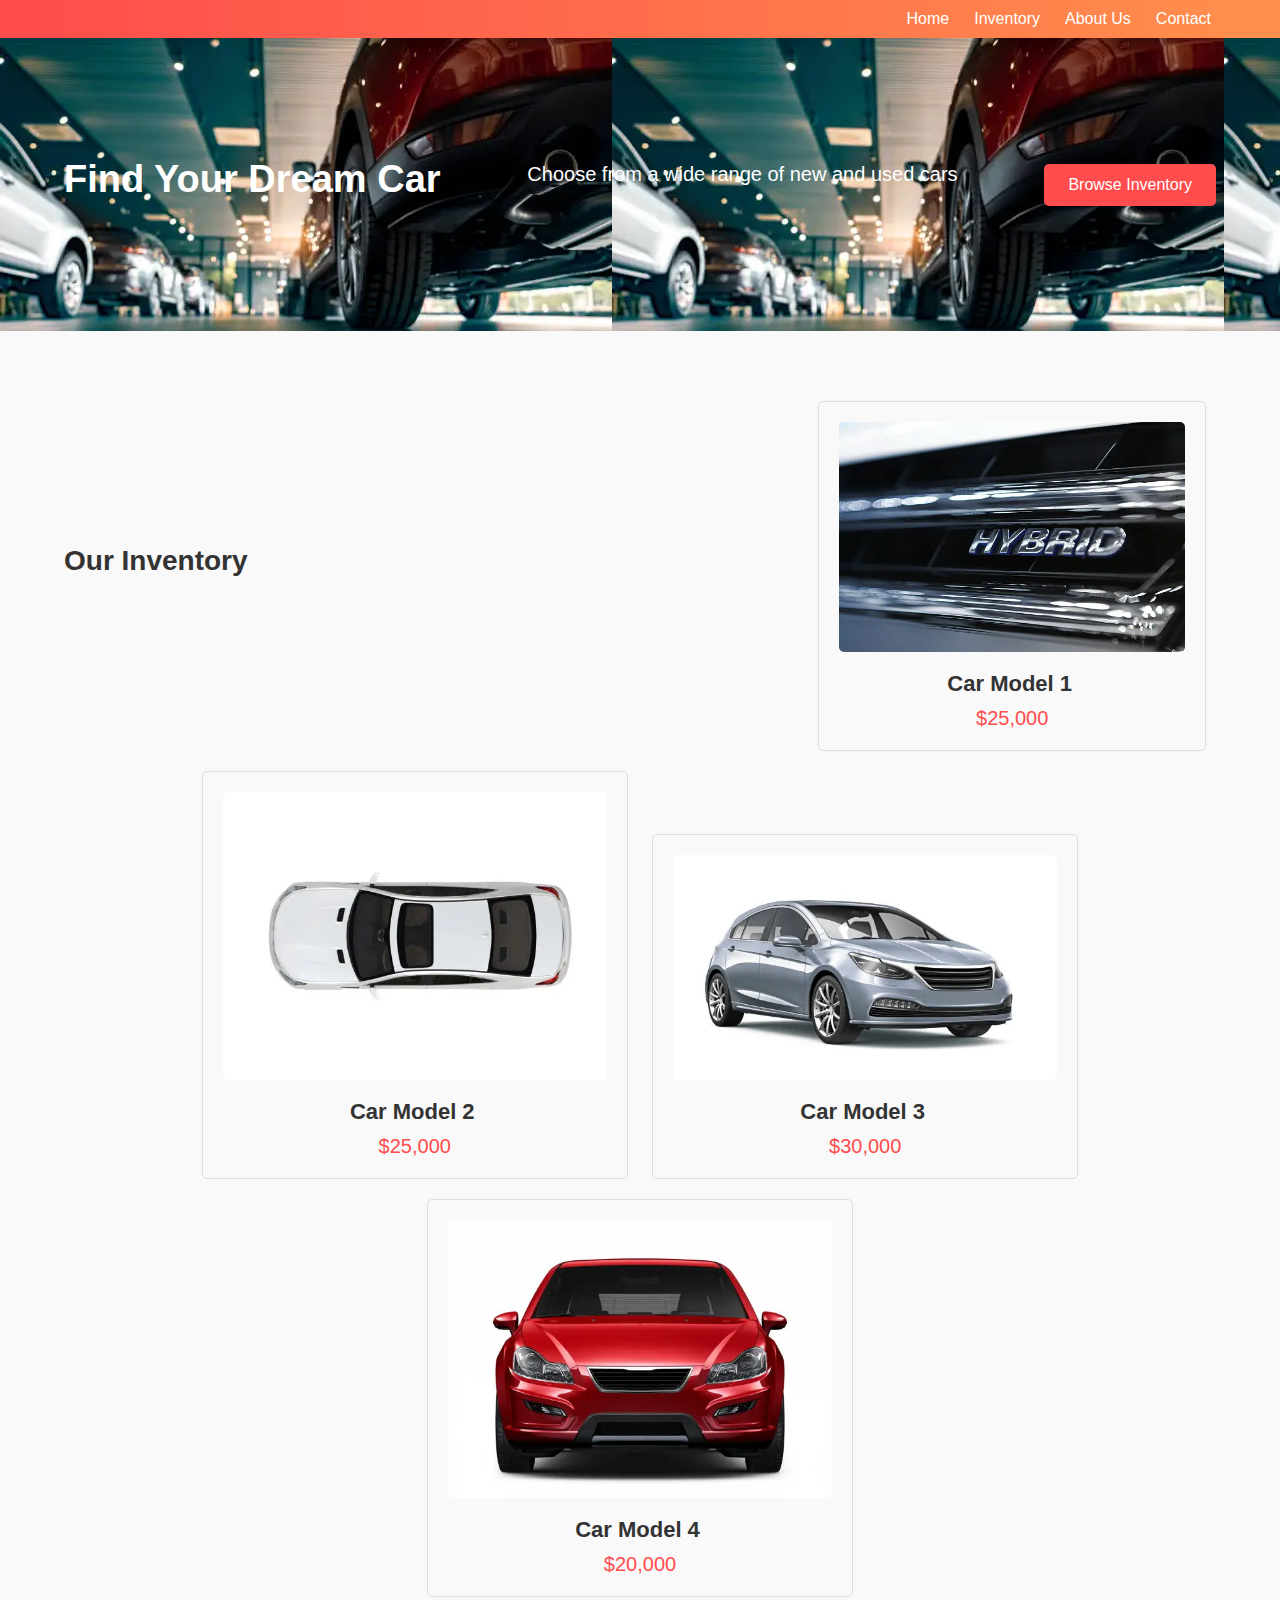
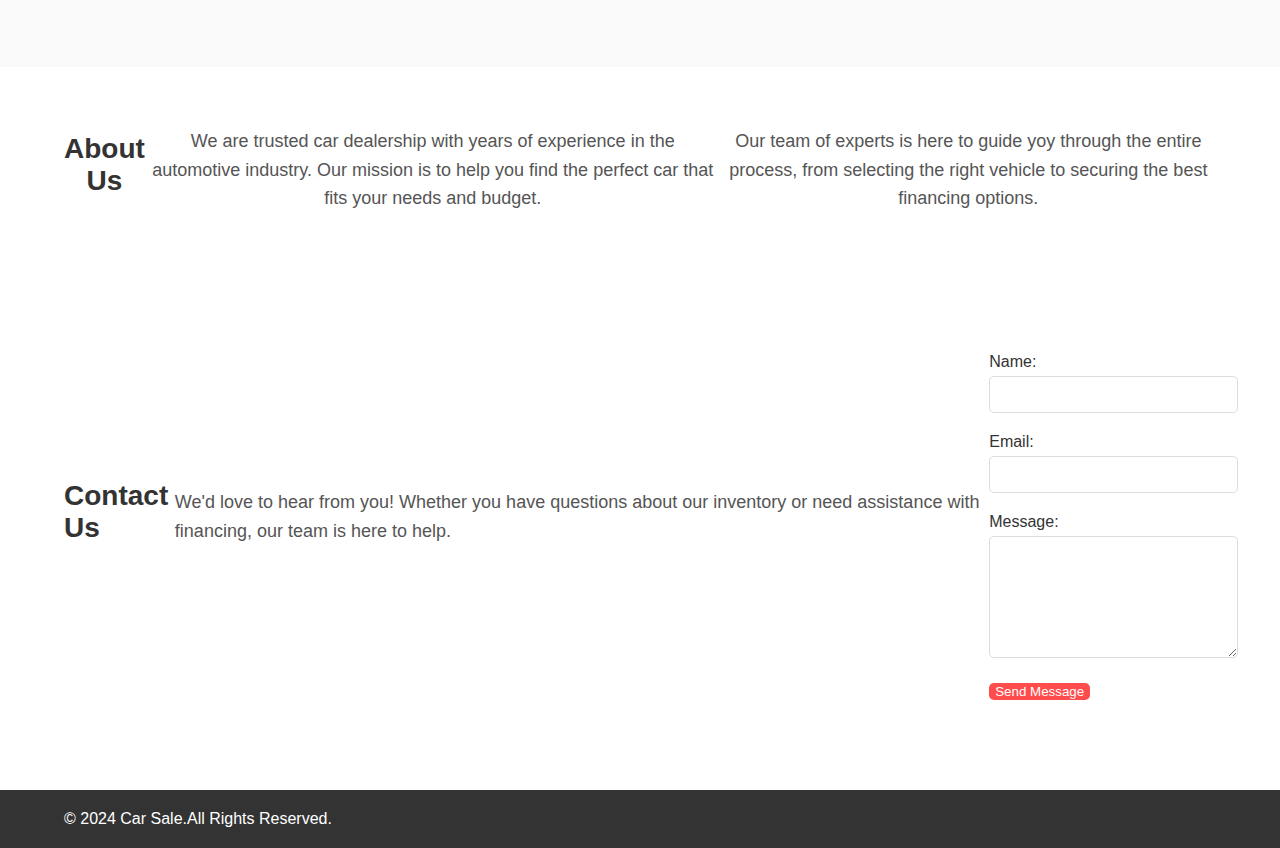
<file: index.html>
<!DOCTYPE html>
<html lang="en">

<head>
    <meta charset="UTF-8">
    <meta name="viewport" content="width=device-width, initial-scale=1.0">
    <title>Car Sale Website</title>
    <link rel="stylesheet" href="style.css">
    <link rel="stylesheet" href="https://cdnjs.cloudflare.com/ajax/libs/font-awesome/6.5.2/css/all.min.css"
        integrity="sha512-SnH5WK+bZxgPHs44uWIX+LLJAJ9/2PkPKZ5QiAj6Ta86w+fsb2TkcmfRyVX3pBnMFcV7oQPJkl9QevSCWr3W6A=="
        crossorigin="anonymous" referrerpolicy="no-referrer">
</head>

<body>
    <header>
        <div class="container">
            <h1><i class="fas fa-car"></i></h1>
            <nav>
                <ul>
                    <li><a href="index.html">Home <i class="fas fa-home"></i></a></li>
                    <li><a href="#inventory">Inventory <i class="fas fa-car-side"></i></a></li>
                    <li><a href="#about">About Us <i class="fas fa-info-circle"></i></a></li>
                    <li><a href="#contact">Contact <i class="fas fa-envelope"></i></a></li>
                </ul>
            </nav>
            <div class="menu-toggle" id="mobile-menu">
                <span></span>
                <span></span>
                <span></span>
            </div>

        </div>
    </header>
    <section class="hero">
        <div class="container">
            <h2>Find Your Dream Car</h2>
            <p>Choose from a wide range of new and used cars</p>
            <a href="#inventory" class="btn">Browse Inventory</a>
        </div>

    </section>
    <section id="inventory" class="inventory">
        <div class="container">
            <h3>Our Inventory <i class="fas fa-star"></i></h3>
            <div class="car-card">
                <img src="car1.webp" alt="Car 1">
                <h4>Car Model 1 <i class="fas fa-car"></i></h4>
                <p>$25,000</p>
            </div>

        </div>
        <div class="car-card">
            <img src="car2.webp" alt="Car 2">
            <h4>Car Model 2 <i class="fas fa-car"></i></h4>
            <p>$25,000</p>
        </div>
        <div class="car-card">
            <img src="car3.webp" alt="Car 3">
            <h4>Car Model 3 <i class="fas fa-car"></i></h4>
            <p>$30,000</p>
        </div>
        <div class="car-card">
            <img src="car4.webp" alt="Car 4">
            <h4>Car Model 4 <i class="fas fa-car"></i></h4>
            <p>$20,000</p>
        </div>
    </section>

    <section id="about" class="about">
        <div class="container">
            <h3>About Us <i class="fas fa-info-circle"></i></h3>
            <p>We are trusted car dealership with years of experience in the automotive industry. Our mission is to help
                you find the perfect car that fits your needs and budget.</p>
            <p>Our team of experts is here to guide yoy through the entire process, from selecting the right vehicle to
                securing the best financing options.</p>
        </div>
    </section>

    <section id="contact" class="contact">
        <div class="container">
            <h3>Contact Us <i class="fas fa-envelope"></i></h3>
            <p>We'd love to hear from you! Whether you have questions about our inventory or need assistance with financing, our team is here to help.</p>

            <form>
                <label for="name">Name:</label>
                <input type="text" name="name" id="name" required>
                <label for="email">Email:</label>
                <input type="email" name="email" id="email" required>
                <label for="message">Message:</label>
                <textarea name="message" id="message" required></textarea>
                <button type="submit" class="btn">
                    Send Message
                </button>
            </form>
        </div>
    </section>

    <footer>
        <div class="container">
            <p>&copy; 2024 Car Sale.All Rights Reserved.</p>
        </div>
    </footer>
    <script async src="https://pagead2.googlesyndication.com/pagead/js/adsbygoogle.js?client=ca-pub-2053642123284283"
     crossorigin="anonymous"></script>
    <script src="script.js"></script>
</body>

</html>
</file>
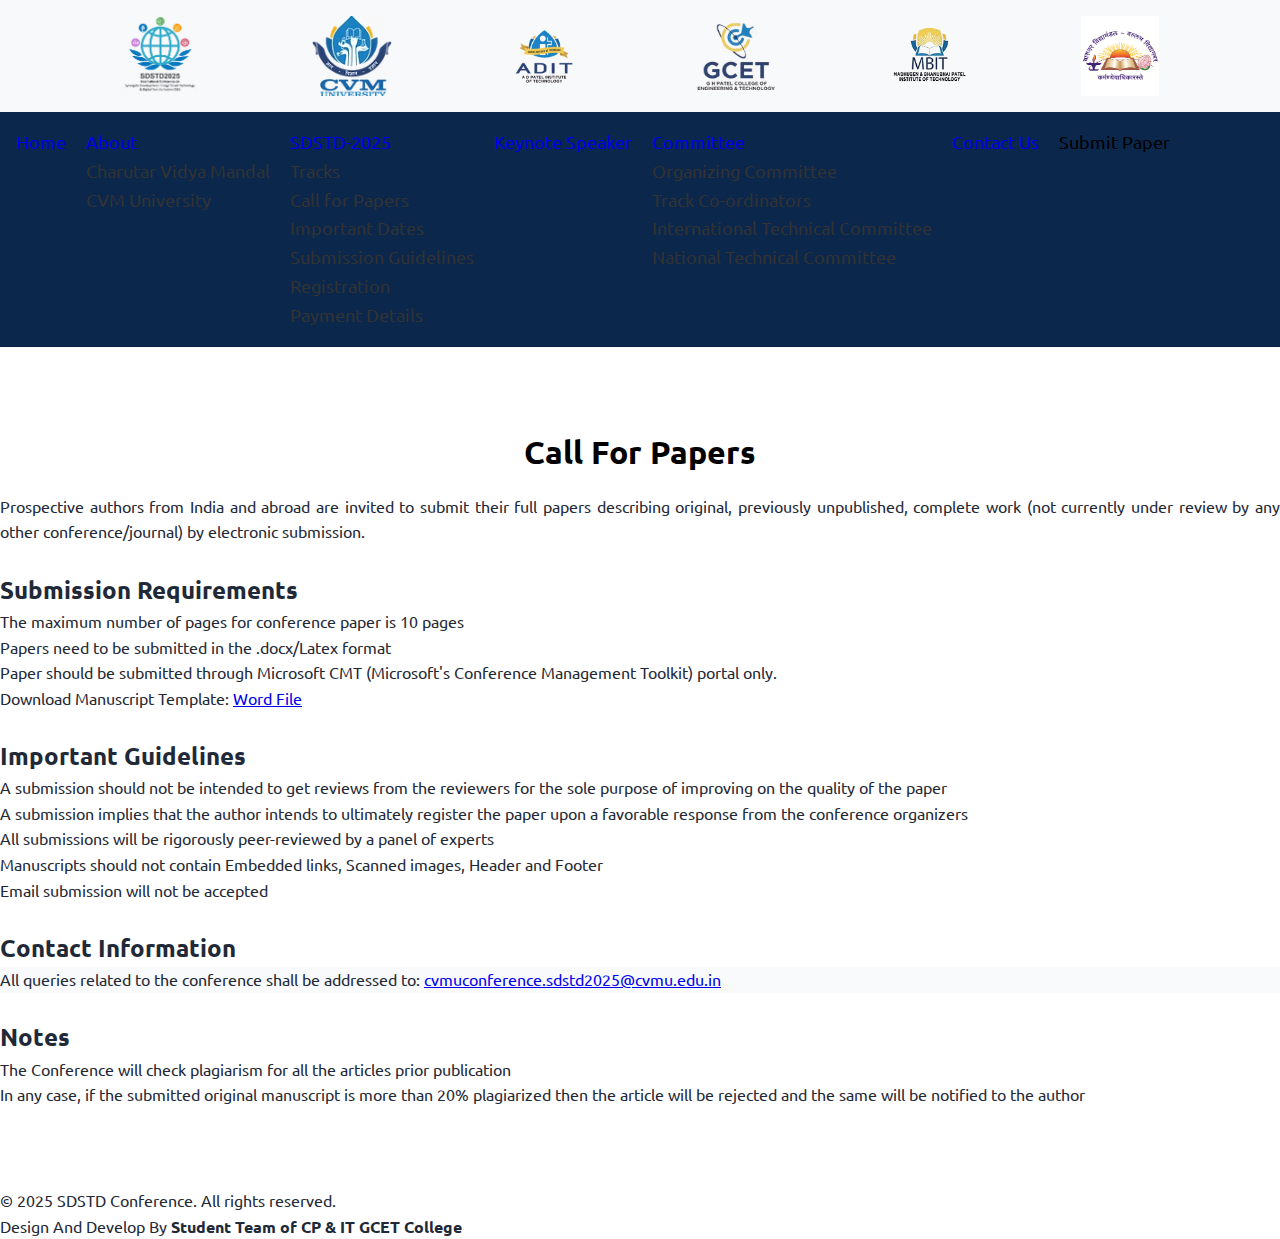
<file: call-for-papers.html>
<!DOCTYPE html>
<html lang="en">
  <head>
    <meta charset="UTF-8" />
    <meta name="viewport" content="width=device-width, initial-scale=1.0" />
    <title>Call for Papers - SDSTD2025</title>
    <link rel="stylesheet" href="styles.css" />
    <link rel="preconnect" href="https://fonts.googleapis.com" />
    <link rel="preconnect" href="https://fonts.gstatic.com" crossorigin />
    <link
      href="https://fonts.googleapis.com/css2?family=Ubuntu:ital,wght@0,300;0,400;0,500;0,700;1,300;1,400;1,500;1,700&display=swap"
      rel="stylesheet"
    />
    <style>
      body {
        animation: slideUp 0.5s ease;
        font-family: "Ubuntu", sans-serif;
        font-weight: 400;
      }
      .logo-container {
        display: flex;
        justify-content: center;
        align-items: center;
        padding: 1rem;
        gap: 7rem;
        background-color: #f8f9fa;
      }

      .logo {
        height: 80px;
        object-fit: contain;
        transition: transform 0.3s ease;
      }

      .logo:hover {
        transform: scale(1.05);
        cursor: pointer;
      }

      button {
        padding: 10px 20px;
        background-color: white;
        color: #0b274c;
        border: 1px solid white;
        border-radius: 5px;
        cursor: pointer;
        font-size: 16px;
        transition: 0.3s;
      }

      button:hover {
        background-color: #007bff;
        color: white;
      }

      .navbar {
        /* padding: 15px; */
        /* display: flex; */
        justify-content: center;
        align-items: center;
      }
      nav {
        background-color: #0b274c;
        padding: 1rem;
        border-bottom: 1px solid rgba(0, 0, 0, 0.1);
      }
      .nav-links {
        list-style: none;
        display: flex;
        gap: 20px;
      }

      .nav-links li {
        display: inline;
      }

      .nav-links a {
        /* color: white; */
        text-decoration: none;
        font-size: 18px;
      }

      /* Menu Button (Visible only on mobile) */
      .menu-btn {
        display: none;
        background: none;
        border: none;
        color: linear-gradient(to right, #cffafe 0%, #dbeafe 100%);
        font-size: 20px;
        cursor: pointer;
        text-align: left;
      }

      /* Mobile Navbar (Sidebar) */
      .mobile-nav {
        position: fixed;
        top: 0;
        left: 0;
        width: 250px;
        height: 100%;
        background: #0b274c;
        padding-top: 50px;
        transition: transform 0.3s ease-in-out;
        transform: translateX(-100%);
        display: flex;
        flex-direction: column;
        list-style: none;
      }

      .mobile-nav.active {
        transform: translateX(0);
      }

      .close-btn {
        background: none;
        border: none;
        color: white;
        font-size: 24px;
        align-self: flex-end;
        cursor: pointer;
        margin-right: auto;
      }

      .mobile-nav a {
        color: white;
        background: linear-gradient(to right, #2563eb 0%, #06b6d4 100%);
        -webkit-background-clip: text;
        /* -webkit-text-fill-color: transparent; */
        text-decoration: none;
        padding: 15px;
        font-size: 18px;
        display: block;
        list-style: none;
      }

      /* Show Mobile Menu */
      .mobile-nav .dropdown {
        position: relative;
        display: block;
      }

      .mobile-nav .dropdown-content {
        display: none; /* Initially hidden */
        flex-direction: column;
        background: #1a1a1a;
        padding-left: 10px;
      }

      .mobile-nav .dropdown-content a {
        padding: 10px;
        display: block;
        color: white;
        text-decoration: none;
      }

      /* Show dropdown when active */
      .mobile-nav .dropdown.active .dropdown-content {
        display: flex;
      }

      .dropdown-content a {
        display: block;
        /* padding: 0.75rem 1.5rem; */
        color: #333;
        transition: all 0.3s ease;
      }

      .dropdown-content a:hover .dropdown-content {
        display: block;
        opacity: 1;
        color: #000 !important;
        animation: fadeIn 0.3s ease;
      }

      /* Responsive Design */
      @media (max-width: 768px) {
        .nav-links {
          display: none;
        }

        .menu-btn {
          display: block;
          color: white;
        }
        .logo-container {
          gap: 2rem;
        }
        .logo {
          height: 25px;
        }
      }
      .call-papers h1 {
        text-align: center;
        font-weight: bold;
        font-size: 2rem;
        color: #000;
        /* background: #fff; */
        margin: 0 auto;
        width: 30%;
        margin-bottom: 1rem;
      }
      .submit-paper {
        color: #000;
        /* background: #027bff; */
        background-color: linear-gradient(to right, #cffafe 0%, #dbeafe 100%);
        /* -webkit-text-fill-color: transparent; */
        animation: fadeIn 1s ease;
        /* box-shadow: 1px -4px 5px; */
        box-shadow: none;
      }
      @keyframes fadeInUp {
        to {
          opacity: 1;
          transform: translateY(0);
        }
      }
      @keyframes slideUp {
        from {
          opacity: 0;
          transform: translateY(20px);
        }

        to {
          opacity: 1;
          transform: translateY(0);
        }
      }
      @media (max-width: 768px) {
        body {
          text-align: justify;
        }
        .logo {
          height: 25px;
          align-items: justify;
        }
        ul li,
        p {
          text-align: justify;
          font-size: 0.8rem;
        }
        .call-papers h1,
        h2 {
          text-align: center;
          width: fit-content;
        }
        .link {
          font-size: 12px;
        }
        .submit-paper {
          box-shadow: none;
        }
      }
      ul li,p{
        text-align: justify;
        font-size: 1rem;
      }
      .contact p::before {
        content: "→";
        color: #007bff;
        position: relative;
        left: 0;
      }
    </style>
  </head>
  <body>
    <header>
      <div class="logo-container">
        <img src="SDSTD2025.png" alt="SDSTD" class="logo" />
        <img src="cvm.png" alt="CVM" class="logo" />
        <img src="adit.png" alt="ADIT" class="logo" />
        <img src="gcet.png" alt="GCET" class="logo" />
        <img src="mbit.png" alt="MBIT" class="logo" />
        <img src="CVM-Logo.png" alt="MBIT" class="logo" />
      </div>
      <nav class="navbar">
        <ul class="nav-links">
          <li><a href="index.html" class="active">Home</a></li>
          <li class="dropdown">
            <a href="#" class="dropbtn">About</a>
            <div class="dropdown-content">
              <a href="cvm.html">Charutar Vidya Mandal</a>
              <a href="cvm-university.html">CVM University</a>
            </div>
          </li>
          <li class="dropdown">
            <a href="#" class="dropbtn">SDSTD-2025</a>
            <div class="dropdown-content">
              <a href="tracks.html">Tracks</a>
              <a href="call-for-papers.html">Call for Papers</a>
              <a href="important-dates.html">Important Dates</a>
              <a href="submission-guidelines.html">Submission Guidelines</a>
              <a
                href="#"
                onclick="openInNewTab('https://forms.gle/oZiaETYz1s2UpWhR8')"
                >Registration</a
              >
              <a href="Payment.html">Payment Details</a>
            </div>
          </li>
          <li><a href="keynote.html">Keynote Speaker</a></li>
          <li class="dropdown">
            <a href="#" class="dropbtn">Committee</a>
            <div class="dropdown-content">
              <a href="organizing.html">Organizing Committee</a>
              <a href="track-coordinators.html">Track Co-ordinators</a>
              <a href="ITC.html">International Technical Committee</a>
              <a href="NC.html">National Technical Committee</a>
              <!-- <a href="WC.html">Website Coordinator</a> -->
            </div>
          </li>
          <li><a href="index.html#contact">Contact Us</a></li>
          <li>
            <a
              href="#"
              class="submit-paper"
              onclick="openInNewTab('https://cmt3.research.microsoft.com/User/Login?ReturnUrl=%2FSDSTD2025%2FSubmission%2FIndex')"
              >Submit Paper</a
            >
          </li>
        </ul>
        <button class="menu-btn" onclick="toggleMenu()">☰</button>
      </nav>
      <div class="mobile-nav" id="mobileNav">
        <button class="close-btn" onclick="toggleClose()">✖</button>
        <li><a href="index.html" class="active">Home</a></li>
        <li class="dropdown">
          <a href="#" class="dropbtn">About</a>
          <div class="dropdown-content">
            <a href="cvm.html">Charutar Vidya Mandal</a>
            <a href="cvm-university.html">CVM University</a>
          </div>
        </li>
        <li class="dropdown">
          <a href="#" class="dropbtn">SDSTD-2025</a>
          <div class="dropdown-content">
            <a href="tracks.html">Tracks</a>
            <a href="call-for-papers.html">Call for Papers</a>
            <a href="important-dates.html">Important Dates</a>
            <a href="submission-guidelines.html">Submission Guidelines</a>
            <a
              href="#"
              onclick="openInNewTab('https://forms.gle/oZiaETYz1s2UpWhR8')"
              >Registration</a
            >
            <a href="Payment.html">Payment Details</a>
          </div>
        </li>
        <li><a href="keynote.html">Keynote Speaker</a></li>
        <li class="dropdown">
          <a href="#" class="dropbtn">Committee</a>
          <div class="dropdown-content">
            <a href="organizing.html">Organizing Committee</a>
            <a href="track-coordinators.html">Track Co-ordinators</a>
            <a href="ITC.html">International Technical Committee</a>
            <a href="NC.html">National Technical Committee</a>
            <!-- <a href="WC.html">Website Coordinator</a> -->
          </div>
        </li>
        <li><a href="index.html#contact">Contact Us</a></li>
        <li><a href="#" class="submit-paper">Submit Paper</a></li>
      </div>
    </header>
    <main>
      <section class="call-papers">
        <h1>Call For Papers</h1>
        <div class="guidelines-list">
          <p>
            Prospective authors from India and abroad are invited to submit
            their full papers describing original, previously unpublished,
            complete work (not currently under review by any other
            conference/journal) by electronic submission.
          </p>
          <br />
          <h2>Submission Requirements</h2>
          <ul>
            <li>
              The maximum number of pages for conference paper is 10 pages
            </li>
            <li>Papers need to be submitted in the .docx/Latex format</li>
            <li>
              Paper should be submitted through Microsoft CMT (Microsoft's
              Conference Management Toolkit) portal only.
            </li>
            <li>
              <p class="download-link">
                Download Manuscript Template:
                <a href="Template for Paper Preparation for STSTD2025.docx"
                  >Word File</a
                >
              </p>
              <!-- <a href="Template for Paper Preparation for STSTD2025.pdf">PDF File</a> -->
            </li>
          </ul>
          <br />
          <h2>Important Guidelines</h2>
          <ul>
            <li>
              A submission should not be intended to get reviews from the
              reviewers for the sole purpose of improving on the quality of the
              paper
            </li>
            <li>
              A submission implies that the author intends to ultimately
              register the paper upon a favorable response from the conference
              organizers
            </li>
            <li>
              All submissions will be rigorously peer-reviewed by a panel of
              experts
            </li>
            <li>
              Manuscripts should not contain Embedded links, Scanned images,
              Header and Footer
            </li>
            <li>Email submission will not be accepted</li>
          </ul>
          <br />
          <h2>Contact Information</h2>
          <p class="contact">
            All queries related to the conference shall be addressed to:
            <a
              href="mailto:cvmconference.sdstd2025@cvmu.edu.in"
              class="link"
              onclick="window.open('mailto:cvmuconference.sdstd2025@cvmu.edu.in')"
              >cvmuconference.sdstd2025@cvmu.edu.in</a
            >
          </p>
          <br />
          <h2>Notes</h2>
          <ul>
            <li>
              The Conference will check plagiarism for all the articles prior
              publication
            </li>
            <li>
              In any case, if the submitted original manuscript is more than 20%
              plagiarized then the article will be rejected and the same will be
              notified to the author
            </li>
          </ul>
        </div>
      </section>
    </main>

    <footer>
      <div class="footer-content">
        <p>© 2025 SDSTD Conference. All rights reserved.</p>
        <div class="footer-links">
          <p>
            Design And Develop By
            <span style="font-weight: bold"
              >Student Team of CP & IT GCET College</span
            >
          </p>
        </div>
      </div>
    </footer>
    <script>
      function toggleMenu() {
        const mobileNav = document.getElementById("mobileNav");
        mobileNav.classList.add("active");
      }

      function toggleClose() {
        const mobileNav = document.getElementById("mobileNav");
        mobileNav.classList.remove("active");
      }
      function openInNewTab(url) {
        window.open(url, "_blank").focus();
      }
    </script>
    <script src="script.js"></script>
  </body>
</html>
</file>
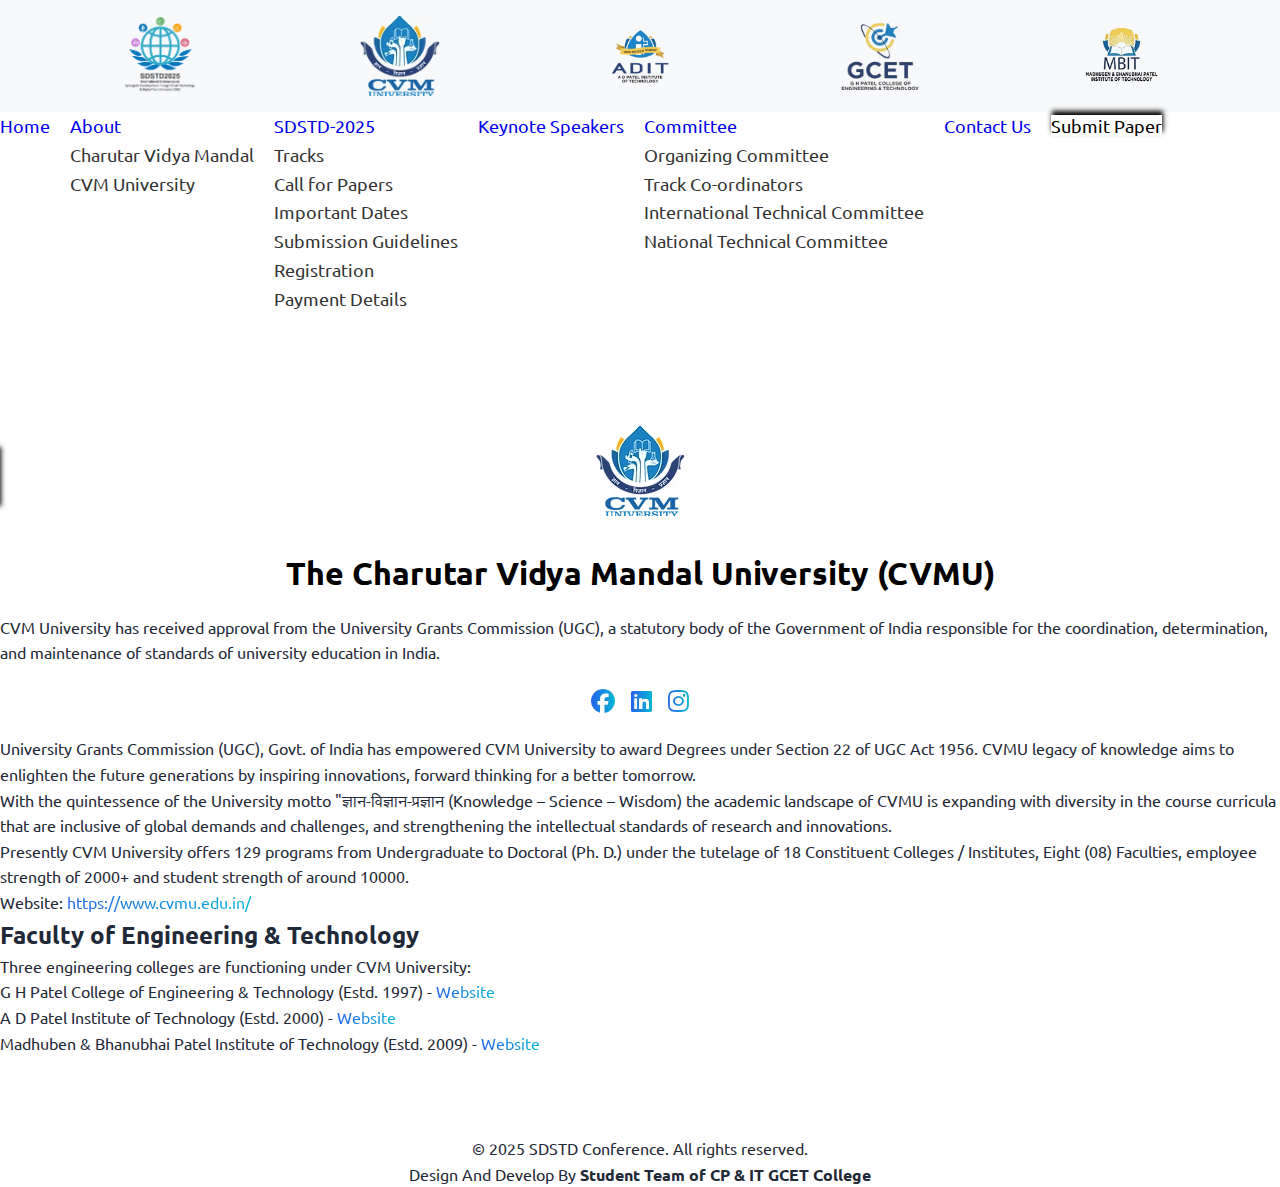
<file: cvm-university.html>
<!DOCTYPE html>
<html lang="en">
  <head>
    <meta charset="UTF-8" />
    <meta name="viewport" content="width=device-width, initial-scale=1.0" />
    <title>CVM University - SDSTD-2025</title>
    <link rel="stylesheet" href="styles.css" />
    <link rel="preconnect" href="https://fonts.googleapis.com" />
  <link rel="preconnect" href="https://fonts.gstatic.com" crossorigin />
  <link
    href="https://fonts.googleapis.com/css2?family=Ubuntu:ital,wght@0,300;0,400;0,500;0,700;1,300;1,400;1,500;1,700&display=swap"
    rel="stylesheet" />
    <link
      rel="stylesheet"
      href="https://cdnjs.cloudflare.com/ajax/libs/font-awesome/6.4.2/css/all.min.css"
    />
    <style>
      body {
        font-family: "Ubuntu", sans-serif;
        font-weight: 400;
      }
      .logo-container {
        display: flex;
        justify-content: center;
        align-items: center;
        padding: 1rem;
        gap: 10rem;
        background-color: #f8f9fa;
      }

      /* .logo-container img{
        width: 80px;
        height: 80px;
      } */

      .logo {
        height: 80px;
        object-fit: contain;
        transition: transform 0.3s ease;
      }

      .logo:hover {
        transform: scale(1.05);
        cursor: pointer;
      }

      .cvmu-logo {
        max-width: 300px;
        margin: 2rem auto;
        display: block;
        animation: fadeIn 1s ease;
      }

      .social-links {
        display: flex;
        justify-content: center;
        gap: 1rem;
        margin: 1rem 0;
      }

      .social-links a {
        /* color: #2563eb; */
        background: #027bff;
        background: linear-gradient(to right, #2563eb 0%, #06b6d4 100%);
        -webkit-background-clip: text;
        -webkit-text-fill-color: transparent;
        font-size: 1.5rem;
        transition: transform 0.3s ease;
      }

      .social-links a:hover {
        transform: translateY(-3px);
      }

      .navbar {
        /* padding: 15px; */
        /* display: flex; */
        justify-content: center;
        align-items: center;
      }

      .nav-links {
        list-style: none;
        display: flex;
        gap: 20px;
      }

      .nav-links li {
        display: inline;
      }

      .nav-links a {
        /* color: white; */
        text-decoration: none;
        font-size: 18px;
      }

      /* Menu Button (Visible only on mobile) */
      .menu-btn {
        display: none;
        background: none;
        border: none;
        color: linear-gradient(to right, #cffafe 0%, #dbeafe 100%);
        font-size: 20px;
        cursor: pointer;
        text-align: left;
        margin-left: 10px;
      }

      /* Mobile Navbar (Sidebar) */
      .mobile-nav {
        position: fixed;
        top: 0;
        left: 0;
        width: 250px;
        height: 100%;
        background: #0b274c;
        padding-top: 50px;
        transition: transform 0.3s ease-in-out;
        transform: translateX(-100%);
        display: flex;
        flex-direction: column;
        list-style: none;
      }

      .mobile-nav.active {
        transform: translateX(0);
      }

      .close-btn {
        background: none;
        border: none;
        color: white;
        font-size: 24px;
        /* align-self: flex-end; */
        cursor: pointer;
        margin-right: auto;
        padding: 10px 20px;
      }

      .mobile-nav a {
        color: white;
        background: linear-gradient(to right, #2563eb 0%, #06b6d4 100%);
        -webkit-background-clip: text;
        /* -webkit-text-fill-color: transparent; */
        text-decoration: none;
        padding: 15px;
        font-size: 18px;
        display: block;
        list-style: none;
      }

      /* Show Mobile Menu */
      .mobile-nav .dropdown {
        position: relative;
        display: block;
      }

      .mobile-nav .dropdown-content {
        display: none; /* Initially hidden */
        flex-direction: column;
        background: #1a1a1a;
        padding-left: 10px;
      }

      .mobile-nav .dropdown-content a {
        padding: 10px;
        display: block;
        color: white;
        text-decoration: none;
      }

      /* Show dropdown when active */
      .mobile-nav .dropdown.active .dropdown-content {
        display: flex;
      }

      .dropdown-content a {
        display: block;
        /* padding: 0.75rem 1.5rem; */
        color: #333;
        transition: all 0.3s ease;
      }

      .dropdown-content:hover .dropdown-content {
        display: block;
        opacity: 1;
        color: #000 !important;
        animation: fadeIn 0.3s ease;
      }

      /* Responsive Design */
      @media (max-width: 768px) {
        .nav-links {
          display: none;
        }

        .menu-btn {
          display: block;
        }
        .logo-container {
          gap: 2rem;
        }
      }

      .submit-paper {
        color: #000 !important;
        /* background: #027bff; */
        background-color: linear-gradient(to right, #cffafe 0%, #dbeafe 100%);
        /* -webkit-text-fill-color: transparent; */
        animation: fadeIn 1s ease;
        box-shadow: 1px -4px 5px;
      }

      @keyframes fadeIn {
        from {
          opacity: 0;
        }

        to {
          opacity: 1;
        }
      }

      .content-section {
        animation: slideUp 1s ease;
      }

      .content-section h1 {
        text-align: center;
        color: #000;
        font-weight: bold;
        font-size: 2rem;
        /* background: #fff; */
        width: fit-content;
        margin: 0 auto;
        margin-bottom: 1rem;
      }

      @keyframes slideUp {
        from {
          opacity: 0;
          transform: translateY(20px);
        }

        to {
          opacity: 1;
          transform: translateY(0);
        }
      }

      @media (max-width: 768px) {
        body {
          text-align: justify;
        }

        .logo {
          height: 25px;
        }

        .content-section h1,
        p {
          text-align: justify;
        }
        .content-section h1{
          margin-bottom: 2rem;
        }
        .content-section h2,
        p {
          text-align: justify;
          font-size: 1rem;
        }
      }
    </style>
  </head>

  <body>
    <header>
      <div class="logo-container">
        <img src="SDSTD2025.png" alt="SDSTD" class="logo" />
        <img src="cvm.png" alt="CVM" class="logo" />
        <img src="adit.png" alt="ADIT" class="logo" />
        <img src="gcet.png" alt="GCET" class="logo" />
        <img src="mbit.png" alt="MBIT" class="logo" />
      </div>
      <nav class="navbar">
        <ul class="nav-links">
          <li><a href="index.html" class="active">Home</a></li>
          <li class="dropdown">
            <a href="#" class="dropbtn">About</a>
            <div class="dropdown-content">
              <a href="cvm.html">Charutar Vidya Mandal</a>
              <a href="cvm-university.html">CVM University</a>
            </div>
          </li>
          <li class="dropdown">
            <a href="#" class="dropbtn">SDSTD-2025</a>
            <div class="dropdown-content">
              <a href="tracks.html">Tracks</a>
              <a href="call-for-papers.html">Call for Papers</a>
              <a href="important-dates.html">Important Dates</a>
              <a href="submission-guidelines.html">Submission Guidelines</a>
              <a href="#" onclick="openInNewTab('https://forms.gle/oZiaETYz1s2UpWhR8')">Registration</a>
              <a href="Payment.html">Payment Details</a>
            </div>
          </li>
          <li><a href="keynote.html">Keynote Speakers</a></li>
          <li class="dropdown">
            <a href="#" class="dropbtn">Committee</a>
            <div class="dropdown-content">
              <a href="organizing.html">Organizing Committee</a>
              <a href="track-coordinators.html">Track Co-ordinators</a>
              <a href="ITC.html">International Technical Committee</a>
              <a href="NC.html">National Technical Committee</a>
              <!-- <a href="WC.html">Website Coordinator</a> -->
            </div>
          </li>
          <li><a href="index.html#contact">Contact Us</a></li>
          <li>
            <a href="#" class="submit-paper" onclick="openInNewTab('https://cmt3.research.microsoft.com/User/Login?ReturnUrl=%2FSDSTD2025%2FSubmission%2FIndex')">Submit Paper</a>
          </li>
        </ul>
        <button class="menu-btn" onclick="toggleMenu()">☰</button>
      </nav>
      <div class="mobile-nav" id="mobileNav">
        <button class="close-btn" onclick="toggleClose()">✖</button>
        <li><a href="index.html" class="active">Home</a></li>
        <li class="dropdown">
          <a href="#" class="dropbtn">About</a>
          <div class="dropdown-content">
            <a href="cvm.html">Charutar Vidya Mandal</a>
            <a href="cvm-university.html">CVM University</a>
          </div>
        </li>
        <li class="dropdown">
          <a href="#" class="dropbtn">SDSTD-2025</a>
          <div class="dropdown-content">
            <a href="tracks.html">Tracks</a>
            <a href="call-for-papers.html">Call for Papers</a>
            <a href="important-dates.html">Important Dates</a>
            <a href="submission-guidelines.html">Submission Guidelines</a>
            <a href="#" onclick="openInNewTab('https://forms.gle/oZiaETYz1s2UpWhR8')">Registration</a>
            <a href="Payment.html">Payment Details</a>
          </div>
        </li>
        <li><a href="keynote.html">Keynote Speakers</a></li>
        <li class="dropdown">
          <a href="#" class="dropbtn">Committee</a>
          <div class="dropdown-content">
            <a href="organizing.html">Organizing Committee</a>
            <a href="track-coordinators.html">Track Co-ordinators</a>
            <a href="ITC.html">International Technical Committee</a>
            <a href="NC.html">National Technical Committee</a>
            <!-- <a href="WC.html">Website Coordinator</a> -->
          </div>
        </li>
        <li><a href="index.html#contact">Contact Us</a></li>
        <li><a href="#" class="submit-paper" onclick="openInNewTab('https://cmt3.research.microsoft.com/User/Login?ReturnUrl=%2FSDSTD2025%2FSubmission%2FIndex')">Submit Paper</a></li>
      </div>
    </header>

    <section class="content-section about-section">
      <img src="cvm.png" alt="CVM University Logo" class="cvmu-logo" />
      <h1>The Charutar Vidya Mandal University (CVMU)</h1>

      <div class="recognition">
        <p>
          CVM University has received approval from the University Grants
          Commission (UGC), a statutory body of the Government of India
          responsible for the coordination, determination, and maintenance of
          standards of university education in India.
        </p>
      </div>

      <div class="social-links">
        <a href="https://m.facebook.com/CVMUniversity/" target="_blank" onclick="openInNewTab('https://m.facebook.com/CVMUniversity/')"
          ><i class="fab fa-facebook"></i
        ></a>
        <a
          href="https://www.linkedin.com/company/cvmuniversity/"
          target="_blank" onclick="openInNewTab('https://www.linkedin.com/company/cvmuniversity/')"
          ><i class="fab fa-linkedin"></i
        ></a>
        <a
          href="https://www.instagram.com/cvmu.university/?hl=en"
          target="_blank" onclick="openInNewTab('https://www.instagram.com/cvmu.university/?hl=en')"
          ><i class="fab fa-instagram"></i
        ></a>
      </div>

      <!-- <h2>UGC Recognition</h2> -->
      <p>
        University Grants Commission (UGC), Govt. of India has empowered CVM
        University to award Degrees under Section 22 of UGC Act 1956. CVMU
        legacy of knowledge aims to enlighten the future generations by
        inspiring innovations, forward thinking for a better tomorrow.
      </p>

      <!-- <h2>Academic Excellence</h2> -->
      <p>
        With the quintessence of the University motto "ज्ञान-विज्ञान-प्रज्ञान
        (Knowledge – Science – Wisdom) the academic landscape of CVMU is
        expanding with diversity in the course curricula that are inclusive of
        global demands and challenges, and strengthening the intellectual
        standards of research and innovations.
      </p>

      <!-- <h2>Current Status</h2> -->
      <p>
        Presently CVM University offers 129 programs from Undergraduate to
        Doctoral (Ph. D.) under the tutelage of 18 Constituent Colleges /
        Institutes, Eight (08) Faculties, employee strength of 2000+ and student
        strength of around 10000.
      </p>

      <p class="website-link">
        Website:
        <a
          href="https://www.cvmu.edu.in/"
          target="_blank" onclick="openInNewTab('https://www.cvmu.edu.in/')"
          style="
            background: #027bff;
            background: linear-gradient(to right, #2563eb 0%, #06b6d4 100%);
            -webkit-background-clip: text;
            -webkit-text-fill-color: transparent;">https://www.cvmu.edu.in/</a
        >
      </p>

      <h2>Faculty of Engineering & Technology</h2>
      <p>Three engineering colleges are functioning under CVM University:</p>
      <ul class="college-list">
        <li>
          G H Patel College of Engineering & Technology (Estd. 1997) -
          <a
            href="https://www.gcet.ac.in"
            target="_blank" onclick="openInNewTab('https://www.gcet.ac.in')"
            style="
              background: linear-gradient(to right, #2563eb 0%, #06b6d4 100%);
              -webkit-background-clip: text;
              -webkit-text-fill-color: transparent;">Website</a
          >
        </li>
        <li>
          A D Patel Institute of Technology (Estd. 2000) -
          <a
            href="http://adit.ac.in"
            target="_blank" onclick="openInNewTab('http://adit.ac.in')"
            style="
              background: linear-gradient(to right, #2563eb 0%, #06b6d4 100%);
              -webkit-background-clip: text;
              -webkit-text-fill-color: transparent;
            "
            >Website</a
          >
        </li>
        <li>
          Madhuben & Bhanubhai Patel Institute of Technology (Estd. 2009) -
          <a
            href="https://www.mbit.edu.in"
            target="_blank" onclick="openInNewTab('https://www.mbit.edu.in')"
            style="background: linear-gradient(to right, #2563eb 0%, #06b6d4 100%);
              -webkit-background-clip: text;
              -webkit-text-fill-color: transparent;">Website</a
          >
        </li>
      </ul>
    </section>

    <footer>
      <div class="footer-content">
        <p>© 2025 SDSTD Conference. All rights reserved.</p>
        <div class="footer-links">
          <p>Design And Develop By <span style="font-weight: bold">Student Team of CP & IT GCET College</span></p>
        </div>
      </div>
    </footer>
    <script>
      function toggleMenu() {
        const mobileNav = document.getElementById("mobileNav");
        mobileNav.classList.add("active");
      }

      function toggleClose() {
        const mobileNav = document.getElementById("mobileNav");
        mobileNav.classList.remove("active");
      }
      function openInNewTab(url){
        window.open(url, '_blank').focus();
      }
    </script>
    <script src="script.js"></script>
  </body>
</html>
</file>
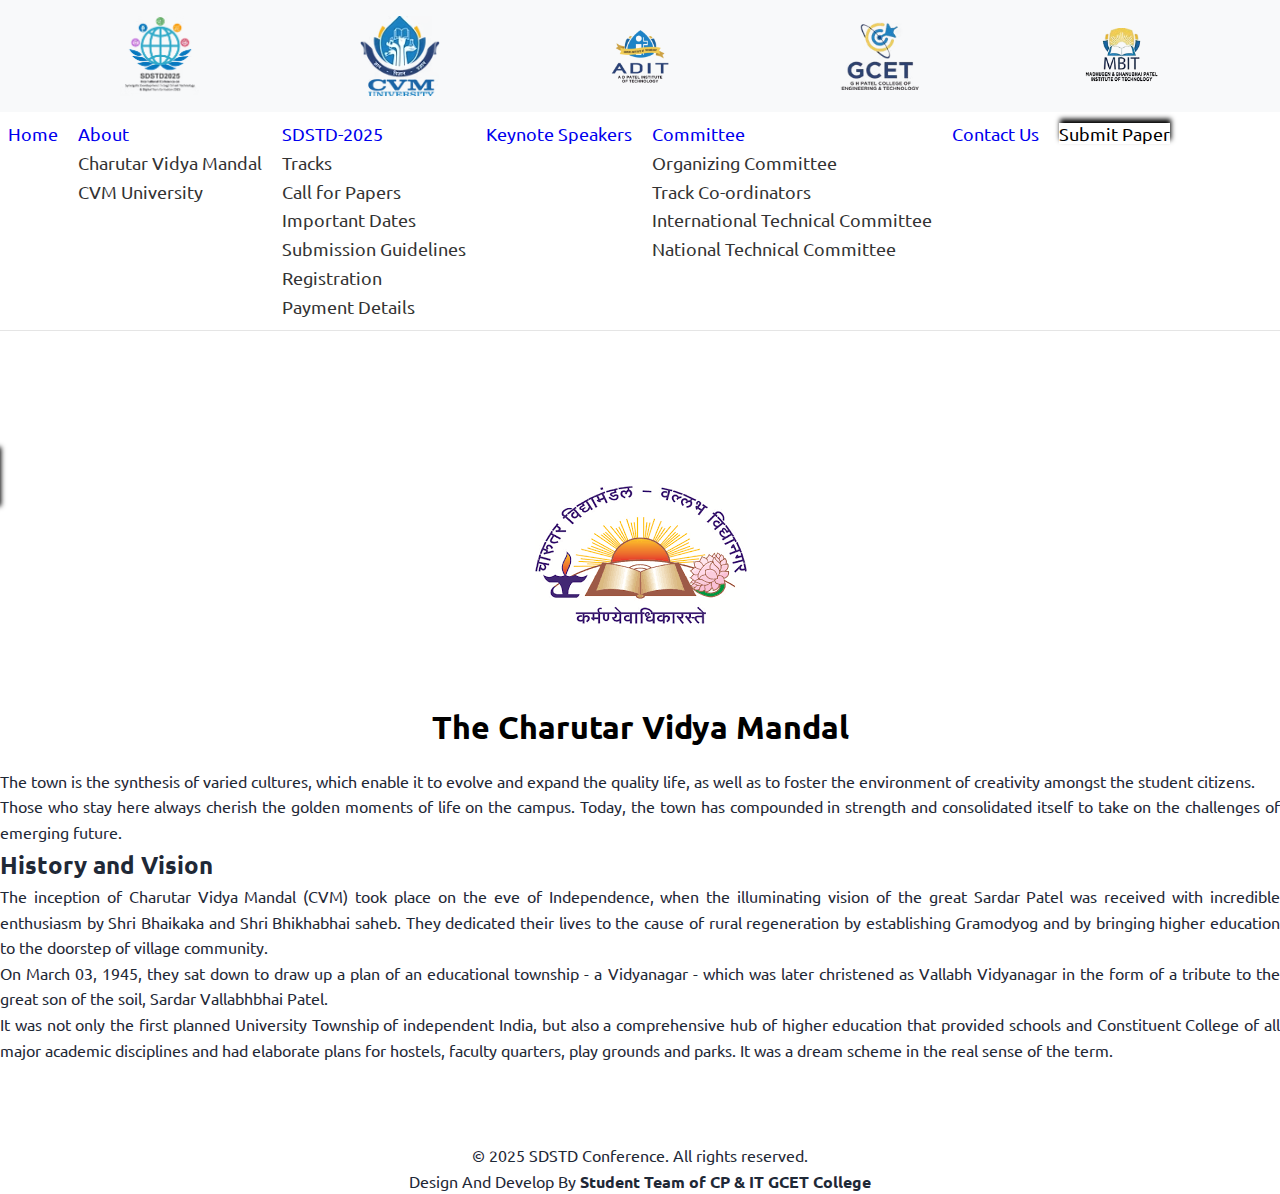
<file: cvm.html>
<!DOCTYPE html>
<html lang="en">
  <head>
    <meta charset="UTF-8" />
    <meta name="viewport" content="width=device-width, initial-scale=1.0" />
    <title>CVM - SDSTD-2025</title>
    <link rel="stylesheet" href="styles.css" />
    <link rel="preconnect" href="https://fonts.googleapis.com" />
    <link rel="preconnect" href="https://fonts.gstatic.com" crossorigin />
    <link
      href="https://fonts.googleapis.com/css2?family=Ubuntu:ital,wght@0,300;0,400;0,500;0,700;1,300;1,400;1,500;1,700&display=swap"
      rel="stylesheet"
    />
    <link
      rel="stylesheet"
      href="https://cdnjs.cloudflare.com/ajax/libs/font-awesome/6.4.2/css/all.min.css"
    />
    <style>
      body {
        text-align: justify;
        font-family: "Ubuntu", sans-serif;
        font-weight: 400;
      }
      .logo-container {
        display: flex;
        justify-content: center;
        align-items: center;
        padding: 1rem;
        gap: 10rem;
        background-color: #f8f9fa;
      }

      .logo {
        height: 80px;
        object-fit: contain;
        transition: transform 0.3s ease;
      }

      .logo:hover {
        transform: scale(1.05);
        cursor: pointer;
      }

      .cvm-logo {
        max-width: 300px;
        margin: 2rem auto;
        display: block;
        animation: fadeIn 1s ease;
      }

      button {
        padding: 10px 20px;
        background-color: white;
        color: #0b274c;
        border: 1px solid white;
        border-radius: 5px;
        cursor: pointer;
        font-size: 16px;
        transition: 0.3s;
      }

      button:hover {
        background-color: #007bff;
        color: white;
      }

      .navbar {
        /* padding: 15px; */
        /* display: flex; */
        justify-content: center;
        align-items: center;
      }
      nav {
        background-color: #fff;
        padding: 0.5rem;
        border-bottom: 1px solid rgba(0, 0, 0, 0.1);
      }
      .nav-links {
        list-style: none;
        display: flex;
        gap: 20px;
      }

      .nav-links li {
        display: inline;
      }

      .nav-links a {
        /* color: white; */
        text-decoration: none;
        font-size: 18px;
      }

      /* Menu Button (Visible only on mobile) */
      .menu-btn {
        display: none;
        background: none;
        border: none;
        color: linear-gradient(to right, #cffafe 0%, #dbeafe 100%);
        font-size: 20px;
        cursor: pointer;
        text-align: left;
        /* margin-left: 2rem; */
      }

      /* Mobile Navbar (Sidebar) */
      .mobile-nav {
        position: fixed;
        top: 0;
        left: 0;
        width: 250px;
        height: 100%;
        background: #0b274c;
        padding-top: 50px;
        transition: transform 0.3s ease-in-out;
        transform: translateX(-100%);
        display: flex;
        flex-direction: column;
        list-style: none;
      }

      .mobile-nav.active {
        transform: translateX(0);
      }

      .close-btn {
        background: none;
        border: none;
        color: white;
        font-size: 24px;
        align-self: flex-end;
        cursor: pointer;
        margin-right: auto;
      }

      .mobile-nav a {
        color: white;
        background: linear-gradient(to right, #2563eb 0%, #06b6d4 100%);
        -webkit-background-clip: text;
        /* -webkit-text-fill-color: transparent; */
        text-decoration: none;
        padding: 15px;
        font-size: 18px;
        display: block;
        list-style: none;
      }

      /* Show Mobile Menu */
      .mobile-nav .dropdown {
        position: relative;
        display: block;
      }

      .mobile-nav .dropdown-content {
        display: none; /* Initially hidden */
        flex-direction: column;
        background: #1a1a1a;
        padding-left: 10px;
      }

      .mobile-nav .dropdown-content a {
        padding: 10px;
        display: block;
        color: white;
        text-decoration: none;
      }

      /* Show dropdown when active */
      .mobile-nav .dropdown.active .dropdown-content {
        display: flex;
      }

      .dropdown-content a {
        display: block;
        /* padding: 0.75rem 1.5rem; */
        color: #333;
        transition: all 0.3s ease;
      }

      .dropdown-content a:hover .dropdown-content {
        display: block;
        opacity: 1;
        color: #000 !important;
        animation: fadeIn 0.3s ease;
      }

      /* Responsive Design */
      @media (max-width: 768px) {
        .nav-links {
          display: none;
        }

        .menu-btn {
          display: block;
        }
        .logo-container {
          gap: 2rem;
        }
      }

      .submit-paper {
        color: #000 !important;
        /* background: #027bff; */
        background-color: linear-gradient(to right, #cffafe 0%, #dbeafe 100%);
        /* -webkit-text-fill-color: transparent; */
        animation: fadeIn 1s ease;
        box-shadow: 1px -4px 5px;
      }

      @keyframes fadeIn {
        from {
          opacity: 0;
        }

        to {
          opacity: 1;
        }
      }

      .content-section {
        animation: slideUp 1s ease;
      }

      .content-section h1 {
        text-align: center;
        margin-bottom: 2rem;
        color: #000;
        font-weight: bold;
        /* background: #fff; */
        width: fit-content;
        margin: 0 auto;
        margin-bottom: 1rem;
        font-size: 2rem;
      }

      @keyframes slideUp {
        from {
          opacity: 0;
          transform: translateY(20px);
        }

        to {
          opacity: 1;
          transform: translateY(0);
        }
      }

      @media (max-width: 768px) {
        body {
          text-align: justify;
        }

        .logo {
          height: 25px;
          align-items: justify;
        }

        .content-section h1,
        h2,
        p {
          text-align: justify;
          margin-bottom: 2rem;
        }
      }
    </style>
  </head>

  <body>
    <header>
      <div class="logo-container">
        <img src="SDSTD2025.png" alt="SDSTD" class="logo" />
        <img src="cvm.png" alt="CVM" class="logo" />
        <img src="adit.png" alt="ADIT" class="logo" />
        <img src="gcet.png" alt="GCET" class="logo" />
        <img src="mbit.png" alt="MBIT" class="logo" />
      </div>
      <nav class="navbar">
        <ul class="nav-links">
          <li><a href="index.html" class="active">Home</a></li>
          <li class="dropdown">
            <a href="#" class="dropbtn">About</a>
            <div class="dropdown-content">
              <a href="cvm.html">Charutar Vidya Mandal</a>
              <a href="cvm-university.html">CVM University</a>
            </div>
          </li>
          <li class="dropdown">
            <a href="#" class="dropbtn">SDSTD-2025</a>
            <div class="dropdown-content">
              <a href="tracks.html">Tracks</a>
              <a href="call-for-papers.html">Call for Papers</a>
              <a href="important-dates.html">Important Dates</a>
              <a href="submission-guidelines.html">Submission Guidelines</a>
              <a
                href="#"
                onclick="openInNewTab('https://forms.gle/oZiaETYz1s2UpWhR8')"
                >Registration</a
              >
              <a href="Payment.html">Payment Details</a>
            </div>
          </li>
          <li><a href="keynote.html">Keynote Speakers</a></li>
          <li class="dropdown">
            <a href="#" class="dropbtn">Committee</a>
            <div class="dropdown-content">
              <a href="organizing.html">Organizing Committee</a>
              <a href="track-coordinators.html">Track Co-ordinators</a>
              <a href="ITC.html">International Technical Committee</a>
              <a href="NC.html">National Technical Committee</a>
              <!-- <a href="WC.html">Website Coordinator</a> -->
            </div>
          </li>
          <li><a href="index.html#contact">Contact Us</a></li>
          <li>
            <a href="#" class="submit-paper" onclick="openInNewTab('https://cmt3.research.microsoft.com/User/Login?ReturnUrl=%2FSDSTD2025%2FSubmission%2FIndex')">Submit Paper</a
            >
          </li>
        </ul>
        <button class="menu-btn" onclick="toggleMenu()">☰</button>
      </nav>
      <div class="mobile-nav" id="mobileNav">
        <button class="close-btn" onclick="toggleClose()">✖</button>
        <li><a href="index.html" class="active">Home</a></li>
        <li class="dropdown">
          <a href="#" class="dropbtn">About</a>
          <div class="dropdown-content">
            <a href="cvm.html">Charutar Vidya Mandal</a>
            <a href="cvm-university.html">CVM University</a>
          </div>
        </li>
        <li class="dropdown">
          <a href="#" class="dropbtn">SDSTD-2025</a>
          <div class="dropdown-content">
            <a href="tracks.html">Tracks</a>
            <a href="call-for-papers.html">Call for Papers</a>
            <a href="important-dates.html">Important Dates</a>
            <a href="submission-guidelines.html">Submission Guidelines</a>
            <a
              href="#"
              onclick="openInNewTab('https://forms.gle/oZiaETYz1s2UpWhR8')"
              >Registration</a
            >
            <a href="Payment.html">Payment Details</a>
          </div>
        </li>
        <li><a href="keynote.html">Keynote Speakers</a></li>
        <li class="dropdown">
          <a href="#" class="dropbtn">Committee</a>
          <div class="dropdown-content">
            <a href="organizing.html">Organizing Committee</a>
            <a href="track-coordinators.html">Track Co-ordinators</a>
            <a href="ITC.html">International Technical Committee</a>
            <a href="NC.html">National Technical Committee</a>
            <!-- <a href="WC.html">Website Coordinator</a> -->
          </div>
        </li>
        <li><a href="index.html#contact">Contact Us</a></li>
        <li><a href="#" class="submit-paper" onclick="openInNewTab('https://cmt3.research.microsoft.com/User/Login?ReturnUrl=%2FSDSTD2025%2FSubmission%2FIndex')">Submit Paper</a></li>
      </div>
    </header>

    <section class="content-section about-section">
      <img src="CVM-Logo.png" alt="CVM Logo" class="cvm-logo" />
      <h1>The Charutar Vidya Mandal</h1>

      <p>
        The town is the synthesis of varied cultures, which enable it to evolve
        and expand the quality life, as well as to foster the environment of
        creativity amongst the student citizens.
      </p>

      <p>
        Those who stay here always cherish the golden moments of life on the
        campus. Today, the town has compounded in strength and consolidated
        itself to take on the challenges of emerging future.
      </p>

      <h2>History and Vision</h2>
      <p>
        The inception of Charutar Vidya Mandal (CVM) took place on the eve of
        Independence, when the illuminating vision of the great Sardar Patel was
        received with incredible enthusiasm by Shri Bhaikaka and Shri Bhikhabhai
        saheb. They dedicated their lives to the cause of rural regeneration by
        establishing Gramodyog and by bringing higher education to the doorstep
        of village community.
      </p>

      <p>
        On March 03, 1945, they sat down to draw up a plan of an educational
        township - a Vidyanagar - which was later christened as Vallabh
        Vidyanagar in the form of a tribute to the great son of the soil, Sardar
        Vallabhbhai Patel.
      </p>

      <p>
        It was not only the first planned University Township of independent
        India, but also a comprehensive hub of higher education that provided
        schools and Constituent College of all major academic disciplines and
        had elaborate plans for hostels, faculty quarters, play grounds and
        parks. It was a dream scheme in the real sense of the term.
      </p>
    </section>

    <footer>
      <div class="footer-content">
        <p>© 2025 SDSTD Conference. All rights reserved.</p>
        <div class="footer-links">
          <p>
            Design And Develop By
            <span style="font-weight: bold"
              >Student Team of CP & IT GCET College</span
            >
          </p>
        </div>
      </div>
    </footer>
    <script>
      function toggleMenu() {
        const mobileNav = document.getElementById("mobileNav");
        mobileNav.classList.add("active");
      }

      function toggleClose() {
        const mobileNav = document.getElementById("mobileNav");
        mobileNav.classList.remove("active");
      }
      function openInNewTab(url) {
        window.open(url, "_blank").focus();
      }
    </script>
    <script src="script.js"></script>
  </body>
</html>
</file>
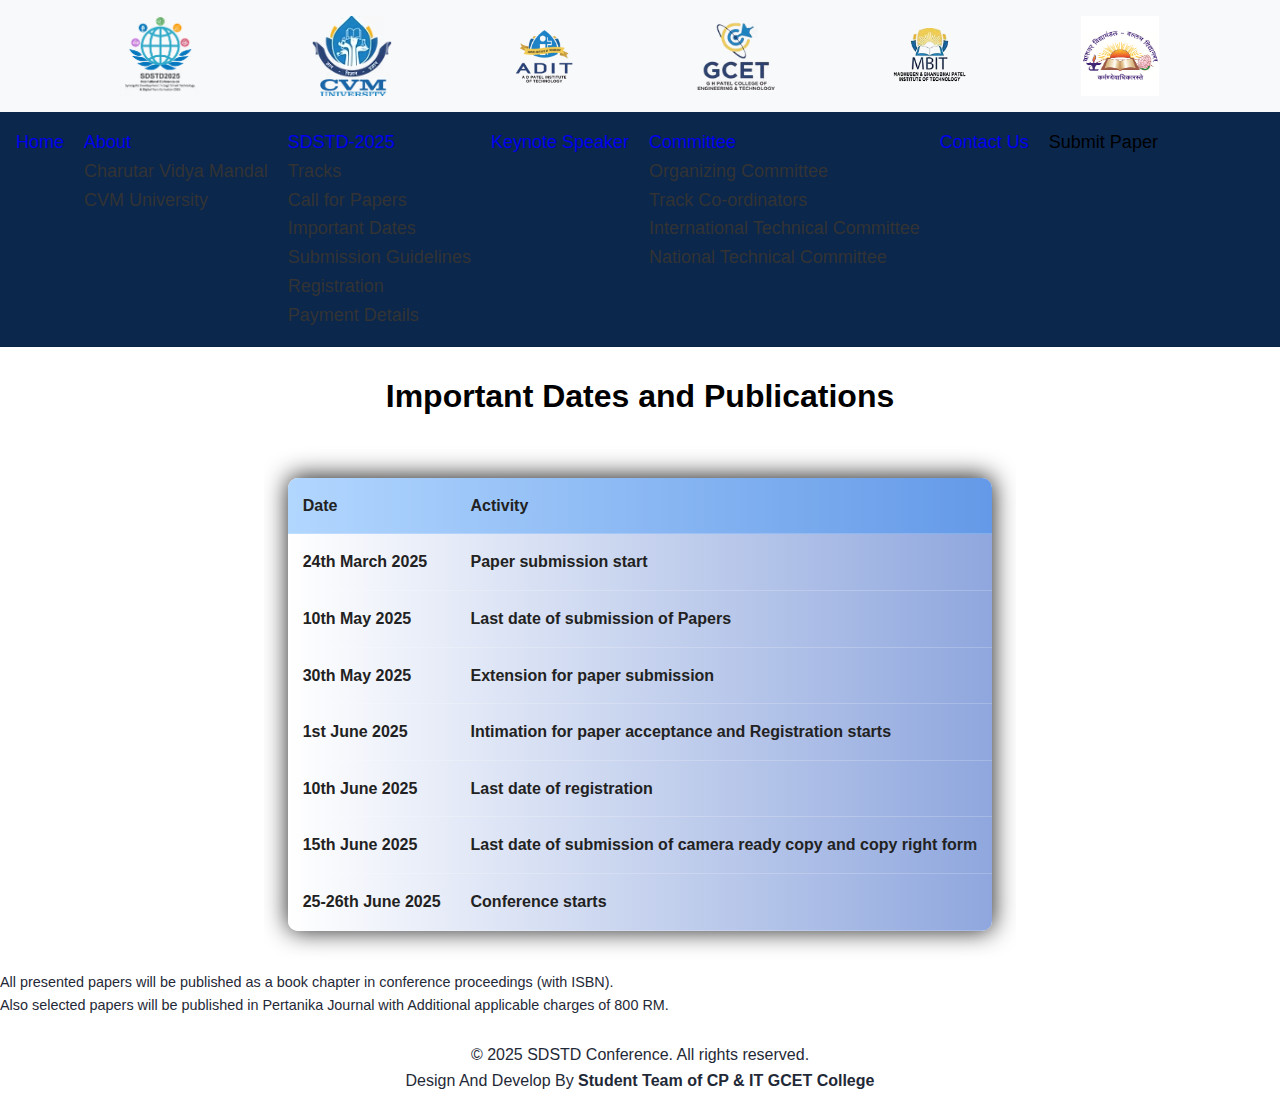
<file: important-dates.html>
<!DOCTYPE html>
<html lang="en">
  <head>
    <meta charset="UTF-8" />
    <meta name="viewport" content="width=device-width, initial-scale=1.0" />
    <title>Important Dates - SDSTD2025</title>
    <link rel="stylesheet" href="styles.css" />
    <link rel="preconnect" href="https://fonts.googleapis.com" />
  <link rel="preconnect" href="https://fonts.gstatic.com" crossorigin />
  <link
    href="https://fonts.googleapis.com/css2?family=Ubuntu:ital,wght@0,300;0,400;0,500;0,700;1,300;1,400;1,500;1,700&display=swap"
    rel="stylesheet" />
    <style>
      button {
        padding: 10px 20px;
        background-color: white;
        color: #0b274c;
        border: 1px solid white;
        border-radius: 5px;
        cursor: pointer;
        font-size: 16px;
        transition: 0.3s;
        font-family: "Ubuntu", sans-serif;
        font-weight: 400;
      }
      .logo-container {
        display: flex;
        justify-content: center;
        align-items: center;
        padding: 1rem;
        gap: 7rem;
        background-color: #f8f9fa;
      }

      .logo {
        height: 80px;
        object-fit: contain;
        transition: transform 0.3s ease;
      }

      .logo:hover {
        transform: scale(1.05);
        cursor: pointer;
      }

      button:hover {
        background-color: #007bff;
        color: white;
      }

      .navbar {
        /* padding: 15px; */
        /* display: flex; */
        justify-content: center;
        align-items: center;
      }
      nav {
        background-color: #0b274c;
        padding: 1rem;
        border-bottom: 1px solid rgba(0, 0, 0, 0.1);
      }
      .nav-links {
        list-style: none;
        display: flex;
        gap: 20px;
      }

      .nav-links li {
        display: inline;
      }

      .nav-links a {
        /* color: white; */
        text-decoration: none;
        font-size: 18px;
      }

      /* Menu Button (Visible only on mobile) */
      .menu-btn {
        display: none;
        background: none;
        border: none;
        color: linear-gradient(to right, #cffafe 0%, #dbeafe 100%);
        font-size: 20px;
        cursor: pointer;
        text-align: left;
      }

      /* Mobile Navbar (Sidebar) */
      .mobile-nav {
        position: fixed;
        top: 0;
        left: 0;
        width: 250px;
        height: 100%;
        background: #0b274c;
        padding-top: 50px;
        transition: transform 0.3s ease-in-out;
        transform: translateX(-100%);
        display: flex;
        flex-direction: column;
        list-style: none;
      }

      .mobile-nav.active {
        transform: translateX(0);
      }

      .close-btn {
        background: none;
        border: none;
        color: white;
        font-size: 24px;
        align-self: flex-end;
        cursor: pointer;
        margin-right: auto;
      }

      .mobile-nav a {
        color: white;
        background: linear-gradient(to right, #2563eb 0%, #06b6d4 100%);
        -webkit-background-clip: text;
        /* -webkit-text-fill-color: transparent; */
        text-decoration: none;
        padding: 15px;
        font-size: 18px;
        display: block;
        list-style: none;
      }

      /* Show Mobile Menu */
      .mobile-nav .dropdown {
        position: relative;
        display: block;
      }

      .mobile-nav .dropdown-content {
        display: none; /* Initially hidden */
        flex-direction: column;
        background: #1a1a1a;
        padding-left: 10px;
      }

      .mobile-nav .dropdown-content a {
        padding: 10px;
        display: block;
        color: white;
        text-decoration: none;
      }

      /* Show dropdown when active */
      .mobile-nav .dropdown.active .dropdown-content {
        display: flex;
      }

      .dropdown-content a {
        display: block;
        /* padding: 0.75rem 1.5rem; */
        color: #333;
        transition: all 0.3s ease;
      }

      .dropdown-content a:hover .dropdown-content {
        display: block;
        opacity: 1;
        color: #000 !important;
        animation: fadeIn 0.3s ease;
      }

      /* Responsive Design */
      @media (max-width: 768px) {
        .nav-links {
          display: none;
        }

        .menu-btn {
          display: block;
          color: white;
        }
        .logo-container {
          gap: 2rem;
        }
        .logo{
          height: 25px;
        }
      }
      body {
        animation: slideUp 0.5s ease;
        font-family: "Ubuntu", sans-serif;
        font-weight: 400;
      }

      body {
        font-family: Arial, sans-serif;
        /* background-color: #111; */
        display: flex;
        flex-direction: column;
        /* align-items: center; */
        /* justify-content: center; */
        /* min-height: 100vh; */
        margin: 0;
        /* padding: 20px; */
      }
      .table-container {
        /* width: 100%; */
        /* max-width: 900px; */
        perspective: 1000px;
        margin-top: 20px;
        overflow-x: auto;
        display: flex;
        /* height: 60vh; */
        justify-content: center;
        text-align: left;
        align-items: center;
        margin: 0 auto;
        padding: 1.5rem;
      }
      table {
        width: 100%;
        border-collapse: collapse;
        background: linear-gradient(to right, #fff 0%, #8fa7de 100%);
        color: #222;
        /* transform: rotateX(10deg); */
        box-shadow:0.5px -1px 25px 0.5px #222;
        border-radius: 10px;
        overflow: hidden;
        margin-top: 2rem;
        margin-bottom: 1rem;
      }
      th,
      td {
        padding: 15px;
        /* text-align: left; */
        font-weight: bold;
        border-bottom: 1px solid rgba(255, 255, 255, 0.2);
      }
      th {
        background-color: rgba(0, 123, 255, 0.3);
      }
      tr:hover {
        background-color: rgba(255, 255, 255, 0.2);
        transition: 0.3s;
        transform: scale(1.02);
        /* background: linear-gradient(to right, #2563eb 0%,#06b6d4 100%); */
      }
      @media (max-width: 768px) {
        table {
          transform: rotateX(0deg);
          align-items: center;
          justify-content: center;
        }
        th,
        td {
          padding: 10px;
          font-size: 14px;
        }
      }
      /* .call-papers h1 {
        text-align: center;
      } */

      .submit-paper {
        color: #000;
        /* background: #027bff; */
        background-color: linear-gradient(to right, #cffafe 0%, #dbeafe 100%);
        /* -webkit-text-fill-color: transparent; */
        animation: fadeIn 1s ease;
        /* box-shadow: 1px -4px 5px; */
        box-shadow: none;
      }

      @keyframes fadeInUp {
        to {
          opacity: 1;
          transform: translateY(0);
        }
      }

      @keyframes slideUp {
        from {
          opacity: 0;
          transform: translateY(20px);
        }

        to {
          opacity: 1;
          transform: translateY(0);
        }
      }

      @media (max-width: 768px) {
        body {
          text-align: justify;
        }
        .logo {
          height: 25px;
          align-items: justify;
        }
        .submit-paper{
          box-shadow: none;
        }
      }
    </style>
  </head>
  <body>
    <header>
      <div class="logo-container">
        <img src="SDSTD2025.png" alt="SDSTD" class="logo" />
        <img src="cvm.png" alt="CVM" class="logo" />
        <img src="adit.png" alt="ADIT" class="logo" />
        <img src="gcet.png" alt="GCET" class="logo" />
        <img src="mbit.png" alt="MBIT" class="logo" />
        <img src="CVM-Logo.png" alt="MBIT" class="logo" />
      </div>
      <nav class="navbar">
        <ul class="nav-links">
          <li><a href="index.html" class="active">Home</a></li>
          <li class="dropdown">
            <a href="#" class="dropbtn">About</a>
            <div class="dropdown-content">
              <a href="cvm.html">Charutar Vidya Mandal</a>
              <a href="cvm-university.html">CVM University</a>
            </div>
          </li>
          <li class="dropdown">
            <a href="#" class="dropbtn">SDSTD-2025</a>
            <div class="dropdown-content">
              <a href="tracks.html">Tracks</a>
              <a href="call-for-papers.html">Call for Papers</a>
              <a href="important-dates.html">Important Dates</a>
              <a href="submission-guidelines.html">Submission Guidelines</a>
              <a href="#" onclick="openInNewTab('https://forms.gle/oZiaETYz1s2UpWhR8')">Registration</a>
              <a href="Payment.html">Payment Details</a>
            </div>
          </li>
          <li><a href="keynote.html">Keynote Speaker</a></li>
          <li class="dropdown">
            <a href="#" class="dropbtn">Committee</a>
            <div class="dropdown-content">
              <a href="organizing.html">Organizing Committee</a>
              <a href="track-coordinators.html">Track Co-ordinators</a>
              <a href="ITC.html">International Technical Committee</a>
              <a href="NC.html">National Technical Committee</a>
              <!-- <a href="WC.html">Website Coordinator</a> -->
            </div>
          </li>
          <li><a href="index.html#contact">Contact Us</a></li>
          <li>
            <a href="#" class="submit-paper" onclick="openInNewTab('https://cmt3.research.microsoft.com/User/Login?ReturnUrl=%2FSDSTD2025%2FSubmission%2FIndex')">Submit Paper</a>
          </li>
        </ul>
        <button class="menu-btn" onclick="toggleMenu()">☰</button>
      </nav>
      <div class="mobile-nav" id="mobileNav">
        <button class="close-btn" onclick="toggleClose()">✖</button>
        <li><a href="index.html" class="active">Home</a></li>
        <li class="dropdown">
          <a href="#" class="dropbtn">About</a>
          <div class="dropdown-content">
            <a href="cvm.html">Charutar Vidya Mandal</a>
            <a href="cvm-university.html">CVM University</a>
          </div>
        </li>
        <li class="dropdown">
          <a href="#" class="dropbtn">SDSTD-2025</a>
          <div class="dropdown-content">
            <a href="tracks.html">Tracks</a>
            <a href="call-for-papers.html">Call for Papers</a>
            <a href="important-dates.html">Important Dates</a>
            <a href="submission-guidelines.html">Submission Guidelines</a>
            <a href="#" onclick="openInNewTab('https://forms.gle/oZiaETYz1s2UpWhR8')">Registration</a>
            <a href="Payment.html">Payment Details</a>
          </div>
        </li>
        <li><a href="keynote.html">Keynote Speaker</a></li>
        <li class="dropdown">
          <a href="#" class="dropbtn">Committee</a>
          <div class="dropdown-content">
            <a href="organizing.html">Organizing Committee</a>
            <a href="track-coordinators.html">Track Co-ordinators</a>
            <a href="ITC.html">International Technical Committee</a>
            <a href="NC.html">National Technical Committee</a>
            <!-- <a href="WC.html">Website Coordinator</a> -->
          </div>
        </li>
        <li><a href="index.html#contact">Contact Us</a></li>
        <li><a href="#" class="submit-paper" onclick="openInNewTab('https://cmt3.research.microsoft.com/User/Login?ReturnUrl=%2FSDSTD2025%2FSubmission%2FIndex')">Submit Paper</a></li>
      </div>
    </header>
    <h1 style="color: #000; font-size: 2rem; font-weight: bold; text-align: center; margin: 0 auto; margin-top: 1.5rem;">Important Dates and Publications</h1>
    <div class="table-container">
      <table>
        <thead>
          <tr>
            <th>Date</th>
            <th>Activity</th>
          </tr>
        </thead>
        <tbody id="table-body"></tbody>
      </table>
    </div>
    <!-- <h2>Publications</h2> -->
    <div class="conference-info" style="width: 55%;">
      <!-- <h3 style="text-align: center; font-weight: bold">Registration Fees:</h3> -->
      <ul>
        <li style="text-align: justify; font-size: 0.9rem;">All presented papers will be published as a book chapter in conference proceedings (with ISBN). 
        </li>
        <li style="text-align: justify; font-size: 0.9rem;">Also selected papers will be published in Pertanika Journal with Additional applicable charges of 800 RM.
        </li>
      </ul>
    </div>
    <br>
    <footer>
      <div class="footer-content">
        <p>© 2025 SDSTD Conference. All rights reserved.</p>
        <div class="footer-links">
          <p>Design And Develop By <span style="font-weight: bold">Student Team of CP & IT GCET College</span></p>
        </div>
      </div>
    </footer>
    <script>
      function toggleMenu() {
        const mobileNav = document.getElementById("mobileNav");
        mobileNav.classList.add("active");
      }

      function toggleClose() {
        const mobileNav = document.getElementById("mobileNav");
        mobileNav.classList.remove("active");
      }
      function openInNewTab(url){
        window.open(url, '_blank').focus();
      }
    </script>
    <script>
      const tableData = [
        { date: "24th March 2025", activity: "Paper submission start" },
        {
          date: "10th May 2025",
          activity: "Last date of submission of Papers",
        },
        { date: "30th May 2025", activity: "Extension for paper submission" },
        {
          date: "1st June 2025",
          activity: "Intimation for paper acceptance and Registration starts",
        },
        { date: "10th June 2025", activity: "Last date of registration" },
        {
          date: "15th June 2025",
          activity:
            "Last date of submission of camera ready copy and copy right form",
        },
        { date: "25-26th June 2025", activity: "Conference starts" },
      ];

      const tableBody = document.getElementById("table-body");

      tableData.forEach((entry) => {
        const row = document.createElement("tr");
        row.innerHTML = `<td>${entry.date}</td><td>${entry.activity}</td>`;
        tableBody.appendChild(row);
      });
    </script>
    <script src="script.js"></script>
  </body>
</html>
</file>
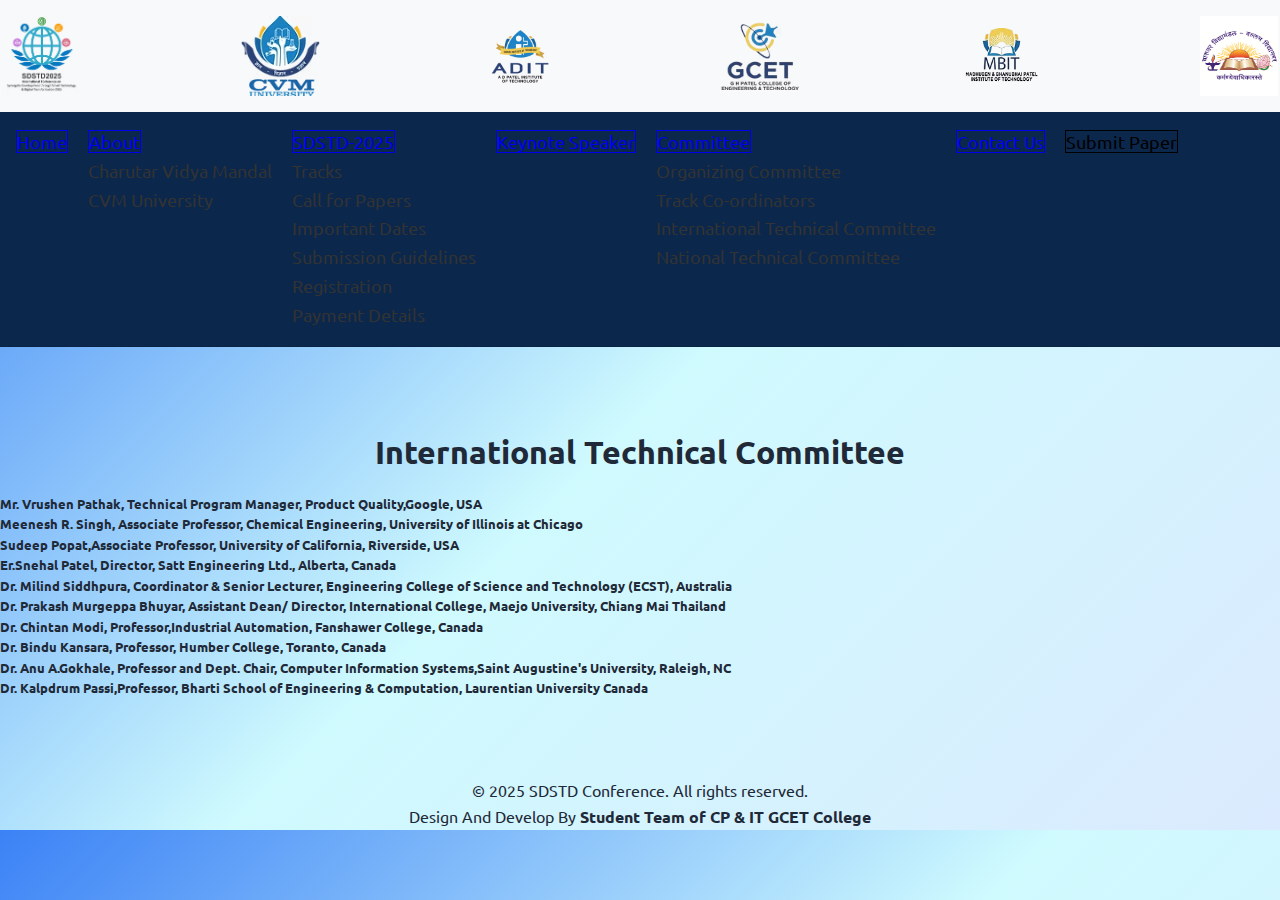
<file: ITC.html>
<!DOCTYPE html>
<html lang="en">
  <head>
    <meta charset="UTF-8" />
    <meta name="viewport" content="width=device-width, initial-scale=1.0" />
    <title>Submission Guidelines - SDSTD2025</title>
    <link rel="stylesheet" href="styles.css" />
    <link rel="preconnect" href="https://fonts.googleapis.com" />
  <link rel="preconnect" href="https://fonts.gstatic.com" crossorigin />
  <link
    href="https://fonts.googleapis.com/css2?family=Ubuntu:ital,wght@0,300;0,400;0,500;0,700;1,300;1,400;1,500;1,700&display=swap"
    rel="stylesheet" />
    <style>
      .guidelines h1 {
        text-align: center;
        font-weight: bold;
        margin-bottom: 1rem;
      }
      body {
        animation: slideUp 0.5s ease;
        background: linear-gradient(135deg, #3b82f6, #cffafe, #dbeafe);
        font-family: "Ubuntu", sans-serif;
        font-weight: 400;
      }
      .logo-container {
        display: flex;
        justify-content: center;
        align-items: center;
        padding: 1rem;
        gap: 10rem;
        background-color: #f8f9fa;
      }

      .logo {
        height: 80px;
        object-fit: contain;
        transition: transform 0.3s ease;
      }

      .logo:hover {
        transform: scale(1.05);
        cursor: pointer;
      }

      button {
        padding: 10px 20px;
        background-color: white;
        color: #0b274c;
        border: 1px solid white;
        border-radius: 5px;
        cursor: pointer;
        font-size: 16px;
        transition: 0.3s;
      }

      button:hover {
        background-color: #007bff;
        color: white;
      }

      .navbar {
        /* padding: 15px; */
        /* display: flex; */
        justify-content: center;
        align-items: center;
      }
      nav {
        background-color: #0b274c;
        padding: 1rem;
        border-bottom: 1px solid rgba(0, 0, 0, 0.1);
      }
      .nav-links {
        list-style: none;
        display: flex;
        gap: 20px;
      }

      .nav-links li {
        display: inline;
      }

      .nav-links a {
        /* color: white; */
        text-decoration: none;
        font-size: 18px;
        border: 1px solid;
      }

      /* Menu Button (Visible only on mobile) */
      .menu-btn {
        display: none;
        background: none;
        border: none;
        color: linear-gradient(to right, #cffafe 0%, #dbeafe 100%);
        font-size: 20px;
        cursor: pointer;
        text-align: left;
      }

      /* Mobile Navbar (Sidebar) */
      .mobile-nav {
        position: fixed;
        top: 0;
        left: 0;
        width: 250px;
        height: 100%;
        background: #0b274c;
        padding-top: 50px;
        transition: transform 0.3s ease-in-out;
        transform: translateX(-100%);
        display: flex;
        flex-direction: column;
        list-style: none;
      }

      .mobile-nav.active {
        transform: translateX(0);
      }

      .close-btn {
        background: none;
        border: none;
        color: white;
        font-size: 24px;
        align-self: flex-end;
        cursor: pointer;
        margin-right: auto;
      }

      .mobile-nav a {
        color: white;
        background: linear-gradient(to right, #2563eb 0%, #06b6d4 100%);
        -webkit-background-clip: text;
        /* -webkit-text-fill-color: transparent; */
        text-decoration: none;
        padding: 15px;
        font-size: 18px;
        display: block;
        list-style: none;
      }

      /* Show Mobile Menu */
      .mobile-nav .dropdown {
        position: relative;
        display: block;
      }

      .mobile-nav .dropdown-content {
        display: none; /* Initially hidden */
        flex-direction: column;
        background: #1a1a1a;
        padding-left: 10px;
      }

      .mobile-nav .dropdown-content a {
        padding: 10px;
        display: block;
        color: white;
        text-decoration: none;
      }

      /* Show dropdown when active */
      .mobile-nav .dropdown.active .dropdown-content {
        display: flex;
      }

      .dropdown-content a {
        display: block;
        /* padding: 0.75rem 1.5rem; */
        color: #333;
        transition: all 0.3s ease;
        border: none;
      }

      .dropdown-content a:hover .dropdown-content {
        display: block;
        opacity: 1;
        color: #000 !important;
        animation: fadeIn 0.3s ease;
      }

      /* Responsive Design */
      @media (max-width: 768px) {
        .nav-links {
          display: none;
        }

        .menu-btn {
          display: block;
          color: white;
        }
        .logo-container {
          gap: 2rem;
        }
      }
      .call-papers h1 {
        text-align: center;
      }
      .submit-paper {
        color: #000;
        /* background: #027bff; */
        background-color: linear-gradient(to right, #cffafe 0%, #dbeafe 100%);
        /* -webkit-text-fill-color: transparent; */
        animation: fadeIn 1s ease;
        /* box-shadow: 1px -4px 5px; */
        box-shadow: none;
      }
      .guidelines-list li {
        font-weight: bold;
        font-size: 0.8rem;
      }
      @keyframes fadeInUp {
        to {
          opacity: 1;
          transform: translateY(0);
        }
      }
      @keyframes slideUp {
        from {
          opacity: 0;
          transform: translateY(20px);
        }

        to {
          opacity: 1;
          transform: translateY(0);
        }
      }
      @media (max-width: 768px) {
        body {
          text-align: justify;
        }
        .logo {
          height: 25px;
          align-items: justify;
        }
        .submit-paper{
          box-shadow: none;
        }
      }
    </style>
  </head>
  <body>
    <header>
      <div class="logo-container">
        <img src="SDSTD2025.png" alt="SDSTD" class="logo" />
        <img src="cvm.png" alt="CVM" class="logo" />
        <img src="adit.png" alt="ADIT" class="logo" />
        <img src="gcet.png" alt="GCET" class="logo" />
        <img src="mbit.png" alt="MBIT" class="logo" />
        <img src="CVM-Logo.png" alt="MBIT" class="logo" />
      </div>
      <nav class="navbar">
        <ul class="nav-links">
          <li><a href="index.html" class="active">Home</a></li>
          <li class="dropdown">
            <a href="#" class="dropbtn">About</a>
            <div class="dropdown-content">
              <a href="cvm.html">Charutar Vidya Mandal</a>
              <a href="cvm-university.html">CVM University</a>
            </div>
          </li>
          <li class="dropdown">
            <a href="#" class="dropbtn">SDSTD-2025</a>
            <div class="dropdown-content">
              <a href="tracks.html">Tracks</a>
              <a href="call-for-papers.html">Call for Papers</a>
              <a href="important-dates.html">Important Dates</a>
              <a href="submission-guidelines.html">Submission Guidelines</a>
              <a href="#" onclick="openInNewTab('https://forms.gle/oZiaETYz1s2UpWhR8')">Registration</a>
              <a href="Payment.html">Payment Details</a>
            </div>
          </li>
          <li><a href="keynote.html">Keynote Speaker</a></li>
          <li class="dropdown">
            <a href="#" class="dropbtn">Committee</a>
            <div class="dropdown-content">
              <a href="organizing.html">Organizing Committee</a>
              <a href="track-coordinators.html">Track Co-ordinators</a>
              <a href="ITC.html">International Technical Committee</a>
              <a href="NC.html">National Technical Committee</a>
              <!-- <a href="WC.html">Website Coordinator</a> -->
            </div>
          </li>
          <li><a href="index.html#contact">Contact Us</a></li>
          <li>
            <a href="#" class="submit-paper" onclick="openInNewTab('https://cmt3.research.microsoft.com/User/Login?ReturnUrl=%2FSDSTD2025%2FSubmission%2FIndex')">Submit Paper</a
            >
          </li>
        </ul>
        <button class="menu-btn" onclick="toggleMenu()">☰</button>
      </nav>
      <div class="mobile-nav" id="mobileNav">
        <button class="close-btn" onclick="toggleClose()">✖</button>
        <li><a href="index.html" class="active">Home</a></li>
        <li class="dropdown">
          <a href="#" class="dropbtn">About</a>
          <div class="dropdown-content">
            <a href="cvm.html">Charutar Vidya Mandal</a>
            <a href="cvm-university.html">CVM University</a>
          </div>
        </li>
        <li class="dropdown">
          <a href="#" class="dropbtn">SDSTD-2025</a>
          <div class="dropdown-content">
            <a href="tracks.html">Tracks</a>
            <a href="call-for-papers.html">Call for Papers</a>
            <a href="important-dates.html">Important Dates</a>
            <a href="submission-guidelines.html">Submission Guidelines</a>
            <a href="#" onclick="openInNewTab('https://forms.gle/oZiaETYz1s2UpWhR8')">Registration</a>
            <a href="Payment.html">Payment Details</a>
          </div>
        </li>
        <li><a href="keynote.html">Keynote Speaker</a></li>
        <li class="dropdown">
          <a href="#" class="dropbtn">Committee</a>
          <div class="dropdown-content">
            <a href="organizing.html">Organizing Committee</a>
            <a href="track-coordinators.html">Track Co-ordinators</a>
            <a href="ITC.html">International Technical Committee</a>
            <a href="NC.html">National Technical Committee</a>
            <!-- <a href="WC.html">Website Coordinator</a> -->
          </div>
        </li>
        <li><a href="index.html#contact">Contact Us</a></li>
        <li><a href="#" class="submit-paper" onclick="openInNewTab('https://cmt3.research.microsoft.com/User/Login?ReturnUrl=%2FSDSTD2025%2FSubmission%2FIndex')">Submit Paper</a></li>
      </div>
    </header>

    <main>
      <section class="guidelines">
        <h1>International Technical Committee</h1>
        <div class="guidelines-list">
          <ul>
            <li>
              Mr. Vrushen Pathak, Technical Program Manager, Product
              Quality,Google, USA
            </li>
            <li>
              Meenesh R. Singh, Associate Professor, Chemical Engineering,
              University of Illinois at Chicago
            </li>
            <li>
              Sudeep Popat,Associate Professor, University of California,
              Riverside, USA
            </li>
            <li>
              Er.Snehal Patel, Director, Satt Engineering Ltd., Alberta, Canada
            </li>
            <!-- <li>Dr.Sanjib Kumar Panda, Associate Professor, Electronics and Computer Engineering, National University of Singapore</li>  -->
            <li>
              Dr. Milind Siddhpura, Coordinator & Senior Lecturer, Engineering
              College of Science and Technology (ECST), Australia
            </li>
            <li>
              Dr. Prakash Murgeppa Bhuyar, Assistant Dean/ Director,
              International College, Maejo University, Chiang Mai Thailand
            </li>
            <li>
              Dr. Chintan Modi, Professor,Industrial Automation, Fanshawer
              College, Canada
            </li>
            <li>
              Dr. Bindu Kansara, Professor, Humber College, Toranto, Canada
            </li>
            <li>
              Dr. Anu A.Gokhale, Professor and Dept. Chair, Computer Information
              Systems,Saint Augustine's University, Raleigh, NC
            </li>
            <li>
              Dr. Kalpdrum Passi,Professor, Bharti School of Engineering &
              Computation, Laurentian University Canada
            </li>
          </ul>
        </div>
      </section>
    </main>

    <footer>
      <div class="footer-content">
        <p>© 2025 SDSTD Conference. All rights reserved.</p>
        <div class="footer-links">
          <p>Design And Develop By <span style="font-weight: bold">Student Team of CP & IT GCET College</span></p>
        </div>
      </div>
    </footer>
    <script>
      function toggleMenu() {
        const mobileNav = document.getElementById("mobileNav");
        mobileNav.classList.add("active");
      }

      function toggleClose() {
        const mobileNav = document.getElementById("mobileNav");
        mobileNav.classList.remove("active");
      }
      function openInNewTab(url){
      window.open(url, '_blank').focus();
      }
    </script>
    <script src="script.js"></script>
  </body>
</html>
</file>
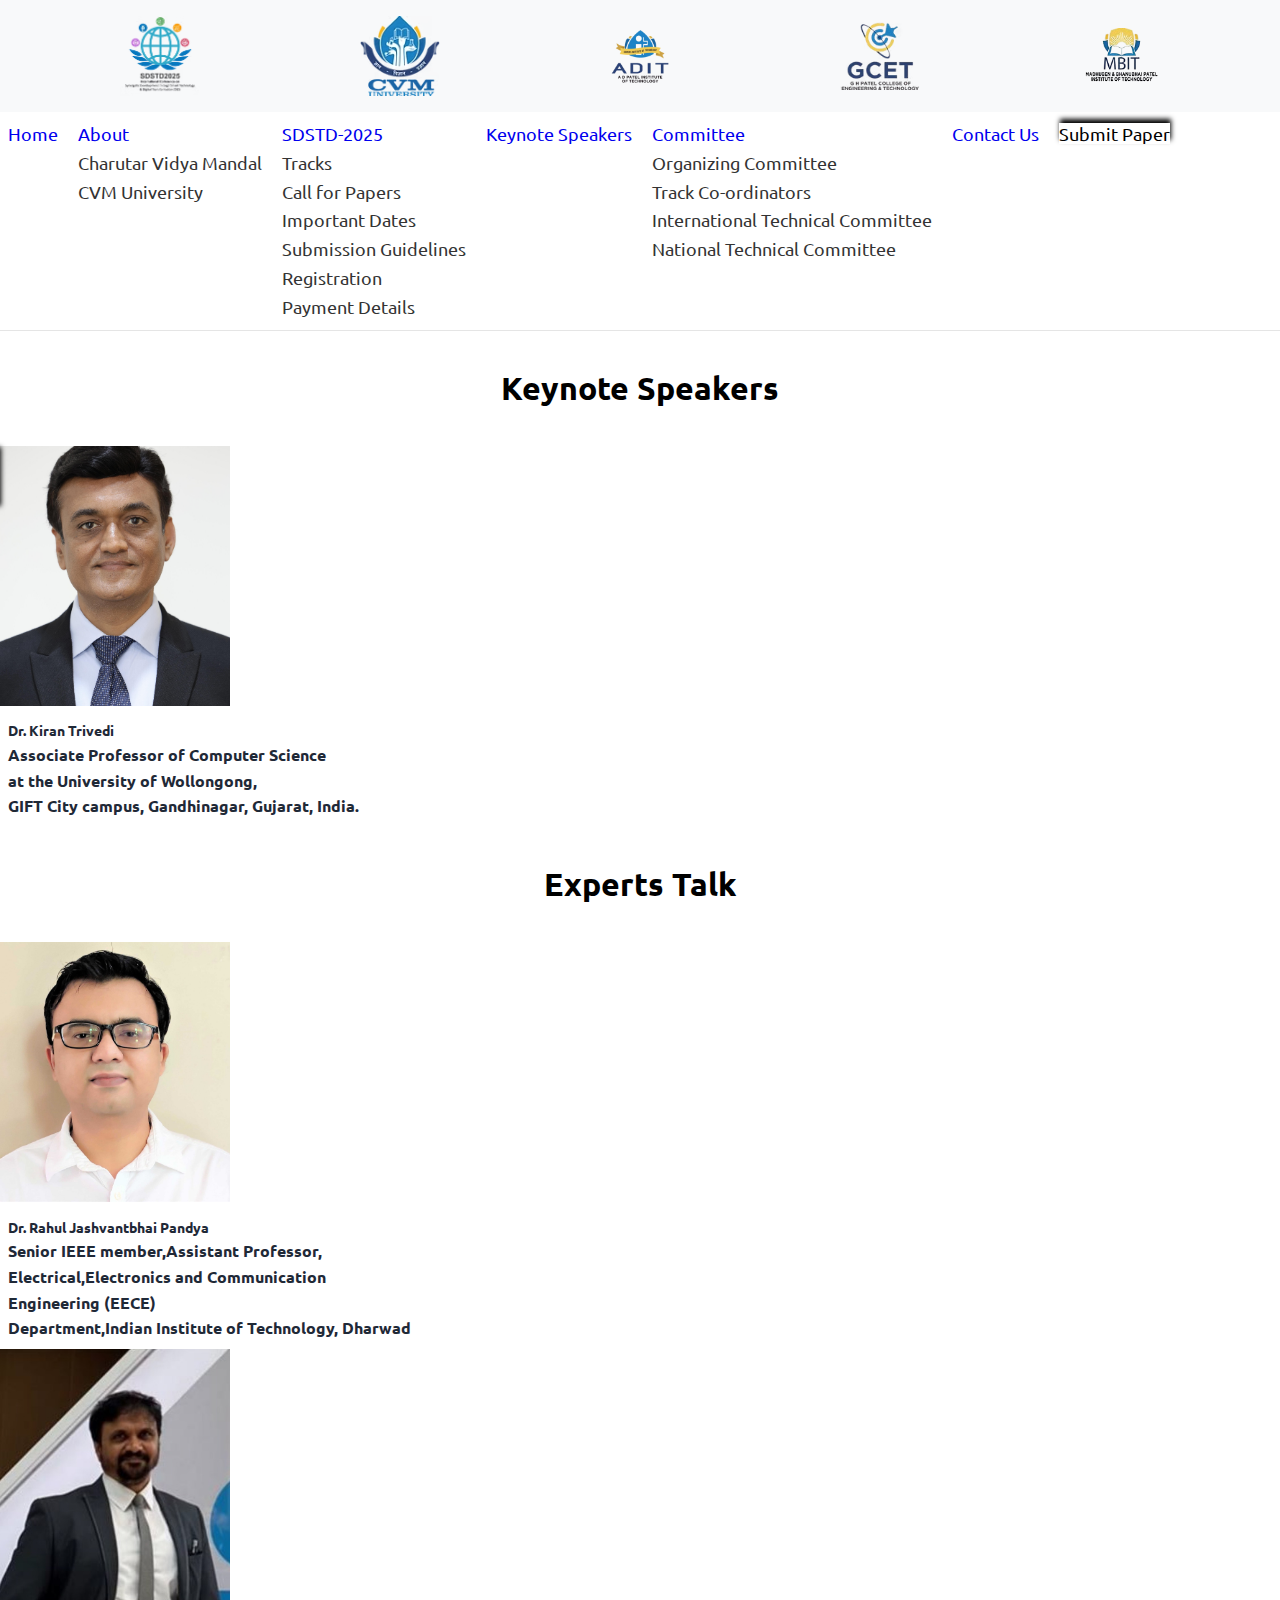
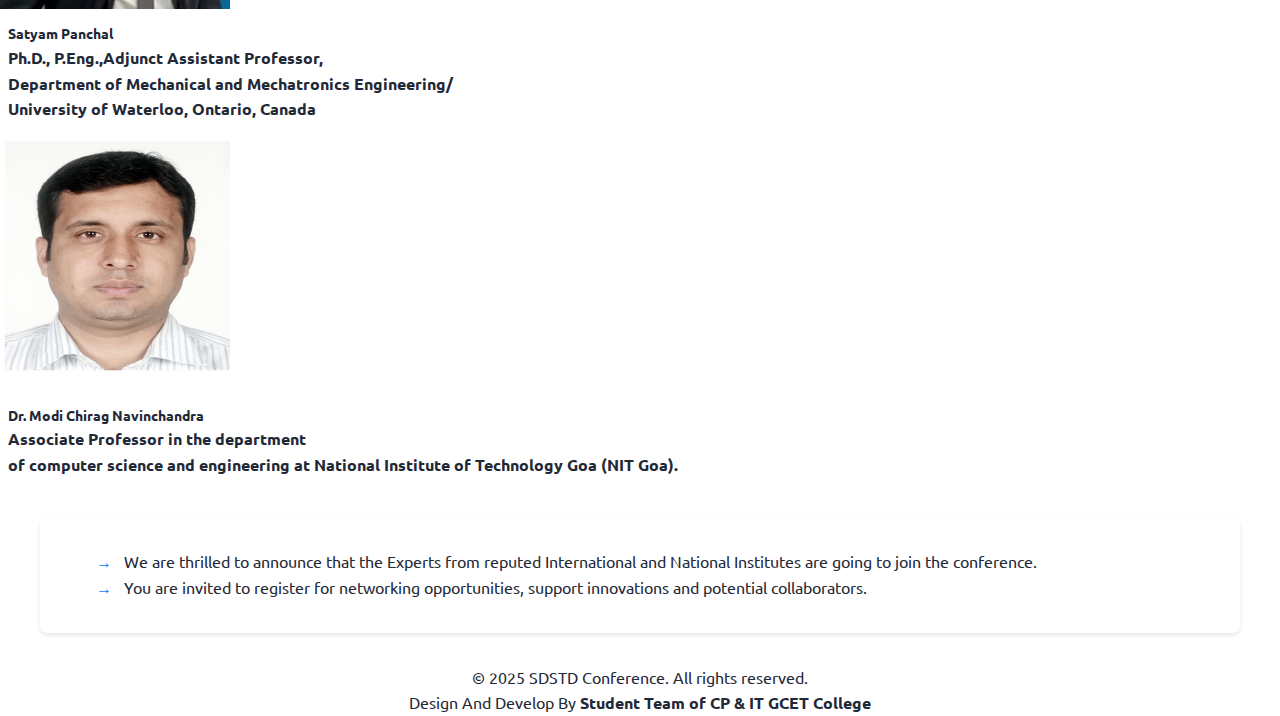
<file: keynote.html>
<!DOCTYPE html>
<html lang="en">

<head>
  <meta charset="UTF-8" />
  <meta name="viewport" content="width=device-width, initial-scale=1.0" />
  <title>Keynote Speakers</title>
  <link rel="stylesheet" href="styles.css" />
  <link rel="stylesheet" href="coordinators.css">
  <link rel="preconnect" href="https://fonts.googleapis.com" />
  <link rel="preconnect" href="https://fonts.gstatic.com" crossorigin />
  <link
    href="https://fonts.googleapis.com/css2?family=Ubuntu:ital,wght@0,300;0,400;0,500;0,700;1,300;1,400;1,500;1,700&display=swap"
    rel="stylesheet" />
  <style>
    body {
      animation: slideUp 0.5s ease;
      font-family: "Ubuntu", sans-serif;
      font-weight: 400;
    }

    .logo-container {
      display: flex;
      justify-content: center;
      align-items: center;
      padding: 1rem;
      gap: 10rem;
      background-color: #f8f9fa;
    }

    .logo {
      height: 80px;
      object-fit: contain;
      transition: transform 0.3s ease;
    }

    .logo:hover {
      transform: scale(1.05);
      cursor: pointer;
    }

    button {
      padding: 10px 20px;
      background-color: white;
      color: #0b274c;
      border: 1px solid white;
      border-radius: 5px;
      cursor: pointer;
      font-size: 16px;
      transition: 0.3s;
    }

    button:hover {
      background-color: #007bff;
      color: white;
    }

    .navbar {
      /* padding: 15px; */
      /* display: flex; */
      justify-content: center;
      align-items: center;
    }

    nav {
      background-color: #fff;
      padding: 0.5rem;
      border-bottom: 1px solid rgba(0, 0, 0, 0.1);
    }

    .nav-links {
      list-style: none;
      display: flex;
      gap: 20px;
    }

    .nav-links li {
      display: inline;
    }

    .nav-links a {
      /* color: white; */
      text-decoration: none;
      font-size: 18px;
    }

    /* Menu Button (Visible only on mobile) */
    .menu-btn {
      display: none;
      background: none;
      border: none;
      color: linear-gradient(to right, #cffafe 0%, #dbeafe 100%);
      font-size: 20px;
      cursor: pointer;
      text-align: left;
    }

    /* Mobile Navbar (Sidebar) */
    .mobile-nav {
      position: fixed;
      top: 0;
      left: 0;
      width: 250px;
      height: 100%;
      background: #0b274c;
      padding-top: 50px;
      transition: transform 0.3s ease-in-out;
      transform: translateX(-100%);
      display: flex;
      flex-direction: column;
      list-style: none;
    }

    .mobile-nav.active {
      transform: translateX(0);
    }

    .close-btn {
      background: none;
      border: none;
      color: white;
      font-size: 24px;
      align-self: flex-end;
      cursor: pointer;
      margin-right: auto;
      text-align: left;
    }

    .mobile-nav a {
      color: white;
      background: linear-gradient(to right, #2563eb 0%, #06b6d4 100%);
      -webkit-background-clip: text;
      /* -webkit-text-fill-color: transparent; */
      text-decoration: none;
      padding: 15px;
      font-size: 18px;
      display: block;
      list-style: none;
    }

    /* Show Mobile Menu */
    .mobile-nav .dropdown {
      position: relative;
      display: block;
    }

    .mobile-nav .dropdown-content {
      display: none;
      /* Initially hidden */
      flex-direction: column;
      background: #1a1a1a;
      padding-left: 10px;
    }

    .mobile-nav .dropdown-content a {
      padding: 10px;
      display: block;
      color: white;
      text-decoration: none;
    }

    /* Show dropdown when active */
    .mobile-nav .dropdown.active .dropdown-content {
      display: flex;
    }

    .dropdown-content a {
      display: block;
      /* padding: 0.75rem 1.5rem; */
      color: #333;
      transition: all 0.3s ease;
    }

    .dropdown-content a:hover .dropdown-content {
      display: block;
      opacity: 1;
      color: #000 !important;
      animation: fadeIn 0.3s ease;
    }

    /* Responsive Design */
    @media (max-width: 768px) {
      .nav-links {
        display: none;
      }

      .menu-btn {
        display: block;
      }

      .logo-container {
        gap: 2rem;
      }

      .logo {
        height: 25px;
      }
    }

    .coming-soon {
      min-height: 60vh;
      display: flex;
      justify-content: center;
      align-items: center;
      background: linear-gradient(135deg, #f0f9ff 0%, #e0f2fe 100%);
      text-align: center;
      padding: 2rem;
    }

    .coming-soon h1 {
      font-size: 4rem;
      background: linear-gradient(to right, #2563eb 0%, #06b6d4 100%);
      -webkit-background-clip: text;
      -webkit-text-fill-color: transparent;
      opacity: 0;
      transform: translateY(30px);
      animation: fadeInUp 1s ease forwards;
    }

    .submit-paper {
      color: #000 !important;
      /* background: #027bff; */
      background-color: linear-gradient(to right, #cffafe 0%, #dbeafe 100%);
      /* -webkit-text-fill-color: transparent; */
      animation: fadeIn 1s ease;
      box-shadow: 1px -4px 5px;
    }

    @keyframes fadeInUp {
      to {
        opacity: 1;
        transform: translateY(0);
      }
    }

    .dots {
      display: inline-flex;
      /* font-size: 24px; */
      letter-spacing: 2px;
      /* animation: dots 2s infinite; */
    }

    .dots span {
      /* color: #2563eb; */
      background: linear-gradient(to right, #2563eb 0%, #06b6d4 100%);
      -webkit-background-clip: text;
      -webkit-text-fill-color: transparent;
      animation: blink 1.5s infinite;
    }

    .dots span:nth-child(2) {
      animation-delay: 0.2s;
    }

    .dots span:nth-child(3) {
      animation-delay: 0.4s;
    }

    main {
      margin: 0 auto;
      padding: 2rem;
      max-width: 1200px;
    }

    .container {
      background-color: #fff;
      border-radius: 8px;
      padding: 2rem;
      margin-bottom: 2rem;
      box-shadow: 0 2px 4px rgba(0, 0, 0, 0.1);
      transition: transform 0.3s ease;
    }

    h1 {
      margin: 0 auto;
      text-align: center;
      margin-top: 2rem;
    }

    .key {
      padding-left: 1rem;
    }

    .key::before {
      content: "→";
      color: #007bff;
      text-align: justify;
      padding: 0.5rem;
    }

    @keyframes blink {

      0%,
      100% {
        opacity: 0;
      }

      50% {
        opacity: 1;
      }
    }

    @keyframes slideUp {
      from {
        opacity: 0;
        transform: translateY(20px);
      }

      to {
        opacity: 1;
        transform: translateY(0);
      }
    }

    @media (max-width: 768px) {
      body {
        text-align: justify;
      }

      .logo {
        height: 25px;
        align-items: justify;
      }
    }

    .committee-member img {
      height: 260px;
      width: 230px;
    }

    @media (max-width: 768px) {
      .local-committee-grid {
        display: grid;
        grid-template-columns: repeat(auto-fit, minmax(300px, 1fr));
        gap: 2rem;
        margin: 0 auto;
        /* padding: 2rem; */
        /* width: 300px; */
        /* height: 150px; */
        /* text-align: center; */
        align-items: center;
        max-width: 1200px;
        justify-content: center;
      }

      .committee-grid {
        display: grid;
        grid-template-columns: repeat(auto-fit, minmax(300px, 0.4fr));
        gap: 2rem;
        /* margin-top: 2rem; */
        max-width: 1200px;
        justify-content: center;
        align-items: center;
        margin: 0 auto;
      }
      .committee-member img {
        height: 150px;
        width: 150px;
      }
      
      .committee-member{
        width: 150px;
        /* height: 150px; */
      }
      .member-role {
        font-size: 0.6rem;
        text-align: left;
        font-weight: bold;
      }
      .member-name {
        font-size: 0.8rem;
        text-align: left;
        font-weight: bold;
      }
      #member {
        font-size: 8.9px;
      }
    }

    .member-info {
      padding: 0.5rem;
      font-weight: bold;
    }

    .member-name {
      font-size: 0.85rem;
      font-weight: 400;
      margin: 0;
      font-weight: bold;
    }
  </style>
</head>
<header>
  <div class="logo-container">
    <img src="SDSTD2025.png" alt="SDSTD" class="logo" />
    <img src="cvm.png" alt="CVM" class="logo" />
    <img src="adit.png" alt="ADIT" class="logo" />
    <img src="gcet.png" alt="GCET" class="logo" />
    <img src="mbit.png" alt="MBIT" class="logo" />
  </div>
  <nav class="navbar">
    <ul class="nav-links">
      <li><a href="index.html" class="active">Home</a></li>
      <li class="dropdown">
        <a href="#" class="dropbtn">About</a>
        <div class="dropdown-content">
          <a href="cvm.html">Charutar Vidya Mandal</a>
          <a href="cvm-university.html">CVM University</a>
        </div>
      </li>
      <li class="dropdown">
        <a href="#" class="dropbtn">SDSTD-2025</a>
        <div class="dropdown-content">
          <a href="tracks.html">Tracks</a>
          <a href="call-for-papers.html">Call for Papers</a>
          <a href="important-dates.html">Important Dates</a>
          <a href="submission-guidelines.html">Submission Guidelines</a>
          <a href="#" onclick="openInNewTab('https://forms.gle/oZiaETYz1s2UpWhR8')">Registration</a>
          <a href="Payment.html">Payment Details</a>
        </div>
      </li>
      <li><a href="keynote.html">Keynote Speakers</a></li>
      <li class="dropdown">
        <a href="#" class="dropbtn">Committee</a>
        <div class="dropdown-content">
          <a href="organizing.html">Organizing Committee</a>
          <a href="track-coordinators.html">Track Co-ordinators</a>
          <a href="ITC.html">International Technical Committee</a>
          <a href="NC.html">National Technical Committee</a>
          <!-- <a href="WC.html">Website Coordinator</a> -->
        </div>
      </li>
      <li><a href="index.html#contact">Contact Us</a></li>
      <li>
        <a href="#" class="submit-paper" onclick="openInNewTab('https://cmt3.research.microsoft.com/User/Login?ReturnUrl=%2FSDSTD2025%2FSubmission%2FIndex')">Submit Paper</a>
      </li>
    </ul>
    <button class="menu-btn" onclick="toggleMenu()">☰</button>
  </nav>
  <div class="mobile-nav" id="mobileNav">
    <button class="close-btn" onclick="toggleClose()">✖</button>
    <li><a href="index.html" class="active">Home</a></li>
    <li class="dropdown">
      <a href="#" class="dropbtn">About</a>
      <div class="dropdown-content">
        <a href="cvm.html">Charutar Vidya Mandal</a>
        <a href="cvm-university.html">CVM University</a>
      </div>
    </li>
    <li class="dropdown">
      <a href="#" class="dropbtn">SDSTD-2025</a>
      <div class="dropdown-content">
        <a href="tracks.html">Tracks</a>
        <a href="call-for-papers.html">Call for Papers</a>
        <a href="important-dates.html">Important Dates</a>
        <a href="submission-guidelines.html">Submission Guidelines</a>
        <a href="#" onclick="openInNewTab('https://forms.gle/oZiaETYz1s2UpWhR8')">Registration</a>
        <a href="Payment.html">Payment Details</a>
      </div>
    </li>
    <li><a href="keynote.html">Keynote Speakers</a></li>
    <li class="dropdown">
      <a href="#" class="dropbtn">Committee</a>
      <div class="dropdown-content">
        <a href="organizing.html">Organizing Committee</a>
        <a href="track-coordinators.html">Track Co-ordinators</a>
        <a href="ITC.html">International Technical Committee</a>
        <a href="NC.html">National Technical Committee</a>
        <!-- <a href="WC.html">Website Coordinator</a> -->
      </div>
    </li>
    <li><a href="index.html#contact">Contact Us</a></li>
    <li><a href="#" class="submit-paper" onclick="openInNewTab('https://cmt3.research.microsoft.com/User/Login?ReturnUrl=%2FSDSTD2025%2FSubmission%2FIndex')">Submit Paper</a></li>
  </div>
</header>
<h1 style="font-weight: bold; font-size: 2rem; color: #000; width: fit-content;">Keynote Speakers</h1>
<div class="committee-grid" style="margin-top: 2rem; margin-bottom: 2rem;">
  <div class="committee-member">
    <img src="Kiran Trivedi.jpg" alt="Dr. Kiran Trivedi" style="object-fit: cover;" />
    <div class="member-info">
      <h3 class="member-name">Dr. Kiran Trivedi</h3>
      <p class="member-role">Associate Professor of Computer Science<br />at the University of
        Wollongong,<br /> GIFT City campus, Gandhinagar, Gujarat, India.</p>
    </div>
  </div>

</div>
<h1 style="font-weight: bold; font-size: 2rem; color: #000; width: fit-content;">Experts Talk</h1>
<div class="committee-grid" style="margin-top: 2rem; margin-bottom: 2rem">
  <div class="committee-member">
    <img src="RJP.jpg" alt="Dr. Rahul Jashvantbhai Pandya"
      style="text-align: left; object-fit: cover;" />
    <div class="member-info">
      <h3 class="member-name">Dr. Rahul Jashvantbhai Pandya</h3>
      <!-- <h3 style="font-size: 0.8rem;">Expert talk on "Tiny Machine Learning"</h3> -->
      <p class="member-role" id="member">Senior IEEE member,Assistant Professor,<br/>Electrical,Electronics and Communication<br/>Engineering (EECE)<br/>Department,Indian Institute of Technology, Dharwad</p>
    </div>
  </div>
  <div class="committee-member" style="text-align: left;">
    <img src="SP.jpg" alt="Satyam Panchal" style="object-fit: cover;" />
    <div class="member-info">
      <h3 class="member-name">Satyam Panchal</h3>
      <!-- <h3 style="font-size: 0.8rem;">Expert talk on "Introduction to Electric Vehicle and Modeling" -->
      <!-- </h3><br/> -->
      <p class="member-role"> Ph.D., P.Eng.,Adjunct Assistant Professor,<br />Department of
        Mechanical and Mechatronics Engineering/<br />University of Waterloo, Ontario, Canada</p>
    </div>
  </div>
  <div class="committee-member" style="text-align: left;">
    <img src="Dr. Modi Chirag Navinchandra.png" alt="Dr. Modi Chirag Navinchandra" style="object-fit: cover;" />
    <div class="member-info">
      <h3 class="member-name">Dr. Modi Chirag Navinchandra</h3>
      <!-- <h3 style="font-size: 0.8rem;">Expert talk on "Introduction to Electric Vehicle and Modeling" -->
      <!-- </h3><br/> -->
      <p class="member-role" >Associate Professor in the department <br/>of computer science and engineering at National Institute of Technology Goa (NIT Goa).</p>
    </div>
  </div>
</div>
  
<main class="container" style="margin-top: 2rem">
  <p class="key">
    We are thrilled to announce that the Experts from reputed International
    and National Institutes are going to join the conference.
  </p>
  <p class="key">
    You are invited to register for networking opportunities, support
    innovations and potential collaborators.
  </p>
</main>

<footer>
  <div class="footer-content">
    <p>© 2025 SDSTD Conference. All rights reserved.</p>
    <div class="footer-links">
      <p>Design And Develop By <span style="font-weight: bold">Student Team of CP & IT GCET College</span></p>
    </div>
  </div>
</footer>
<script>
  function toggleMenu() {
    const mobileNav = document.getElementById("mobileNav");
    mobileNav.classList.add("active");
  }

  function toggleClose() {
    const mobileNav = document.getElementById("mobileNav");
    mobileNav.classList.remove("active");
  }
  function openInNewTab(url){
    window.open(url, '_blank').focus();
  }
</script>
<script src="script.js"></script>
</body>

</html>
</file>
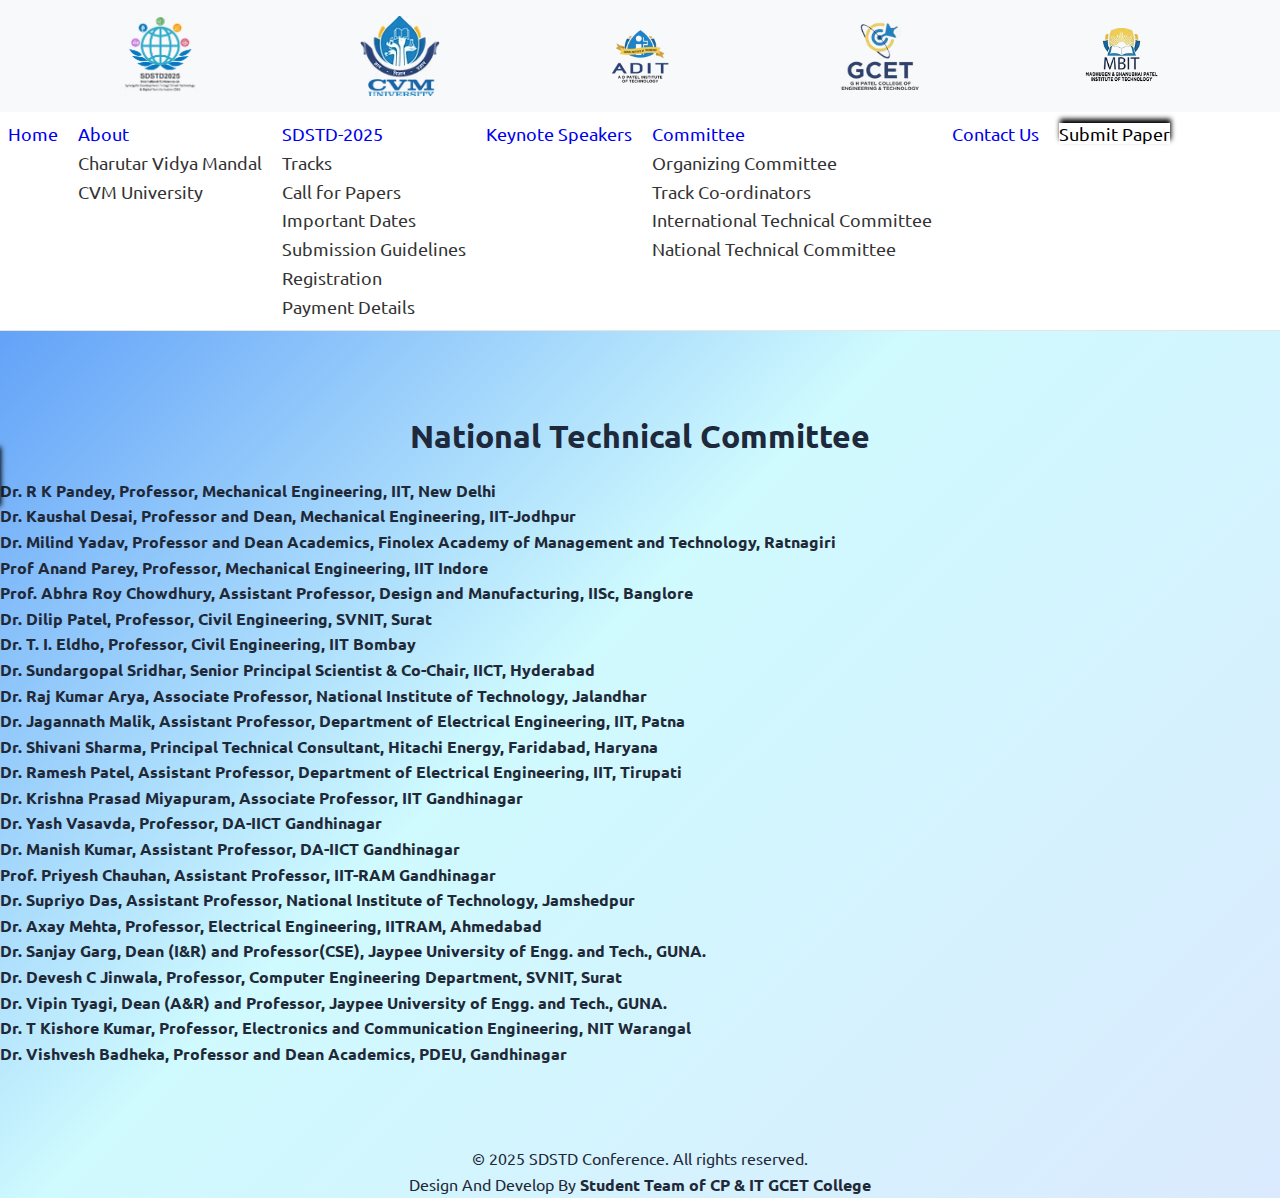
<file: NC.html>
<!DOCTYPE html>
<html lang="en">
  <head>
    <meta charset="UTF-8" />
    <meta name="viewport" content="width=device-width, initial-scale=1.0" />
    <title>Submission Guidelines - SDSTD2025</title>
    <link rel="stylesheet" href="styles.css" />
    <link rel="stylesheet" href="coordinators.css" />
    <link rel="preconnect" href="https://fonts.googleapis.com" />
  <link rel="preconnect" href="https://fonts.gstatic.com" crossorigin />
  <link
    href="https://fonts.googleapis.com/css2?family=Ubuntu:ital,wght@0,300;0,400;0,500;0,700;1,300;1,400;1,500;1,700&display=swap"
    rel="stylesheet" />
    <style>
      .guidelines h1 {
        text-align: center;
        font-weight: bold;
        margin-bottom: 1rem;
      }

      body {
        animation: slideUp 0.5s ease;
        background: linear-gradient(135deg, #3b82f6, #cffafe, #dbeafe);
        font-family: "Ubuntu", sans-serif;
        font-weight: 400;
      }
      .logo-container {
        display: flex;
        justify-content: center;
        align-items: center;
        padding: 1rem;
        gap: 10rem;
        background-color: #f8f9fa;
      }

      .logo {
        height: 80px;
        object-fit: contain;
        transition: transform 0.3s ease;
      }

      .logo:hover {
        transform: scale(1.05);
        cursor: pointer;
      }

      button {
        padding: 10px 20px;
        background-color: white;
        color: #0b274c;
        border: 1px solid white;
        border-radius: 5px;
        cursor: pointer;
        font-size: 16px;
        transition: 0.3s;
      }

      button:hover {
        background-color: #007bff;
        color: white;
      }

      .navbar {
        /* padding: 15px; */
        /* display: flex; */
        justify-content: center;
        align-items: center;
      }

      nav {
        background-color: #fff;
        padding: 0.5rem;
        border-bottom: 1px solid rgba(0, 0, 0, 0.1);
      }

      .nav-links {
        list-style: none;
        display: flex;
        gap: 20px;
      }

      .nav-links li {
        display: inline;
      }

      .nav-links a {
        /* color: white; */
        text-decoration: none;
        font-size: 18px;
      }

      /* Menu Button (Visible only on mobile) */
      .menu-btn {
        display: none;
        background: none;
        border: none;
        color: linear-gradient(to right, #cffafe 0%, #dbeafe 100%);
        font-size: 20px;
        cursor: pointer;
        text-align: left;
      }

      /* Mobile Navbar (Sidebar) */
      .mobile-nav {
        position: fixed;
        top: 0;
        left: 0;
        width: 250px;
        height: 100%;
        background: #0b274c;
        padding-top: 50px;
        transition: transform 0.3s ease-in-out;
        transform: translateX(-100%);
        display: flex;
        flex-direction: column;
        list-style: none;
      }

      .mobile-nav.active {
        transform: translateX(0);
      }

      .close-btn {
        background: none;
        border: none;
        color: white;
        font-size: 24px;
        align-self: flex-end;
        cursor: pointer;
        margin-right: auto;
      }

      .mobile-nav a {
        color: white;
        background: linear-gradient(to right, #2563eb 0%, #06b6d4 100%);
        -webkit-background-clip: text;
        /* -webkit-text-fill-color: transparent; */
        text-decoration: none;
        padding: 15px;
        font-size: 18px;
        display: block;
        list-style: none;
      }

      /* Show Mobile Menu */
      .mobile-nav .dropdown {
        position: relative;
        display: block;
      }

      .mobile-nav .dropdown-content {
        display: none;
        /* Initially hidden */
        flex-direction: column;
        background: #1a1a1a;
        padding-left: 10px;
      }

      .mobile-nav .dropdown-content a {
        padding: 10px;
        display: block;
        color: white;
        text-decoration: none;
      }

      /* Show dropdown when active */
      .mobile-nav .dropdown.active .dropdown-content {
        display: flex;
      }

      .dropdown-content a {
        display: block;
        /* padding: 0.75rem 1.5rem; */
        color: #333;
        transition: all 0.3s ease;
      }

      .dropdown-content a:hover .dropdown-content {
        display: block;
        opacity: 1;
        color: #000 !important;
        animation: fadeIn 0.3s ease;
      }

      /* Responsive Design */
      @media (max-width: 768px) {
        .nav-links {
          display: none;
        }

        .menu-btn {
          display: block;
        }

        .logo-container {
          gap: 2rem;
        }
        .logo{
            height: 25px;
        }
      }

      .call-papers h1 {
        text-align: center;
      }

      .submit-paper {
        color: #000 !important;
        /* background: #027bff; */
        background-color: linear-gradient(to right, #cffafe 0%, #dbeafe 100%);
        /* -webkit-text-fill-color: transparent; */
        animation: fadeIn 1s ease;
        box-shadow: 1px -4px 5px;
      }
      .guidelines-list li {
        font-weight: bold;
      }
      @keyframes fadeInUp {
        to {
          opacity: 1;
          transform: translateY(0);
        }
      }

      @keyframes slideUp {
        from {
          opacity: 0;
          transform: translateY(20px);
        }

        to {
          opacity: 1;
          transform: translateY(0);
        }
      }

      @media (max-width: 768px) {
        body {
          text-align: justify;
        }

        .logo {
          height: 25px;
          align-items: justify;
        }
      }
    </style>
  </head>

  <body>
    <header>
      <div class="logo-container">
        <img src="SDSTD2025.png" alt="SDSTD" class="logo" />
        <img src="cvm.png" alt="CVM" class="logo" />
        <img src="adit.png" alt="ADIT" class="logo" />
        <img src="gcet.png" alt="GCET" class="logo" />
        <img src="mbit.png" alt="MBIT" class="logo" />
      </div>
      <nav class="navbar">
        <ul class="nav-links">
          <li><a href="index.html" class="active">Home</a></li>
          <li class="dropdown">
            <a href="#" class="dropbtn">About</a>
            <div class="dropdown-content">
              <a href="cvm.html">Charutar Vidya Mandal</a>
              <a href="cvm-university.html">CVM University</a>
            </div>
          </li>
          <li class="dropdown">
            <a href="#" class="dropbtn">SDSTD-2025</a>
            <div class="dropdown-content">
              <a href="tracks.html">Tracks</a>
              <a href="call-for-papers.html">Call for Papers</a>
              <a href="important-dates.html">Important Dates</a>
              <a href="submission-guidelines.html">Submission Guidelines</a>
              <a href="#" onclick="openInNewTab('https://forms.gle/oZiaETYz1s2UpWhR8')">Registration</a>
              <a href="Payment.html">Payment Details</a>
            </div>
          </li>
          <li><a href="keynote.html">Keynote Speakers</a></li>
          <li class="dropdown">
            <a href="#" class="dropbtn">Committee</a>
            <div class="dropdown-content">
              <a href="organizing.html">Organizing Committee</a>
              <a href="track-coordinators.html">Track Co-ordinators</a>
              <a href="ITC.html">International Technical Committee</a>
              <a href="NC.html">National Technical Committee</a>
              <!-- <a href="WC.html">Website Coordinator</a> -->
            </div>
          </li>
          <li><a href="index.html#contact">Contact Us</a></li>
          <li>
            <a href="#" class="submit-paper" onclick="openInNewTab('https://cmt3.research.microsoft.com/User/Login?ReturnUrl=%2FSDSTD2025%2FSubmission%2FIndex')">Submit Paper</a>
          </li>
        </ul>
        <button class="menu-btn" onclick="toggleMenu()">☰</button>
      </nav>
      <div class="mobile-nav" id="mobileNav">
        <button class="close-btn" onclick="toggleClose()">✖</button>
        <li><a href="index.html" class="active">Home</a></li>
        <li class="dropdown">
          <a href="#" class="dropbtn">About</a>
          <div class="dropdown-content">
            <a href="cvm.html">Charutar Vidya Mandal</a>
            <a href="cvm-university.html">CVM University</a>
          </div>
        </li>
        <li class="dropdown">
          <a href="#" class="dropbtn">SDSTD-2025</a>
          <div class="dropdown-content">
            <a href="tracks.html">Tracks</a>
            <a href="call-for-papers.html">Call for Papers</a>
            <a href="important-dates.html">Important Dates</a>
            <a href="submission-guidelines.html">Submission Guidelines</a>
            <a href="#" onclick="openInNewTab('https://forms.gle/oZiaETYz1s2UpWhR8')">Registration</a>
            <a href="Payment.html">Payment Details</a>
          </div>
        </li>
        <li><a href="keynote.html">Keynote Speakers</a></li>
        <li class="dropdown">
          <a href="#" class="dropbtn">Committee</a>
          <div class="dropdown-content">
            <a href="organizing.html">Organizing Committee</a>
            <a href="track-coordinators.html">Track Co-ordinators</a>
            <a href="ITC.html">International Technical Committee</a>
            <a href="NC.html">National Technical Committee</a>
            <!-- <a href="WC.html">Website Coordinator</a> -->
          </div>
        </li>
        <li><a href="index.html#contact">Contact Us</a></li>
        <li><a href="#" class="submit-paper" onclick="openInNewTab('https://cmt3.research.microsoft.com/User/Login?ReturnUrl=%2FSDSTD2025%2FSubmission%2FIndex')">Submit Paper</a></li>
      </div>
    </header>
    <main>
      <section class="guidelines">
        <h1>National Technical Committee</h1>
        <div class="guidelines-list">
          <ul>
            <li>
              Dr. R K Pandey, Professor, Mechanical Engineering, IIT, New Delhi
            </li>
            <li>
              Dr. Kaushal Desai, Professor and Dean, Mechanical Engineering,
              IIT-Jodhpur
            </li>
            <li>
              Dr. Milind Yadav, Professor and Dean Academics, Finolex Academy of
              Management and Technology, Ratnagiri
            </li>
            <li>
              Prof Anand Parey, Professor, Mechanical Engineering, IIT Indore
            </li>
            <li>
              Prof. Abhra Roy Chowdhury, Assistant Professor, Design and
              Manufacturing, IISc, Banglore
            </li>
            <li>Dr. Dilip Patel, Professor, Civil Engineering, SVNIT, Surat</li>
            <li>Dr. T. I. Eldho, Professor, Civil Engineering, IIT Bombay</li>
            <li>
              Dr. Sundargopal Sridhar, Senior Principal Scientist & Co-Chair,
              IICT, Hyderabad
            </li>
            <li>
              Dr. Raj Kumar Arya, Associate Professor, National Institute of
              Technology, Jalandhar
            </li>
            <li>
              Dr. Jagannath Malik, Assistant Professor, Department of Electrical
              Engineering, IIT, Patna
            </li>
            <li>
              Dr. Shivani Sharma, Principal Technical Consultant, Hitachi
              Energy, Faridabad, Haryana
            </li>
            <li>
              Dr. Ramesh Patel, Assistant Professor, Department of Electrical
              Engineering, IIT, Tirupati
            </li>
            <li>
              Dr. Krishna Prasad Miyapuram, Associate Professor, IIT Gandhinagar
            </li>
            <li>Dr. Yash Vasavda, Professor, DA-IICT Gandhinagar</li>
            <li>Dr. Manish Kumar, Assistant Professor, DA-IICT Gandhinagar</li>
            <li>
              Prof. Priyesh Chauhan, Assistant Professor, IIT-RAM Gandhinagar
            </li>
            <li>
              Dr. Supriyo Das, Assistant Professor, National Institute of
              Technology, Jamshedpur
            </li>
            <li>
              Dr. Axay Mehta, Professor, Electrical Engineering, IITRAM,
              Ahmedabad
            </li>
            <li>
              Dr. Sanjay Garg, Dean (I&R) and Professor(CSE), Jaypee University
              of Engg. and Tech., GUNA.
            </li>
            <li>
              Dr. Devesh C Jinwala, Professor, Computer Engineering Department,
              SVNIT, Surat
            </li>
            <li>
              Dr. Vipin Tyagi, Dean (A&R) and Professor, Jaypee University of
              Engg. and Tech., GUNA.
            </li>
            <li>
              Dr. T Kishore Kumar, Professor, Electronics and Communication
              Engineering, NIT Warangal
            </li>
            <li>
              Dr. Vishvesh Badheka, Professor and Dean Academics, PDEU,
              Gandhinagar
            </li>
          </ul>
        </div>
      </section>
    </main>

    <footer>
      <div class="footer-content">
        <p>© 2025 SDSTD Conference. All rights reserved.</p>
        <div class="footer-links">
          <p>Design And Develop By <span style="font-weight: bold">Student Team of CP & IT GCET College</span></p>
        </div>
      </div>
    </footer>
    <script>
      function toggleMenu() {
        const mobileNav = document.getElementById("mobileNav");
        mobileNav.classList.add("active");
      }

      function toggleClose() {
        const mobileNav = document.getElementById("mobileNav");
        mobileNav.classList.remove("active");
      }
      function openInNewTab(url){
      window.open(url, '_blank').focus();
      }
    </script>
    <script src="script.js"></script>
  </body>
</html>
</file>
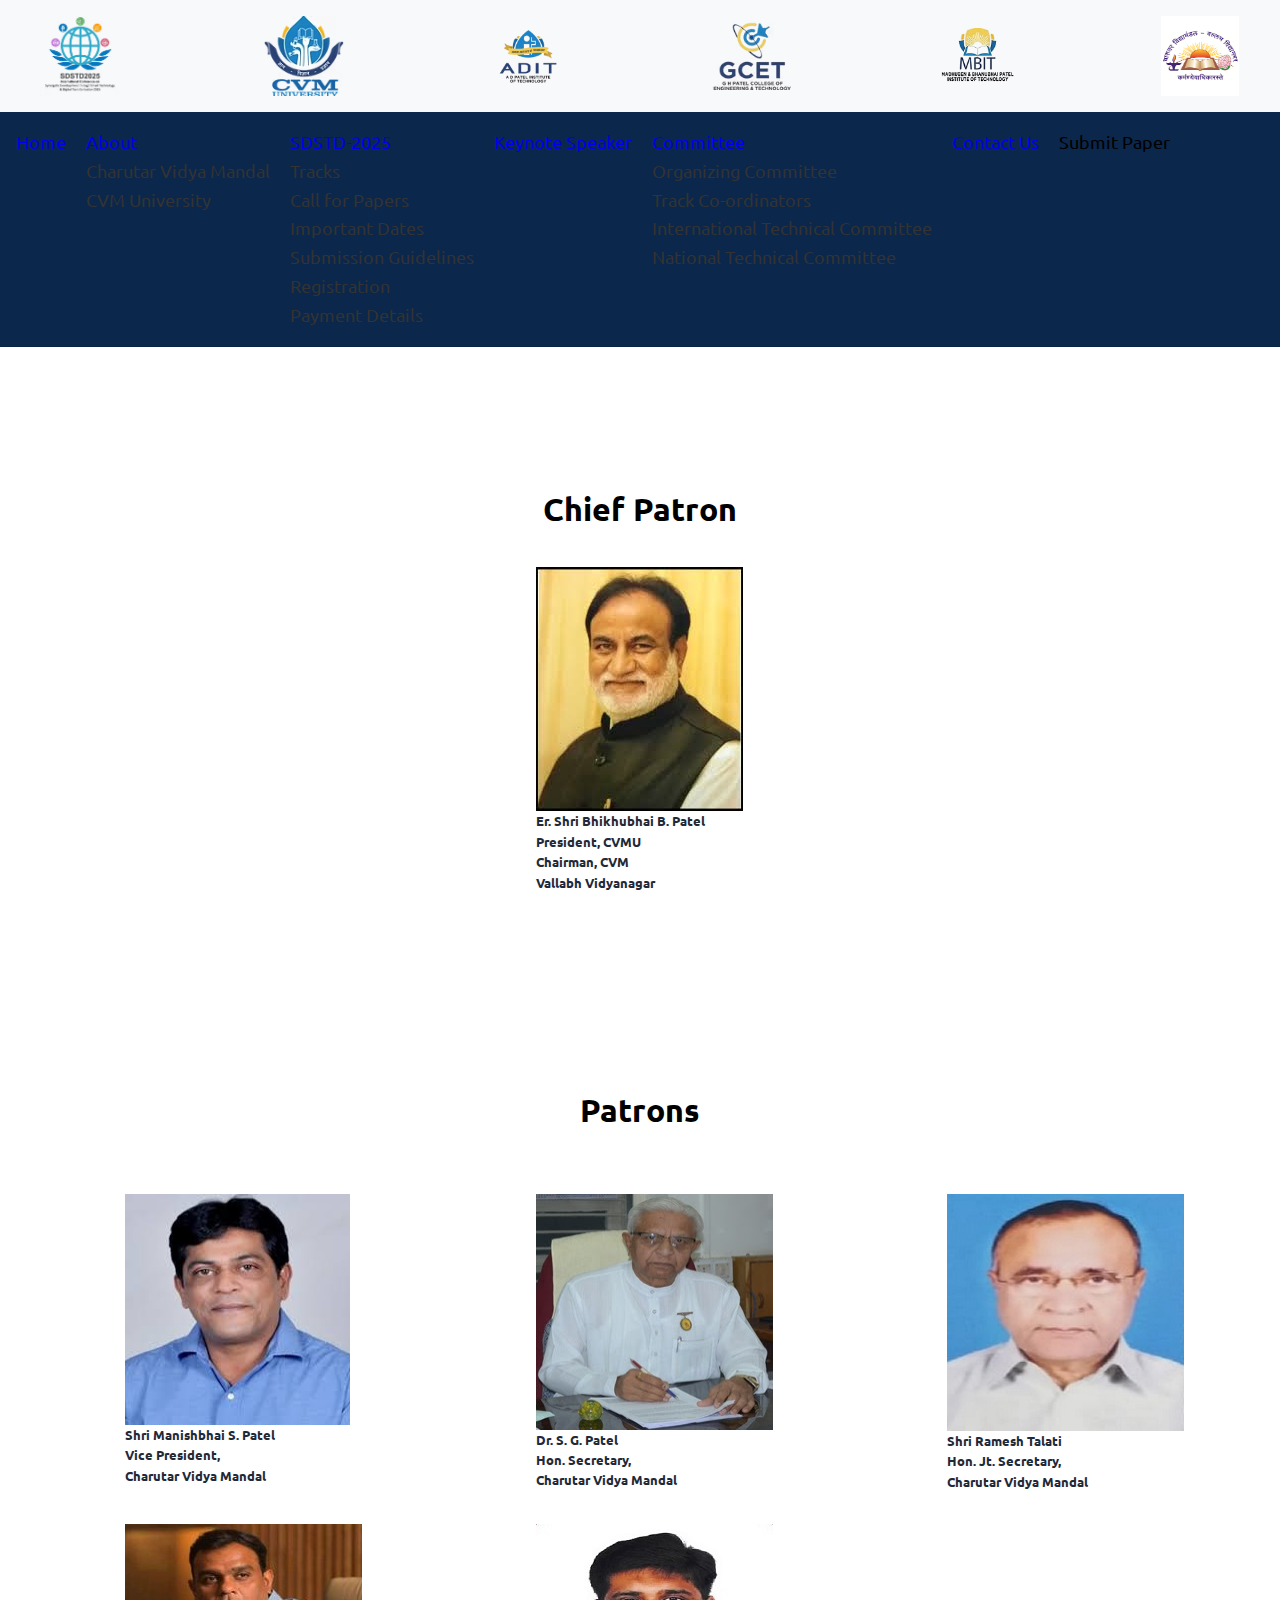
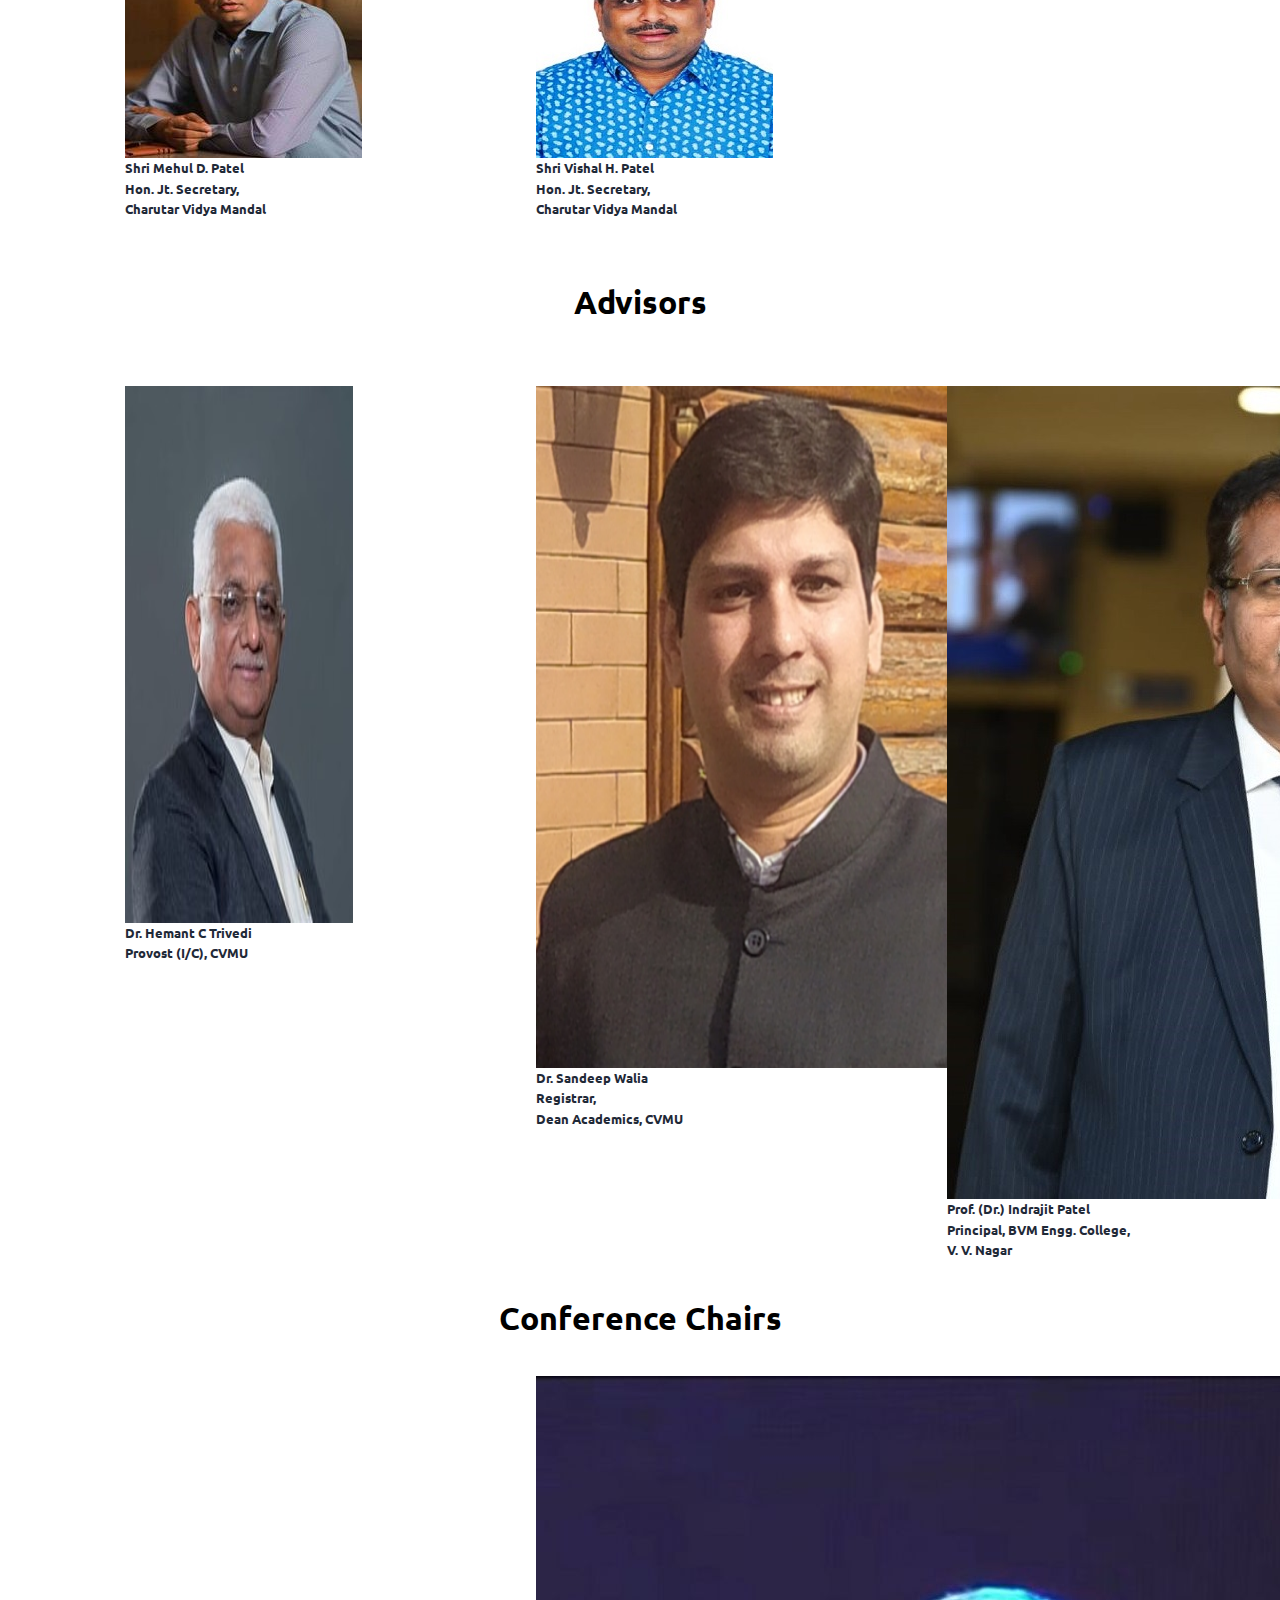
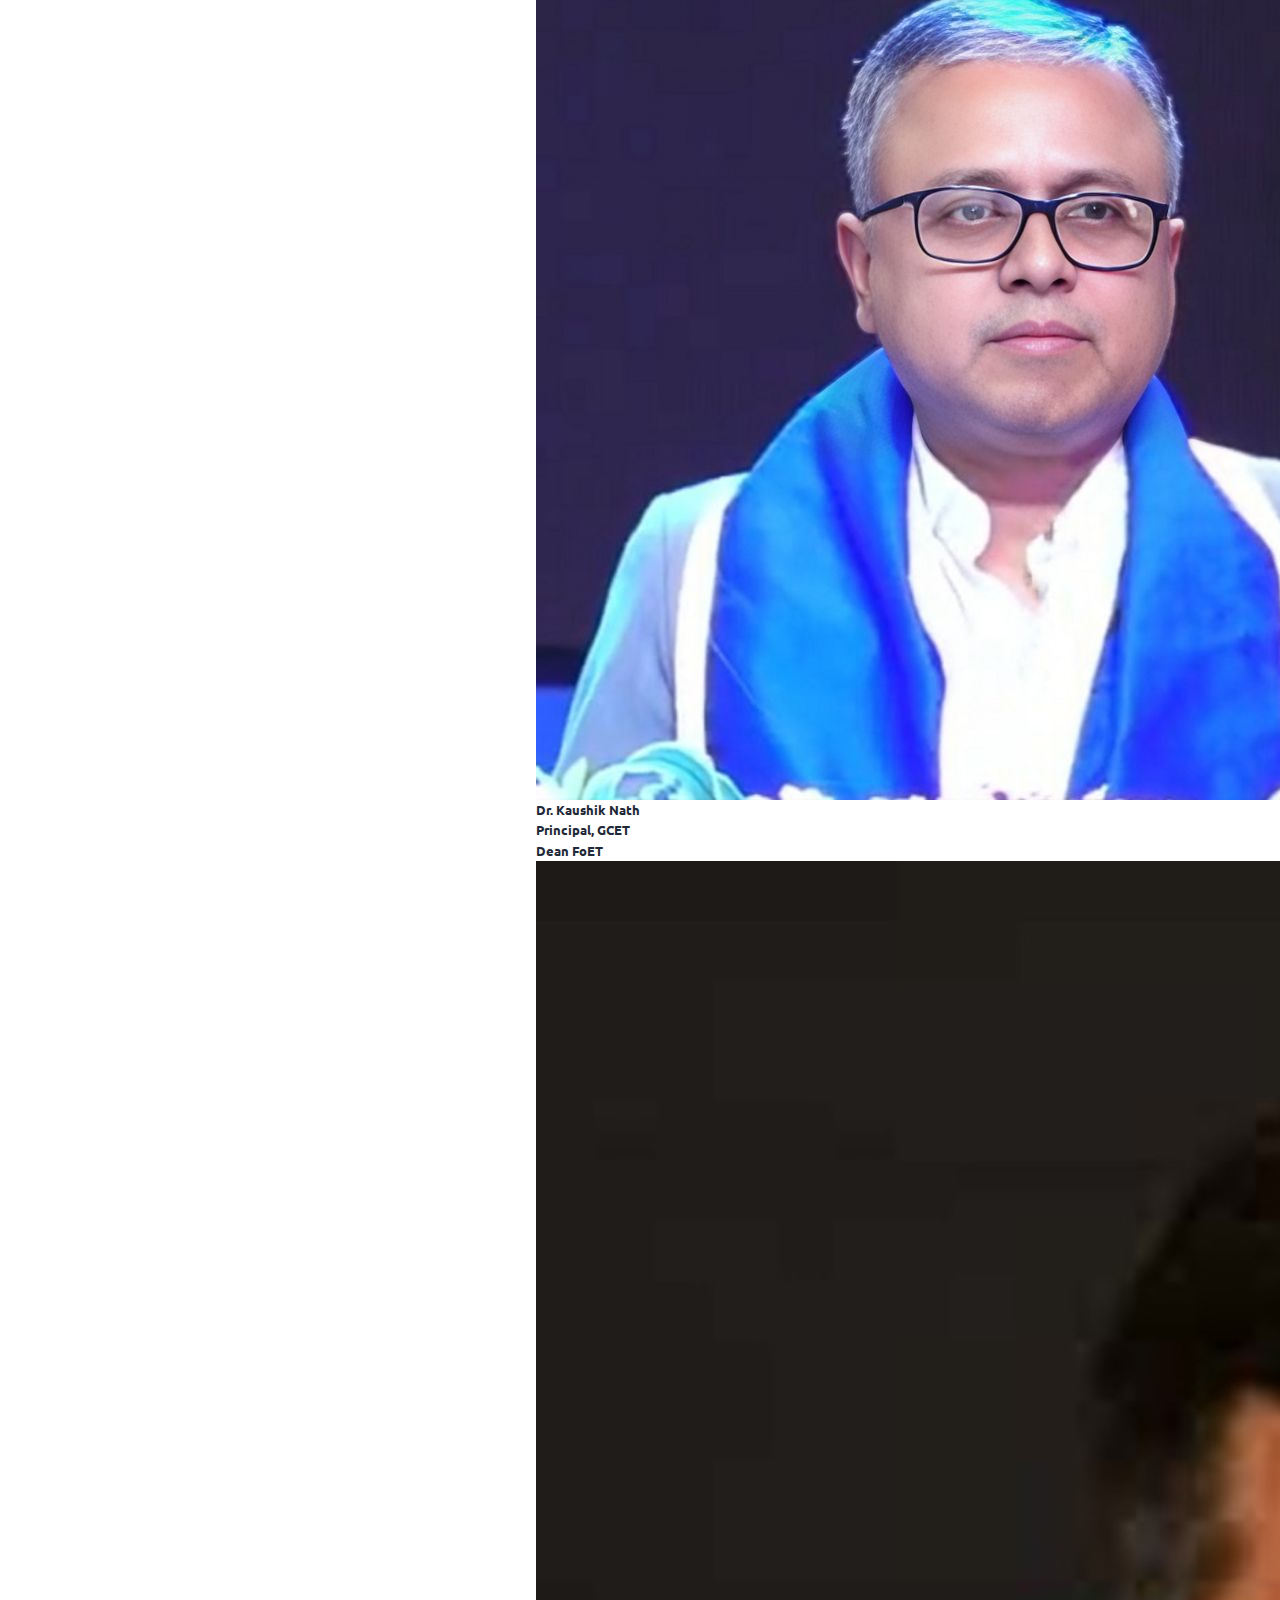
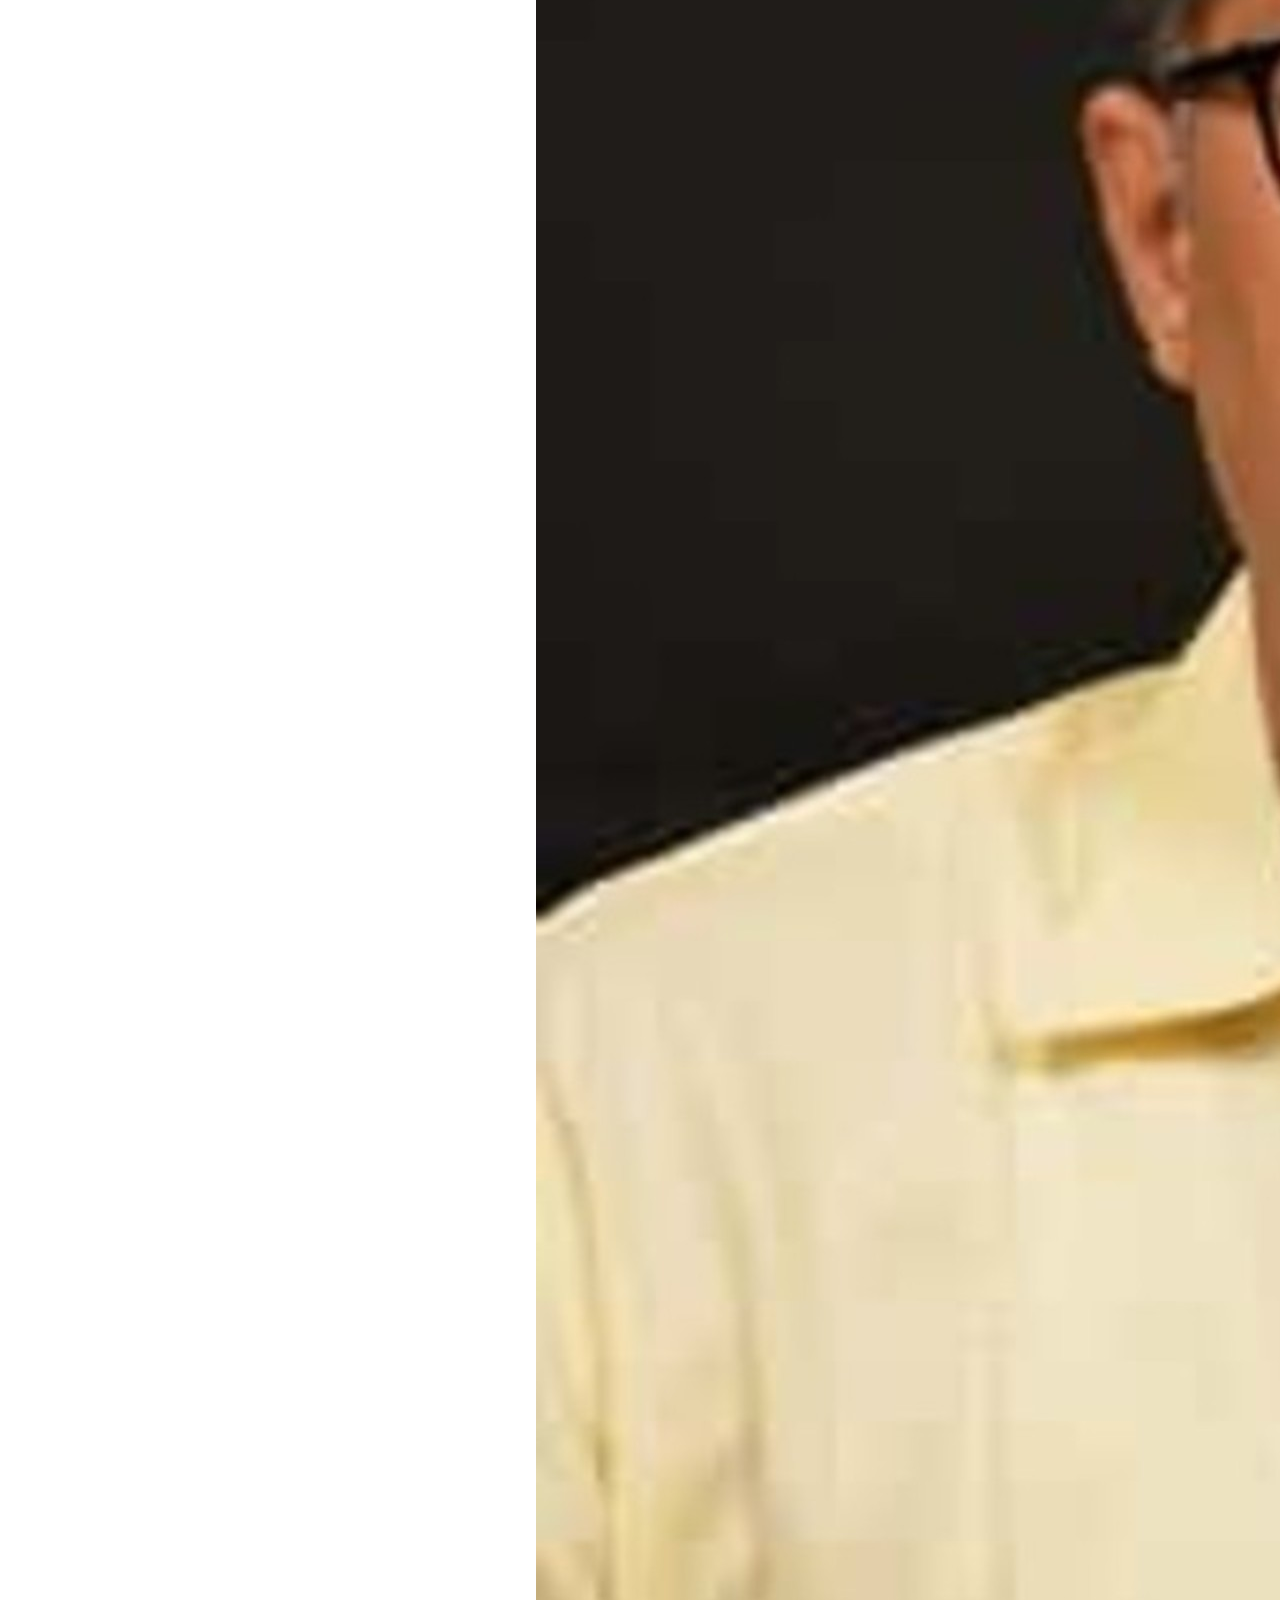
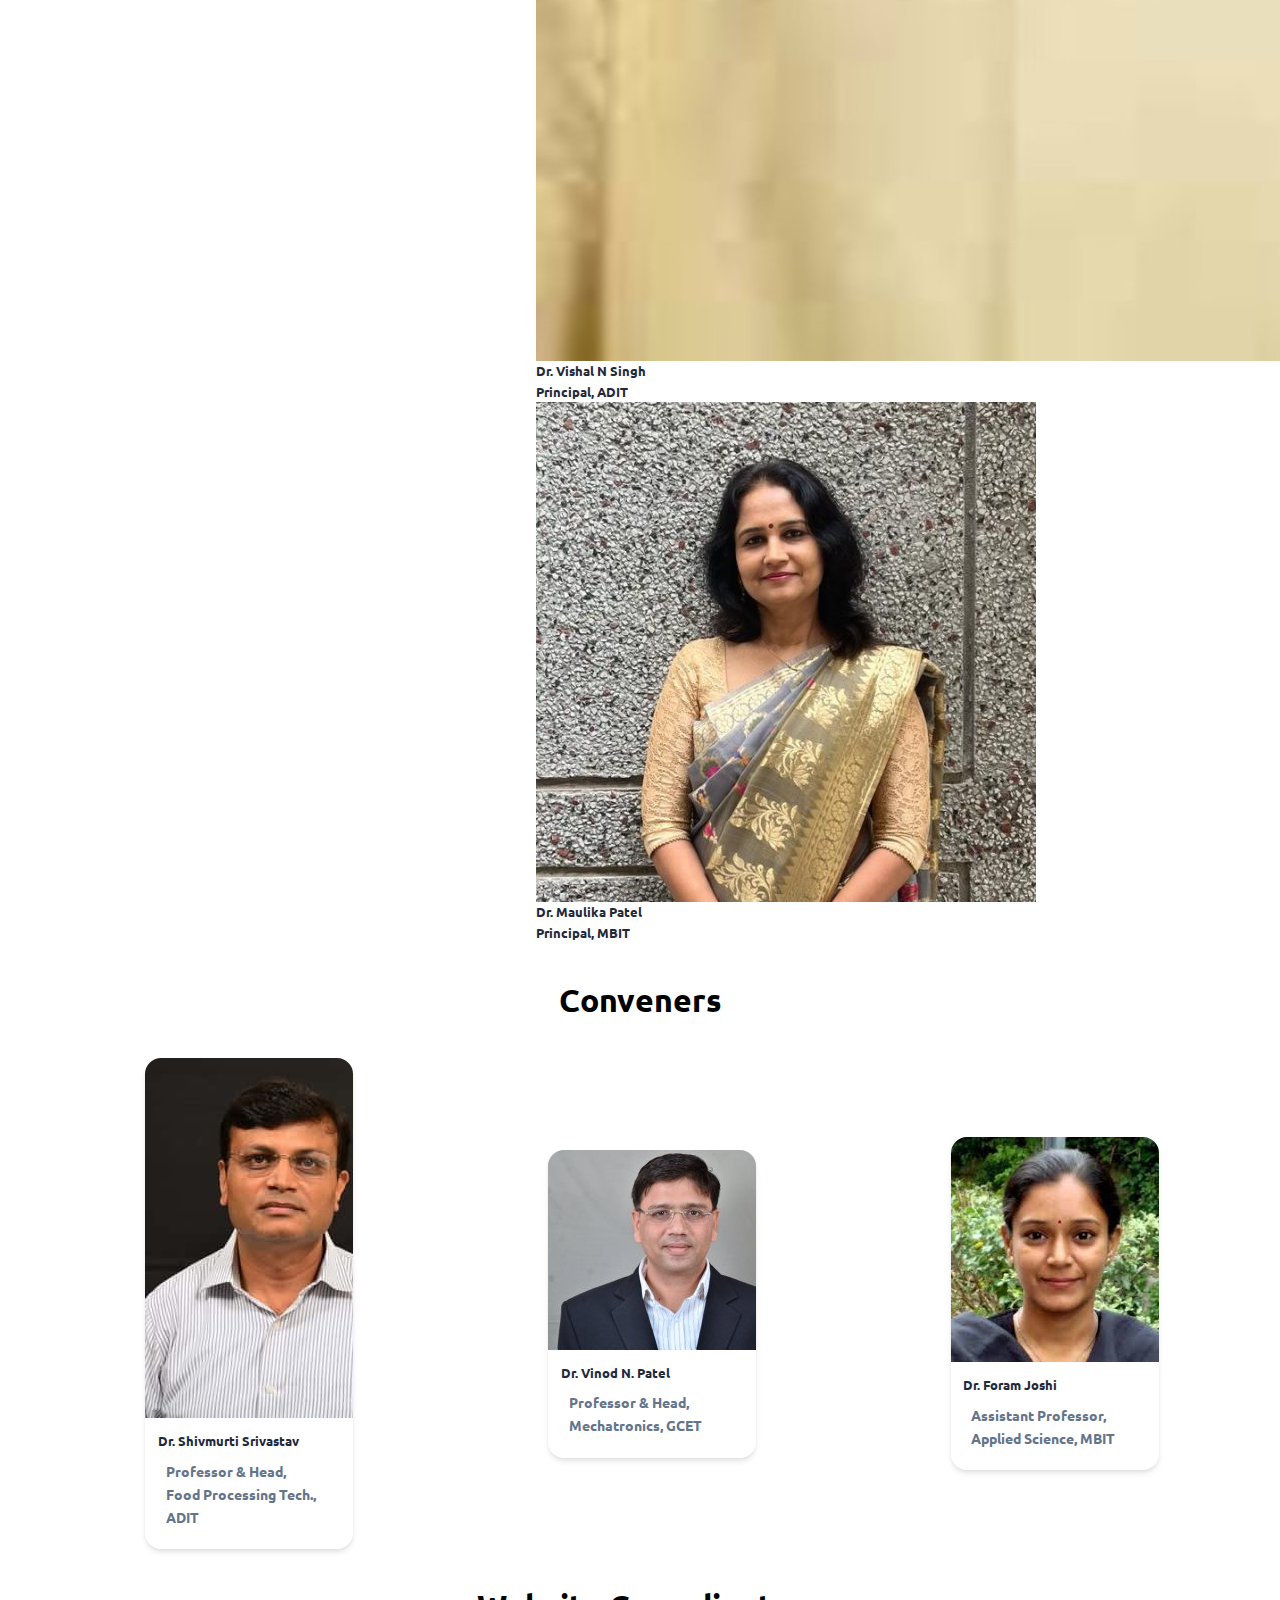
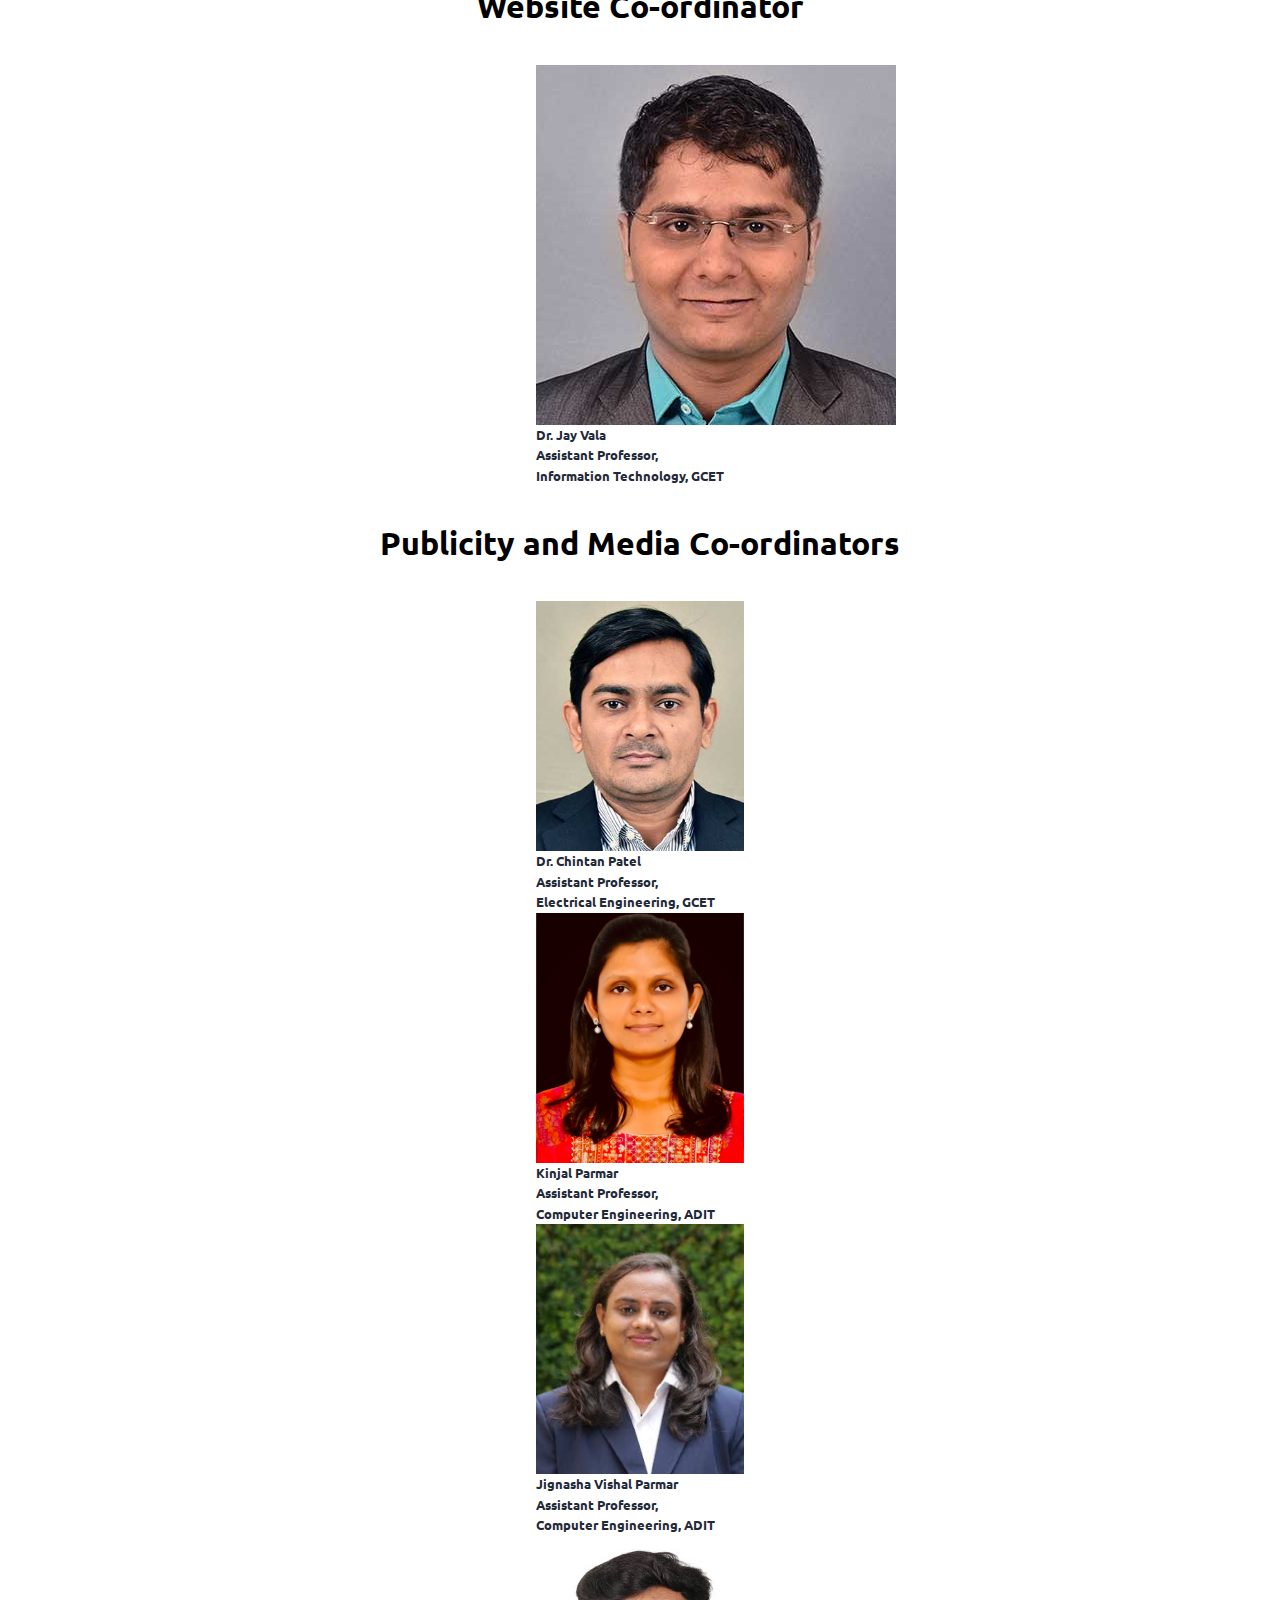
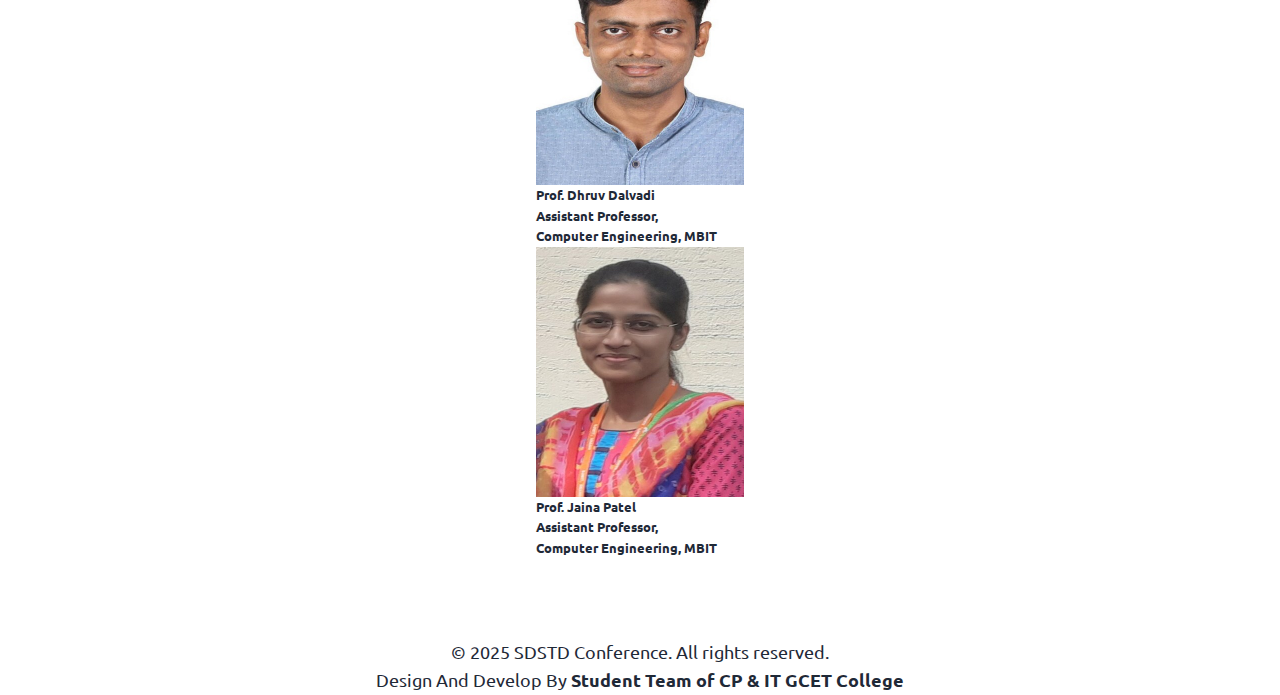
<file: organizing.html>
<!DOCTYPE html>
<html lang="en">

<head>
  <meta charset="UTF-8" />
  <meta name="viewport" content="width=device-width, initial-scale=1.0" />
  <title>Organizing Committee - SDSTD2025</title>
  <link rel="stylesheet" href="styles.css" />
  <link rel="stylesheet" href="coordinators.css">
  <link rel="preconnect" href="https://fonts.googleapis.com" />
  <link rel="preconnect" href="https://fonts.gstatic.com" crossorigin />
  <link
    href="https://fonts.googleapis.com/css2?family=Ubuntu:ital,wght@0,300;0,400;0,500;0,700;1,300;1,400;1,500;1,700&display=swap"
    rel="stylesheet" />
  <style>
    body {
      animation: slideUp 0.5s ease;
      font-family: "Ubuntu", sans-serif;
      font-weight: 400;
    }

    .logo-container {
      display: flex;
      justify-content: center;
      align-items: center;
      padding: 1rem;
      gap: 9rem;
      background-color: #f8f9fa;
    }

    .logo {
      height: 80px;
      object-fit: contain;
      transition: transform 0.3s ease;
    }

    .logo:hover {
      transform: scale(1.05);
      cursor: pointer;
    }

    button {
      padding: 10px 20px;
      background-color: white;
      color: #0b274c;
      border: 1px solid white;
      border-radius: 5px;
      cursor: pointer;
      font-size: 16px;
      transition: 0.3s;
    }

    button:hover {
      background-color: #007bff;
      color: white;
    }

    .navbar {
      /* padding: 15px; */
      /* display: flex; */
      justify-content: center;
      align-items: center;
    }

    nav {
      background-color: #0b274c;
      padding: 1rem;
      border-bottom: 1px solid rgba(0, 0, 0, 0.1);
    }

    .nav-links {
      list-style: none;
      display: flex;
      gap: 20px;
    }

    .nav-links li {
      display: inline;
    }

    .nav-links a {
      /* color: white; */
      text-decoration: none;
      font-size: 18px;
    }

    /* Menu Button (Visible only on mobile) */
    .menu-btn {
      display: none;
      background: none;
      border: none;
      color: linear-gradient(to right, #cffafe 0%, #dbeafe 100%);
      font-size: 20px;
      cursor: pointer;
      text-align: left;
    }

    /* Mobile Navbar (Sidebar) */
    .mobile-nav {
      position: fixed;
      top: 0;
      left: 0;
      width: 250px;
      height: 100%;
      background: #0b274c;
      padding-top: 50px;
      transition: transform 0.3s ease-in-out;
      transform: translateX(-100%);
      display: flex;
      flex-direction: column;
      list-style: none;
    }

    .mobile-nav.active {
      transform: translateX(0);
    }

    .close-btn {
      background: none;
      border: none;
      color: white;
      font-size: 24px;
      align-self: flex-end;
      cursor: pointer;
      margin-right: auto;
    }

    .mobile-nav a {
      color: white;
      background: linear-gradient(to right, #2563eb 0%, #06b6d4 100%);
      -webkit-background-clip: text;
      /* -webkit-text-fill-color: transparent; */
      text-decoration: none;
      padding: 15px;
      font-size: 18px;
      display: block;
      list-style: none;
    }

    /* Show Mobile Menu */
    .mobile-nav .dropdown {
      position: relative;
      display: block;
    }

    .mobile-nav .dropdown-content {
      display: none;
      /* Initially hidden */
      flex-direction: column;
      background: #1a1a1a;
      padding-left: 10px;
    }

    .mobile-nav .dropdown-content a {
      padding: 10px;
      display: block;
      color: white;
      text-decoration: none;
    }

    /* Show dropdown when active */
    .mobile-nav .dropdown.active .dropdown-content {
      display: flex;
    }

    .dropdown-content a {
      display: block;
      /* padding: 0.75rem 1.5rem; */
      color: #333;
      transition: all 0.3s ease;
    }

    .dropdown-content a:hover .dropdown-content {
      display: block;
      opacity: 1;
      color: #000 !important;
      animation: fadeIn 0.3s ease;
    }

    .committee-member {
      display: flex;
      /* height: 250px; */
      width: 208.28px;
      margin: 0 auto;
      flex-wrap: wrap;
    }

    h2 {
      font-weight: bold;
      color: #000;
      /* background: #fff; */
      font-size: 2rem;
      width: fit-content;
      margin: 0 auto;
      margin-bottom: 2rem;
      margin-top: 2rem;
    }

    .local-committee-grid {
      display: grid;
      grid-template-columns: repeat(auto-fit, minmax(300px, 0.4fr));
      gap: 2rem;
      max-width: 1200px;
      margin: 0 auto;
    }

    /* Responsive Design */
    @media (max-width: 768px) {
      .nav-links {
        display: none;
      }

      .menu-btn {
        display: block;
        color: white;
      }

      .logo-container {
        gap: 2rem;
      }
    }

    .call-papers h1 {
      text-align: center;
    }

    .submit-paper {
      color: #000;
      /* background: #027bff; */
      background-color: linear-gradient(to right, #cffafe 0%, #dbeafe 100%);
      /* -webkit-text-fill-color: transparent; */
      animation: fadeIn 1s ease;
      /* box-shadow: 1px -4px 5px; */
      box-shadow: none;
    }

    p {
      font-size: 1.1rem;
    }

    .member-name,
    .member-role {
      text-align: left;
      font-weight: bold;
      font-size: 0.8rem;
      /* color: #000; */
    }

    @keyframes fadeInUp {
      to {
        opacity: 1;
        transform: translateY(0);
      }
    }

    @keyframes slideUp {
      from {
        opacity: 0;
        transform: translateY(20px);
      }

      to {
        opacity: 1;
        transform: translateY(0);
      }
    }

    @media (max-width: 768px) {
      body {
        text-align: justify;
      }

      .logo {
        height: 25px;
        align-items: justify;
      }

      .member-image {
        height: 150px;
        width: 150px;
        object-fit: cover;
      }

      .member-name,
      .member-role {
        text-align: left;
        font-size: 0.8rem;
        font-weight: bold;
      }

      .committee-member {
        /* height: 400px; */
        width: 150px;
        margin: 0 auto;
      }

      .committee-member img {
        height: 165px;
        width: 150px;
        margin: 0 auto;
      }

      .member-image1 {
        height: 180px;
        width: 150px;
        margin: 0 auto;
      }

      .member-image2 {
        height: 180px;
        width: 150px;
        margin: 0 auto;
      }

      .member-image3 {
        height: 180px;
        width: 150px;
        margin: 0 auto;
      }

      .coordinator-card {
        /* height: 225px; */
        width: 150px;
        margin: 0 auto;
        text-align: center;
        align-items: center;
        justify-content: center;
      }

      /* .committee-member1 {
        height: 150px;
        width: 150px;
        margin: 0 auto;
      } */
      p {
        font-size: 1rem;
        text-align: justify;
      }

      .local-committee-grid {
        display: grid;
        grid-template-columns: repeat(auto-fit, minmax(300px, 1fr));
        gap: 2rem;
        margin: 0 auto;
        /* padding: 2rem; */
        /* width: 300px; */
        /* height: 150px; */
        /* text-align: center; */
        align-items: center;
        max-width: 1200px;
        justify-content: center;
      }
      .submit-paper{
        box-shadow: none;
      }
    }

    .member-image1 {
      width: 208.28px;
      height: 250px;
      object-fit: cover;
    }

    .member-image2 {
      width: 250px;
      height: 250px;
      object-fit: cover;
    }

    .member-image3 {
      height: 250px;
      width: 208.28px;
      object-fit: cover;
    }

    /* .committee-member img{
      height: 250px;
      width: 250px;
    } */
  </style>
</head>

<body>
  <header>
    <div class="logo-container">
      <img src="SDSTD2025.png" alt="SDSTD" class="logo" />
      <img src="cvm.png" alt="CVM" class="logo" />
      <img src="adit.png" alt="ADIT" class="logo" />
      <img src="gcet.png" alt="GCET" class="logo" />
      <img src="mbit.png" alt="MBIT" class="logo" />
      <img src="CVM-Logo.png" alt="MBIT" class="logo" />
    </div>
    <nav class="navbar">
      <ul class="nav-links">
        <li><a href="index.html" class="active">Home</a></li>
        <li class="dropdown">
          <a href="#" class="dropbtn">About</a>
          <div class="dropdown-content">
            <a href="cvm.html">Charutar Vidya Mandal</a>
            <a href="cvm-university.html">CVM University</a>
          </div>
        </li>
        <li class="dropdown">
          <a href="#" class="dropbtn">SDSTD-2025</a>
          <div class="dropdown-content">
            <a href="tracks.html">Tracks</a>
            <a href="call-for-papers.html">Call for Papers</a>
            <a href="important-dates.html">Important Dates</a>
            <a href="submission-guidelines.html">Submission Guidelines</a>
            <a href="#" onclick="openInNewTab('https://forms.gle/oZiaETYz1s2UpWhR8')">Registration</a>
            <a href="Payment.html">Payment Details</a>
          </div>
        </li>
        <li><a href="keynote.html">Keynote Speaker</a></li>
        <li class="dropdown">
          <a href="#" class="dropbtn">Committee</a>
          <div class="dropdown-content">
            <a href="organizing.html">Organizing Committee</a>
            <a href="track-coordinators.html">Track Co-ordinators</a>
            <a href="ITC.html">International Technical Committee</a>
            <a href="NC.html">National Technical Committee</a>
            <!-- <a href="WC.html">Website Coordinator</a> -->
          </div>
        </li>
        <li><a href="index.html#contact">Contact Us</a></li>
        <li>
          <a href="#" class="submit-paper"
            onclick="openInNewTab('https://cmt3.research.microsoft.com/User/Login?ReturnUrl=%2FSDSTD2025%2FSubmission%2FIndex')">Submit
            Paper</a>
        </li>
      </ul>
      <button class="menu-btn" onclick="toggleMenu()">☰</button>
    </nav>
    <div class="mobile-nav" id="mobileNav">
      <button class="close-btn" onclick="toggleClose()">✖</button>
      <li><a href="index.html" class="active">Home</a></li>
      <li class="dropdown">
        <a href="#" class="dropbtn">About</a>
        <div class="dropdown-content">
          <a href="cvm.html">Charutar Vidya Mandal</a>
          <a href="cvm-university.html">CVM University</a>
        </div>
      </li>
      <li class="dropdown">
        <a href="#" class="dropbtn">SDSTD-2025</a>
        <div class="dropdown-content">
          <a href="tracks.html">Tracks</a>
          <a href="call-for-papers.html">Call for Papers</a>
          <a href="important-dates.html">Important Dates</a>
          <a href="submission-guidelines.html">Submission Guidelines</a>
          <a href="#" onclick="openInNewTab('https://forms.gle/oZiaETYz1s2UpWhR8')">Registration</a>
          <a href="Payment.html">Payment Details</a>
        </div>
      </li>
      <li><a href="keynote.html">Keynote Speaker</a></li>
      <li class="dropdown">
        <a href="#" class="dropbtn">Committee</a>
        <div class="dropdown-content">
          <a href="organizing.html">Organizing Committee</a>
          <a href="track-coordinators.html">Track Co-ordinators</a>
          <a href="ITC.html">International Technical Committee</a>
          <a href="NC.html">National Technical Committee</a>
          <!-- <a href="WC.html">Website Coordinator</a> -->
        </div>
      </li>
      <li><a href="index.html#contact">Contact Us</a></li>
      <li><a href="#" class="submit-paper"
          onclick="openInNewTab('https://cmt3.research.microsoft.com/User/Login?ReturnUrl=%2FSDSTD2025%2FSubmission%2FIndex')">Submit
          Paper</a></li>
    </div>
  </header>
  <main>
    <section class="committee-section">
      <!-- <h1>Organizing Committee</h1> -->
      <!-- <p>
          Our dedicated Organizing Committee works tirelessly to bring this
          event to life, ensuring every detail is handled with precision and
          care. The team comprises experienced professionals committed to
          delivering a seamless and memorable experience for all participants.
          From planning logistics to coordinating activities, they are at the
          heart of the event's success. Feel free to reach out to our committee
          members for any inquiries or assistance!
        </p> -->
      <br />
      <h2 style="background: none;">Chief Patron</h2>
      <div class="committee-grid">
        <div class="committee-member">
          <img src="Bikhubhai.jpeg" alt="Er. Bhikhubhai B. Patel" class="member-image" style="object-fit: cover;" />
          <div class="member-info">
            <h3 class="member-name">Er. Shri Bhikhubhai B. Patel</h3>
            <p class="member-role" style="font-size: 0.8rem;">
              President, CVMU<br>
              Chairman, CVM<br>
              Vallabh Vidyanagar
            </p>
          </div>
        </div>
    </section>
    <section class="committee-section">
      <h2 style="background: none;">Patrons</h2>
      <br />
      <div class="local-committee-grid">
        <div class="committee-member">
          <img src="ManishBhai.jpeg" alt="Shri Manishbhai S. Patel" class="member-image" />
          <div class="member-info">
            <h3 class="member-name">Shri Manishbhai S. Patel</h3>
            <p class="member-role">Vice President, <br>Charutar Vidya Mandal</p>
          </div>
        </div>
        <div class="committee-member">
          <img src="Dr. S. G. Patel.jpg" alt="Dr. S. G. Patel" class="member-image" />
          <div class="member-info">
            <h3 class="member-name">Dr. S. G. Patel</h3>
            <p class="member-role">Hon. Secretary,<br>Charutar Vidya Mandal</p>
          </div>
        </div>
        <div class="committee-member">
          <img src="rct.jpg" alt="RCT" class="member-image">
          <div class="member-info">
            <h3 class="member-name">Shri Ramesh Talati</h3>
            <p class="member-role">Hon. Jt. Secretary,<br>Charutar Vidya Mandal</p>
          </div>
        </div>
        <div class="committee-member">
          <img src="mdp.jpg" alt="MDP" class="member-image">
          <div class="member-info">
            <h3 class="member-name">Shri Mehul D. Patel</h3>
            <p class="member-role">Hon. Jt. Secretary,<br>Charutar Vidya Mandal</p>
          </div>
        </div>
        <div class="committee-member">
          <img src="vhp.jpg" alt="MDP" class="member-image">
          <div class="member-info">
            <h3 class="member-name">Shri Vishal H. Patel</h3>
            <p class="member-role">Hon. Jt. Secretary,<br>Charutar Vidya Mandal</p>
          </div>
        </div>
      </div>
      <br />
      <h2 style="background: none; ">Advisors</h2>
      <br />
      <div class="local-committee-grid" style="max-width: 1200px; margin: 0 auto;">
        <div class="committee-member">
          <img src="hemant.jpeg" alt="HJP" class="member-image">
          <div class="member-info">
            <h3 class="member-name">Dr. Hemant C Trivedi</h3>
            <p class="member-role">Provost (I/C), CVMU</p>
          </div>
        </div>
        <div class="committee-member">
          <img src="registrar.png" alt="SW-PR" class="member-image">
          <div class="member-info">
            <h3 class="member-name">Dr. Sandeep Walia</h3>
            <p class="member-role">Registrar,<br>Dean Academics, CVMU</p>
          </div>
        </div>
        <div class="committee-member">
          <img src="Indrajit Patel.jpg" alt="SW-PR" class="member-image">
          <div class="member-info">
            <h3 class="member-name">Prof. (Dr.) Indrajit Patel</h3>
            <p class="member-role">Principal, BVM Engg. College,<br/>V. V. Nagar</p>
          </div>
        </div>
      </div>
      <h2 style="background: none;">Conference Chairs</h2>
      <div class="committee-grid">
        <div class="committee-member">
          <img src="KN Sir 1.jpg" alt="Dr. Kaushik Nath" class="member-image" />
          <div class="member-info">
            <h3 class="member-name">Dr. Kaushik Nath</h3>
            <p class="member-role">Principal, GCET <br/>Dean FoET</p>
          </div>
        </div>
        <div class="committee-member">
          <img src="VS (1).jpg" alt="Dr. Vishal Singh" class="member-image" />
          <div class="member-info">
            <h3 class="member-name">Dr. Vishal N Singh</h3>
            <p class="member-role">Principal, ADIT</p>
          </div>
        </div>
        <div class="committee-member">
          <img src="Maulika-Patel.jpg" alt="Dr. Maulika Patel" class="member-image" />
          <div class="member-info">
            <h3 class="member-name">Dr. Maulika Patel</h3>
            <p class="member-role">Principal, MBIT</p>
          </div>
        </div>
      </div>
      <h2 style="background: none;">Conveners</h2>
      <div class="coordinators-grid">
        <div class="coordinator-card">
          <div class="committee-member">
            <img src="Dr. Shivamurti.jpg" alt="Dr. Shivmurti Srivastav" class="member-image" />
          </div>
          <div class="coordinator-info">
            <h3>Dr. Shivmurti Srivastav</h3>
            <p>Professor & Head,<br/>Food Processing Tech., ADIT</p>
            <!-- <button class="more-btn" onclick="openInNewTab('http://adit.ac.in/facultydetails206f.html?dept=14&id=34')">
              More
            </button> -->
            <!-- <div class="additional-info hidden">
                <p>
                  Additional information about Dr. Shivmurti Srivastav will be
                  displayed here.
                </p>
              </div> -->
          </div>
        </div>

        <div class="coordinator-card">
          <div class="committee-member">
            <img src="Vinod.jpeg" alt="Dr. Vinod Patel" class="member-image" />
          </div>
          <div class="coordinator-info">
            <h3>Dr. Vinod N. Patel</h3>
            <p>Professor & Head,<br />Mechatronics,   GCET</p>
            <!-- <button class="more-btn" onclick="openInNewTab('https://www.gcet.ac.in/staff.php')">
              More
            </button> -->
            <!-- <div class="additional-info hidden">
                <p>
                  Additional information about Dr. Vinod Patel will be
                  displayed here.
                </p>
              </div> -->
          </div>
        </div>

        <div class="coordinator-card">
          <div class="committee-member">
            <img src="Foram.jpg" alt="Dr. Foram Joshi" class="member-image" />
          </div>
          <div class="coordinator-info">
            <h3>Dr. Foram Joshi</h3>
            <p>Assistant Professor,<br />Applied Science,   MBIT</p>
            <!-- <button class="more-btn" onclick="openInNewTab('https://www.mbit.edu.in/?page_id=12395')">
              More
            </button> -->
            <!-- <div class="additional-info hidden">
                <p>
                  Additional information about Dr. Foram Joshi will be
                  displayed here.
                </p>
              </div> -->
          </div>
        </div>
      </div>
      </div>
      <h2 style="background: none;">Website Co-ordinator</h2>
      <div class="committee-grid">
        <div class="committee-member">
          <img src="jmv.jpg" alt="Jay Vala" class="member-image" />
          <div class="member-info">
            <h3 class="member-name">Dr. Jay Vala</h3>
            <p class="member-role">
              Assistant Professor,<br />Information Technology, GCET
            </p>
          </div>
        </div>
      </div>
      <!-- </div> -->
      <h2 style="background: none;">Publicity and Media Co-ordinators</h2>
      <!-- <div class="committee-grid">
        <div class="committee-member" style="display: flex;">
          <img src="crp.jpg" alt="Chintan Patel" class="mamber-image" />
          <div class="member-info">
            <h3 class="member-name">Dr. Chintan Patel</h3>
            <p class="member-role">Assistant Professor,Electrical Engineering, GCET</p>
          </div>
        </div>
      </div>
      <div class="committee-grid">
        <div class="committee-member" style="display: flex; gap: 20px;">
          <img src="KinjalParmar.jpg" alt="Chintan Patel" class="mamber-image" />
          <div class="member-info">
            <h3 class="member-name">Kinjal Parmar</h3>
            <p class="member-role">Assistant Professor,Computer Engineering, ADIT</p>
          </div>
        </div>
      </div>
      <div class="committee-grid">
        <div class="committee-member" style="display: flex; gap: 20px;">
          <img src="JVP.png" alt="Chintan Patel" class="mamber-image" />
          <div class="member-info">
            <h3 class="member-name">Jignasha Vishal Parmar</h3>
            <p class="member-role">Assistant Professor,Computer Engineering, ADIT</p>
          </div>
        </div>
      </div> -->
      <div class="committee-grid">
        <div class="committee-member">
          <img src="crp.jpg" alt="Dr. Chintan Patel" class="member-image1" />
          <div class="member-info">
            <h3 class="member-name">Dr. Chintan Patel</h3>
            <p class="member-role" style="font-size: 0.8rem;">Assistant Professor,<br/>Electrical Engineering, GCET</p>
          </div>
        </div>
        <div class="committee-member">
          <img src="KinjalParmar.jpg" alt="KinjalParmar" class="member-image2" />
          <div class="member-info">
            <h3 class="member-name">Kinjal Parmar</h3>
            <p class="member-role" style="font-size: 0.8rem;">Assistant Professor,<br />Computer Engineering, ADIT</p>
          </div>
        </div>
        <div class="committee-member">
          <img src="JVP.png" alt="Jignasha Vishal Parmar" class="member-image3" style="margin-bottom: 0px;" />
          <div class="member-info">
            <h3 class="member-name">Jignasha Vishal Parmar</h3>
            <p class="member-role" style="font-size: 0.8rem;">Assistant Professor,<br />Computer Engineering, ADIT</p>
          </div>
        </div>
        <div class="committee-member">
          <img src="Dhruv-Dalwadi.jpg" alt="Dhruv-Dalwadi" class="member-image3" style="margin-bottom: 0px;" />
          <div class="member-info">
            <h3 class="member-name">Prof. Dhruv Dalvadi</h3>
            <p class="member-role" style="font-size: 0.8rem;">Assistant Professor,<br>Computer Engineering, MBIT</p>
          </div>
        </div>
        <div class="committee-member">
          <img src="Jaina-Patel.jpg" alt="Jaina-Patel" class="member-image3" style="margin-bottom: 0px;" />
          <div class="member-info">
            <h3 class="member-name">Prof. Jaina Patel</h3>
            <p class="member-role" style="font-size: 0.8rem;">Assistant Professor,<br>Computer Engineering, MBIT</p>
          </div>
        </div>
      </div>
    </section>
  </main>

  <footer>
    <div class="footer-content">
      <p>© 2025 SDSTD Conference. All rights reserved.</p>
      <div class="footer-links">
        <p>Design And Develop By <span style="font-weight: bold;">Student Team of CP & IT GCET College</span></p>
      </div>
    </div>
  </footer>
  <script>
    function toggleMenu() {
      const mobileNav = document.getElementById("mobileNav");
      mobileNav.classList.add("active");
    }

    function toggleClose() {
      const mobileNav = document.getElementById("mobileNav");
      mobileNav.classList.remove("active");
    }
    function openInNewTab(url) {
      window.open(url, '_blank').focus();
    }
  </script>
  <script src="script.js"></script>
</body>

</html>
</file>
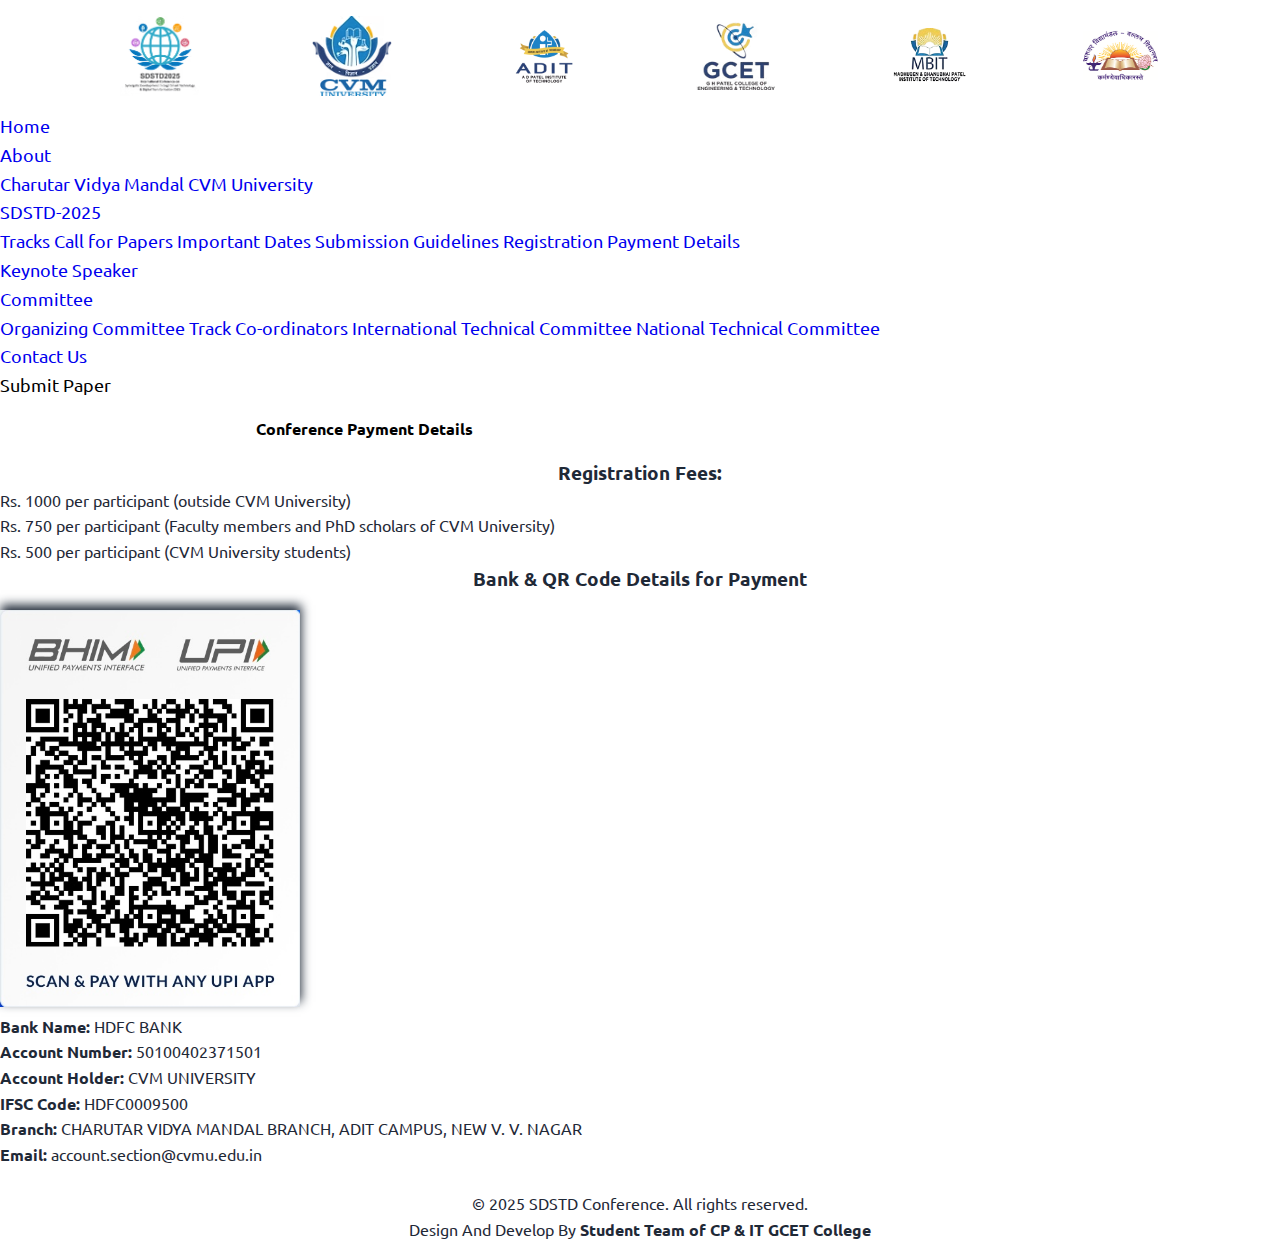
<file: Payment.html>
<!DOCTYPE html>
<html lang="en">

<head>
  <meta charset="UTF-8" />
  <meta name="viewport" content="width=device-width, initial-scale=1.0" />
  <title>Payment Details</title>
  <link rel="stylesheet" href="styles.css" />
  <link rel="preconnect" href="https://fonts.googleapis.com" />
  <link rel="preconnect" href="https://fonts.gstatic.com" crossorigin />
  <link
    href="https://fonts.googleapis.com/css2?family=Ubuntu:ital,wght@0,300;0,400;0,500;0,700;1,300;1,400;1,500;1,700&display=swap"
    rel="stylesheet" />
  <style>
    body {
      animation: slideUp 0.5s ease-in;
      font-family: "Ubuntu", sans-serif;
      font-weight: 400;
      /* text-align: justify; */
    }

    .nav-links a {
      /* color: white; */
      text-decoration: none;
      font-size: 18px;
    }

    @keyframes slideUp {
      from {
        opacity: 0;
        transform: translateY(20px);
      }

      to {
        opacity: 1;
        transform: translateY(0);
      }
    }

    /* Menu Button (Visible only on mobile) */
    .menu-btn {
      display: none;
      background: none;
      border: none;
      color: linear-gradient(to right, #cffafe 0%, #dbeafe 100%);
      font-size: 20px;
      cursor: pointer;
      text-align: left;
      margin-left: 10px;
    }

    /* Mobile Navbar (Sidebar) */
    .mobile-nav {
      position: fixed;
      top: 0;
      left: 0;
      width: 250px;
      height: 100%;
      background: #0b274c;
      padding-top: 50px;
      transition: transform 0.3s ease-in-out;
      transform: translateX(-100%);
      display: flex;
      flex-direction: column;
      list-style: none;
    }

    .mobile-nav.active {
      transform: translateX(0);
    }

    .close-btn {
      background: none;
      border: none;
      color: white;
      font-size: 24px;
      /* align-self: flex-end; */
      cursor: pointer;
      margin-right: 15px;
      text-align: left;
      padding: 10px 20px;
    }

    .mobile-nav a {
      color: white;
      background: linear-gradient(to right, #2563eb 0%, #06b6d4 100%);
      -webkit-background-clip: text;
      /* -webkit-text-fill-color: transparent; */
      text-decoration: none;
      padding: 15px;
      font-size: 18px;
      display: block;
      list-style: none;
    }

    /* Show Mobile Menu */
    .mobile-nav .dropdown {
      position: relative;
      display: block;
    }

    .mobile-nav .dropdown-content {
      display: none;
      /* Initially hidden */
      flex-direction: column;
      background: #1a1a1a;
      padding-left: 10px;
    }

    .mobile-nav .dropdown-content a {
      padding: 10px;
      display: block;
      color: white;
      text-decoration: none;
    }

    /* Show dropdown when active */
    .mobile-nav .dropdown.active .dropdown-content {
      display: flex;
    }

    /* Responsive Design */
    @media (max-width: 768px) {
      .nav-links {
        display: none;
        color: white;
      }

      .menu-btn {
        display: block;
        color: white;
      }

      .logo-container {
        gap: 2rem;
      }

      .conference-info {
        margin-bottom: 1.5rem;
        width: 85%;
      }
      .submit-paper{
        box-shadow: none;
      }
    }

    h2 {
      margin-top: 3rem;
      font-weight: bold;
      font-size: 1rem;
      color: #000;
      /* background: #fff; */
      width: 60%;
      margin: 0 auto;
      margin-bottom: 1rem;
      margin-top: 1rem;
    }

    .submit-paper {
      color: #000;
      background-color: linear-gradient(to right, #cffafe 0%, #dbeafe 100%);
      /* -webkit-text-fill-color: transparent; */
      margin-right: 15px;
      animation: fadeIn 1s ease;
      /* box-shadow: 1px -4px 5px; */
      box-shadow: none;
    }

    @media(max-width:768px) {
      .submit-paper {
        color: white;
      }
    }

    #h3 {
      margin: auto;
      /* border: 1px solid 'black; */
      text-align: center;
      margin-bottom: 1rem;
    }

    .bank-info>img {
      /* border: 1px solid black; */
      margin: auto;
      width: 300px;
      box-shadow: 1px -5px 10px;
      /* height: 600px; */
    }

    @media (max-width: 768px) {
      .bank-info>img {
        /* height: 300px; */
        width: 224px;
        margin: auto;
      }

      .logo {
        height: 25px;
      }
    }
  </style>
</head>

<body>
  <header>
    <div class="logo-container">
      <img src="SDSTD2025.png" alt="SDSTD" class="logo" />
      <img src="cvm.png" alt="CVM" class="logo" />
      <img src="adit.png" alt="ADIT" class="logo" />
      <img src="gcet.png" alt="GCET" class="logo" />
      <img src="mbit.png" alt="MBIT" class="logo" />
      <img src="CVM-Logo.png" alt="MBIT" class="logo" />
    </div>
    <nav class="navbar">
      <ul class="nav-links">
        <li><a href="index.html" class="active">Home</a></li>
        <li class="dropdown">
          <a href="#" class="dropbtn">About</a>
          <div class="dropdown-content">
            <a href="cvm.html">Charutar Vidya Mandal</a>
            <a href="cvm-university.html">CVM University</a>
          </div>
        </li>
        <li class="dropdown">
          <a href="#" class="dropbtn">SDSTD-2025</a>
          <div class="dropdown-content">
            <a href="tracks.html">Tracks</a>
            <a href="call-for-papers.html">Call for Papers</a>
            <a href="important-dates.html">Important Dates</a>
            <a href="submission-guidelines.html">Submission Guidelines</a>
            <a href="#" onclick="openInNewTab('https://forms.gle/oZiaETYz1s2UpWhR8')">Registration</a>
            <a href="Payment.html">Payment Details</a>
          </div>
        </li>
        <li><a href="keynote.html">Keynote Speaker</a></li>
        <li class="dropdown">
          <a href="#" class="dropbtn">Committee</a>
          <div class="dropdown-content">
            <a href="organizing.html">Organizing Committee</a>
            <a href="track-coordinators.html">Track Co-ordinators</a>
            <a href="ITC.html">International Technical Committee</a>
            <a href="NC.html">National Technical Committee</a>
            <!-- <a href="WC.html">Website Coordinator</a> -->
          </div>
        </li>
        <li><a href="index.html#contact">Contact Us</a></li>
        <li>
          <a href="#" class="submit-paper"
            onclick="openInNewTab('https://cmt3.research.microsoft.com/User/Login?ReturnUrl=%2FSDSTD2025%2FSubmission%2FIndex')">Submit
            Paper</a>
        </li>
      </ul>
      <button class="menu-btn" onclick="toggleMenu()">☰</button>
    </nav>
    <div class="mobile-nav" id="mobileNav">
      <button class="close-btn" onclick="toggleClose()">✖</button>
      <li><a href="index.html" class="active">Home</a></li>
      <li class="dropdown">
        <a href="#" class="dropbtn">About</a>
        <div class="dropdown-content">
          <a href="cvm.html">Charutar Vidya Mandal</a>
          <a href="cvm-university.html">CVM University</a>
        </div>
      </li>
      <li class="dropdown">
        <a href="#" class="dropbtn">SDSTD-2025</a>
        <div class="dropdown-content">
          <a href="tracks.html">Tracks</a>
          <a href="call-for-papers.html">Call for Papers</a>
          <a href="important-dates.html">Important Dates</a>
          <a href="submission-guidelines.html">Submission Guidelines</a>
          <a href="#" onclick="openInNewTab('https://forms.gle/oZiaETYz1s2UpWhR8')">Registration</a>
          <a href="Payment.html">Payment Details</a>
        </div>
      </li>
      <li><a href="keynote.html">Keynote Speaker</a></li>
      <li class="dropdown">
        <a href="#" class="dropbtn">Committee</a>
        <div class="dropdown-content">
          <a href="organizing.html">Organizing Committee</a>
          <a href="track-coordinators.html">Track Co-ordinators</a>
          <a href="ITC.html">International Technical Committee</a>
          <a href="NC.html">National Technical Committee</a>
          <!-- <a href="WC.html">Website Coordinator</a> -->
        </div>
      </li>
      <li><a href="index.html#contact">Contact Us</a></li>
      <li><a href="#" class="submit-paper"
          onclick="openInNewTab('https://cmt3.research.microsoft.com/User/Login?ReturnUrl=%2FSDSTD2025%2FSubmission%2FIndex')">Submit
          Paper</a></li>
    </div>
  </header>
  <h2>Conference Payment Details</h2>
  <div class="conference-info">
    <h3 style="text-align: center; font-weight: bold">Registration Fees:</h3>
    <ul>
      <li>Rs. 1000 per participant (outside CVM University)</li>
      <li>
        Rs. 750 per participant (Faculty members and PhD scholars of CVM
        University)
      </li>
      <li>Rs. 500 per participant (CVM University students)</li>
    </ul>
  </div>

  <div class="payment-details">
    <h3 id="h3" style="font-weight: bold">
      Bank & QR Code Details for Payment
    </h3>
    <div class="bank-info">
      <img src="IMG_3405.jpg" alt="QR Code" />
      <p><strong>Bank Name:</strong> HDFC BANK</p>
      <p><strong>Account Number:</strong> 50100402371501</p>
      <p><strong>Account Holder:</strong> CVM UNIVERSITY</p>
      <p><strong>IFSC Code:</strong> HDFC0009500</p>
      <p>
        <strong>Branch:</strong> CHARUTAR VIDYA MANDAL BRANCH, ADIT CAMPUS,
        NEW V. V. NAGAR
      </p>
      <p><strong>Email:</strong> account.section@cvmu.edu.in</p>
    </div>
  </div>
  <footer style="margin-top: 1.5rem">
    <div class="footer-content">
      <p>© 2025 SDSTD Conference. All rights reserved.</p>
      <div class="footer-links">
        <p>
          Design And Develop By
          <span style="font-weight: bold">Student Team of CP & IT GCET College</span>
        </p>
      </div>
    </div>
  </footer>
  <script>
    function toggleMenu() {
      const mobileNav = document.getElementById("mobileNav");
      mobileNav.classList.add("active");
    }

    function toggleClose() {
      const mobileNav = document.getElementById("mobileNav");
      mobileNav.classList.remove("active");
    }
    function openInNewTab(url) {
      window.open(url, "_blank").focus();
    }
  </script>
</body>

</html>
</file>
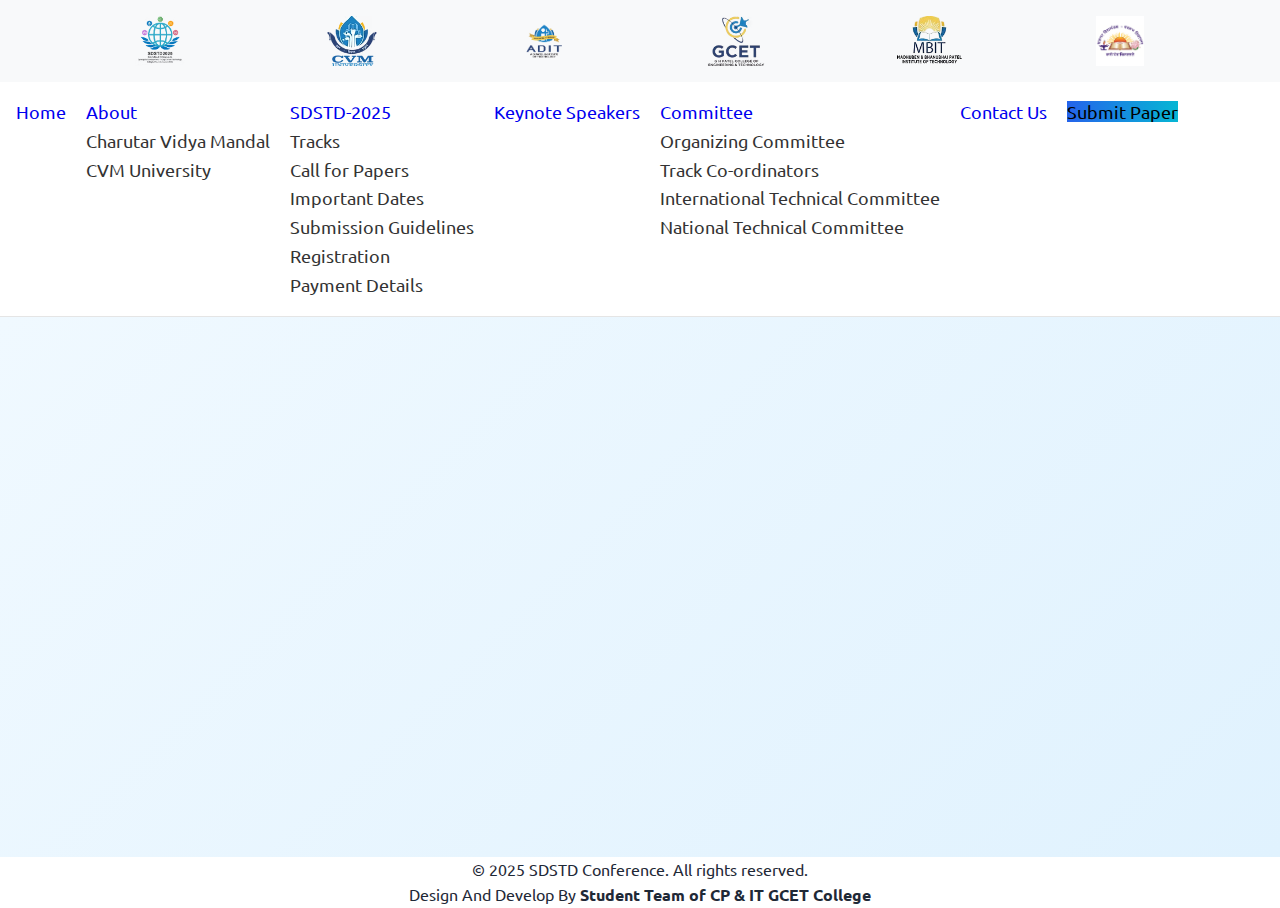
<file: schedule.html>
<!DOCTYPE html>
<html lang="en">
  <head>
    <meta charset="UTF-8" />
    <meta name="viewport" content="width=device-width, initial-scale=1.0" />
    <title>Conference Schedule - SDSTD-2025</title>
    <link rel="stylesheet" href="styles.css" />
    <link rel="preconnect" href="https://fonts.googleapis.com" />
  <link rel="preconnect" href="https://fonts.gstatic.com" crossorigin />
  <link
    href="https://fonts.googleapis.com/css2?family=Ubuntu:ital,wght@0,300;0,400;0,500;0,700;1,300;1,400;1,500;1,700&display=swap"
    rel="stylesheet" />
    <style>
      body {
        animation: slideUp 0.5s ease;
        font-family: "Ubuntu", sans-serif;
        font-weight: 400;
      }
      .logo-container {
        display: flex;
        justify-content: center;
        align-items: center;
        padding: 1rem;
        gap: 7rem;
        background-color: #f8f9fa;
      }

      .logo {
        height: 50px;
        object-fit: contain;
        transition: transform 0.3s ease;
      }

      .logo:hover {
        transform: scale(1.05);
        cursor: pointer;
      }

      button {
        padding: 10px 20px;
        background-color: white;
        color: #0b274c;
        border: 1px solid white;
        border-radius: 5px;
        cursor: pointer;
        font-size: 16px;
        transition: 0.3s;
      }

      button:hover {
        background-color: #007bff;
        color: white;
      }

      .navbar {
        /* padding: 15px; */
        /* display: flex; */
        justify-content: center;
        align-items: center;
      }
      nav {
        background-color: #fff;
        padding: 1rem;
        border-bottom: 1px solid rgba(0, 0, 0, 0.1);
      }
      .nav-links {
        list-style: none;
        display: flex;
        gap: 20px;
      }

      .nav-links li {
        display: inline;
      }

      .nav-links a {
        /* color: white; */
        text-decoration: none;
        font-size: 18px;
      }

      /* Menu Button (Visible only on mobile) */
      .menu-btn {
        display: none;
        background: none;
        border: none;
        color: linear-gradient(to right, #cffafe 0%, #dbeafe 100%);
        font-size: 20px;
        cursor: pointer;
        text-align: left;
      }

      /* Mobile Navbar (Sidebar) */
      .mobile-nav {
        position: fixed;
        top: 0;
        left: 0;
        width: 250px;
        height: 100%;
        background: #0b274c;
        padding-top: 50px;
        transition: transform 0.3s ease-in-out;
        transform: translateX(-100%);
        display: flex;
        flex-direction: column;
        list-style: none;
      }

      .mobile-nav.active {
        transform: translateX(0);
      }

      .close-btn {
        background: none;
        border: none;
        color: white;
        font-size: 24px;
        align-self: flex-end;
        cursor: pointer;
        margin-right: auto;
      }

      .mobile-nav a {
        color: white;
        background: linear-gradient(to right, #2563eb 0%, #06b6d4 100%);
        -webkit-background-clip: text;
        /* -webkit-text-fill-color: transparent; */
        text-decoration: none;
        padding: 15px;
        font-size: 18px;
        display: block;
        list-style: none;
      }

      /* Show Mobile Menu */
      .mobile-nav .dropdown {
        position: relative;
        display: block;
      }

      .mobile-nav .dropdown-content {
        display: none; /* Initially hidden */
        flex-direction: column;
        background: #1a1a1a;
        padding-left: 10px;
      }

      .mobile-nav .dropdown-content a {
        padding: 10px;
        display: block;
        color: white;
        text-decoration: none;
      }

      /* Show dropdown when active */
      .mobile-nav .dropdown.active .dropdown-content {
        display: flex;
      }

      .dropdown-content a {
        display: block;
        /* padding: 0.75rem 1.5rem; */
        color: #333;
        transition: all 0.3s ease;
      }

      .dropdown-content a:hover .dropdown-content {
        display: block;
        opacity: 1;
        color: #000 !important;
        animation: fadeIn 0.3s ease;
      }

      /* Responsive Design */
      @media (max-width: 768px) {
        .nav-links {
          display: none;
        }

        .menu-btn {
          display: block;
          color: white;
        }
        .logo-container {
          gap: 2rem;
        }
        .logo{
          height: 25px;
        }
      }
      .coming-soon {
        min-height: 60vh;
        display: flex;
        justify-content: center;
        align-items: center;
        background: linear-gradient(135deg, #f0f9ff 0%, #e0f2fe 100%);
        text-align: center;
        padding: 2rem;
      }

      .coming-soon h1 {
        font-size: 4rem;
        background: linear-gradient(to right, #2563eb 0%, #06b6d4 100%);
        -webkit-background-clip: text;
        -webkit-text-fill-color: transparent;
        opacity: 0;
        transform: translateY(30px);
        animation: fadeInUp 1s ease forwards;
      }
      .submit-paper {
        color: #fff !important;
        /* background: #027bff; */
        background: linear-gradient(to right, #2563eb 0%, #06b6d4 100%);
        /* -webkit-text-fill-color: transparent; */
        animation: fadeIn 1s ease;
        box-shadow: none;
      }
      @keyframes fadeInUp {
        to {
          opacity: 1;
          transform: translateY(0);
        }
      }

      .dots {
        display: inline-flex;
        font-size: 24px;
        letter-spacing: 2px;
        /* animation: dots 2s infinite; */
      }

      .dots span {
        color: #2563eb;
        animation: blink 1.5s infinite;
      }
      .dots span:nth-child(2) {
        animation-delay: 0.2s;
      }
      .dots span:nth-child(3) {
        animation-delay: 0.4s;
      }
      @keyframes blink {
        0%,
        100% {
          opacity: 0;
        }
        50% {
          opacity: 1;
        }
      }
      @keyframes slideUp {
        from {
          opacity: 0;
          transform: translateY(20px);
        }

        to {
          opacity: 1;
          transform: translateY(0);
        }
      }
      @media (max-width: 768px) {
        body {
          text-align: justify;
        }
        .logo {
          height: 25px;
          align-items: justify;
        }
      }
    </style>
  </head>
  <body>
    <header>
      <div class="logo-container">
        <img src="SDSTD2025.png" alt="SDSTD" class="logo" />
        <img src="cvm.png" alt="CVM" class="logo" />
        <img src="adit.png" alt="ADIT" class="logo" />
        <img src="gcet.png" alt="GCET" class="logo" />
        <img src="mbit.png" alt="MBIT" class="logo" />
        <img src="CVM-Logo.png" alt="MBIT" class="logo" />
      </div>
      <nav class="navbar">
        <ul class="nav-links">
          <li><a href="index.html" class="active">Home</a></li>
          <li class="dropdown">
            <a href="#" class="dropbtn">About</a>
            <div class="dropdown-content">
              <a href="cvm.html">Charutar Vidya Mandal</a>
              <a href="cvm-university.html">CVM University</a>
            </div>
          </li>
          <li class="dropdown">
            <a href="#" class="dropbtn">SDSTD-2025</a>
            <div class="dropdown-content">
              <a href="tracks.html">Tracks</a>
              <a href="call-for-papers.html">Call for Papers</a>
              <a href="important-dates.html">Important Dates</a>
              <a href="submission-guidelines.html">Submission Guidelines</a>
              <a href="https://docs.google.com/forms/d/e/1FAIpQLSfQn3vTE4cWCXTzbQqCQ0LyWb1dVPk_L7Ey0RHRN8uafnJ7ew/viewform?usp=header" onclick="openInNewTab('https://docs.google.com/forms/d/e/1FAIpQLSfQn3vTE4cWCXTzbQqCQ0LyWb1dVPk_L7Ey0RHRN8uafnJ7ew/viewform?usp=header')">Registration</a>
              <a href="Payment.html">Payment Details</a>
            </div>
          </li>
          <li><a href="keynote.html">Keynote Speakers</a></li>
          <li class="dropdown">
            <a href="#" class="dropbtn">Committee</a>
            <div class="dropdown-content">
              <a href="organizing.html">Organizing Committee</a>
              <a href="track-coordinators.html">Track Co-ordinators</a>
              <a href="ITC.html">International Technical Committee</a>
              <a href="NC.html">National Technical Committee</a>
              <!-- <a href="WC.html">Website Coordinator</a> -->
            </div>
          </li>
          <li><a href="index.html#contact">Contact Us</a></li>
          <li>
            <a href="#" class="submit-paper" style="color: #000 !important" onclick="openInNewTab('https://cmt3.research.microsoft.com/User/Login?ReturnUrl=%2FSDSTD2025%2FSubmission%2FIndex')">Submit Paper</a
            >
          </li>
        </ul>
        <button class="menu-btn" onclick="toggleMenu()">☰</button>
      </nav>
      <div class="mobile-nav" id="mobileNav">
        <button class="close-btn" onclick="toggleClose()">✖</button>
        <li><a href="index.html" class="active">Home</a></li>
        <li class="dropdown">
          <a href="#" class="dropbtn">About</a>
          <div class="dropdown-content">
            <a href="cvm.html">Charutar Vidya Mandal</a>
            <a href="cvm-university.html">CVM University</a>
          </div>
        </li>
        <li class="dropdown">
          <a href="#" class="dropbtn">SDSTD-2025</a>
          <div class="dropdown-content">
            <a href="tracks.html">Tracks</a>
            <a href="call-for-papers.html">Call for Papers</a>
            <a href="important-dates.html">Important Dates</a>
            <a href="submission-guidelines.html">Submission Guidelines</a>
            <a href="https://docs.google.com/forms/d/e/1FAIpQLSfQn3vTE4cWCXTzbQqCQ0LyWb1dVPk_L7Ey0RHRN8uafnJ7ew/viewform?usp=header" onclick="openInNewTab('https://docs.google.com/forms/d/e/1FAIpQLSfQn3vTE4cWCXTzbQqCQ0LyWb1dVPk_L7Ey0RHRN8uafnJ7ew/viewform?usp=header')">Registration</a>
            <a href="Payment.html">Payment Details</a>
          </div>
        </li>
        <li><a href="keynote.html">Keynote Speakers</a></li>
        <li class="dropdown">
          <a href="#" class="dropbtn">Committee</a>
          <div class="dropdown-content">
            <a href="organizing.html">Organizing Committee</a>
            <a href="track-coordinators.html">Track Co-ordinators</a>
            <a href="ITC.html">International Technical Committee</a>
            <a href="NC.html">National Technical Committee</a>
            <!-- <a href="WC.html">Website Coordinator</a> -->
          </div>
        </li>
        <li><a href="index.html#contact">Contact Us</a></li>
        <li><a href="#" class="submit-paper">Submit Paper</a></li>
      </div>
    </header>

    <main>
      <section class="coming-soon">
        <h1>
          Coming Soon <span class="dots"><span>...</span></span>
        </h1>
      </section>
    </main>

    <footer>
      <div class="footer-content">
        <p>© 2025 SDSTD Conference. All rights reserved.</p>
        <div class="footer-links">
          <p>Design And Develop By <span style="font-weight: bold">Student Team of CP & IT GCET College</span></p>
        </div>
      </div>
    </footer>
    <script>
      function toggleMenu() {
        const mobileNav = document.getElementById("mobileNav");
        mobileNav.classList.add("active");
      }

      function toggleClose() {
        const mobileNav = document.getElementById("mobileNav");
        mobileNav.classList.remove("active");
      }
      function openInNewTab(url){
        window.open(url, '_blank').focus();
      }
    </script>
    <script src="script.js"></script>
  </body>
</html>
</file>
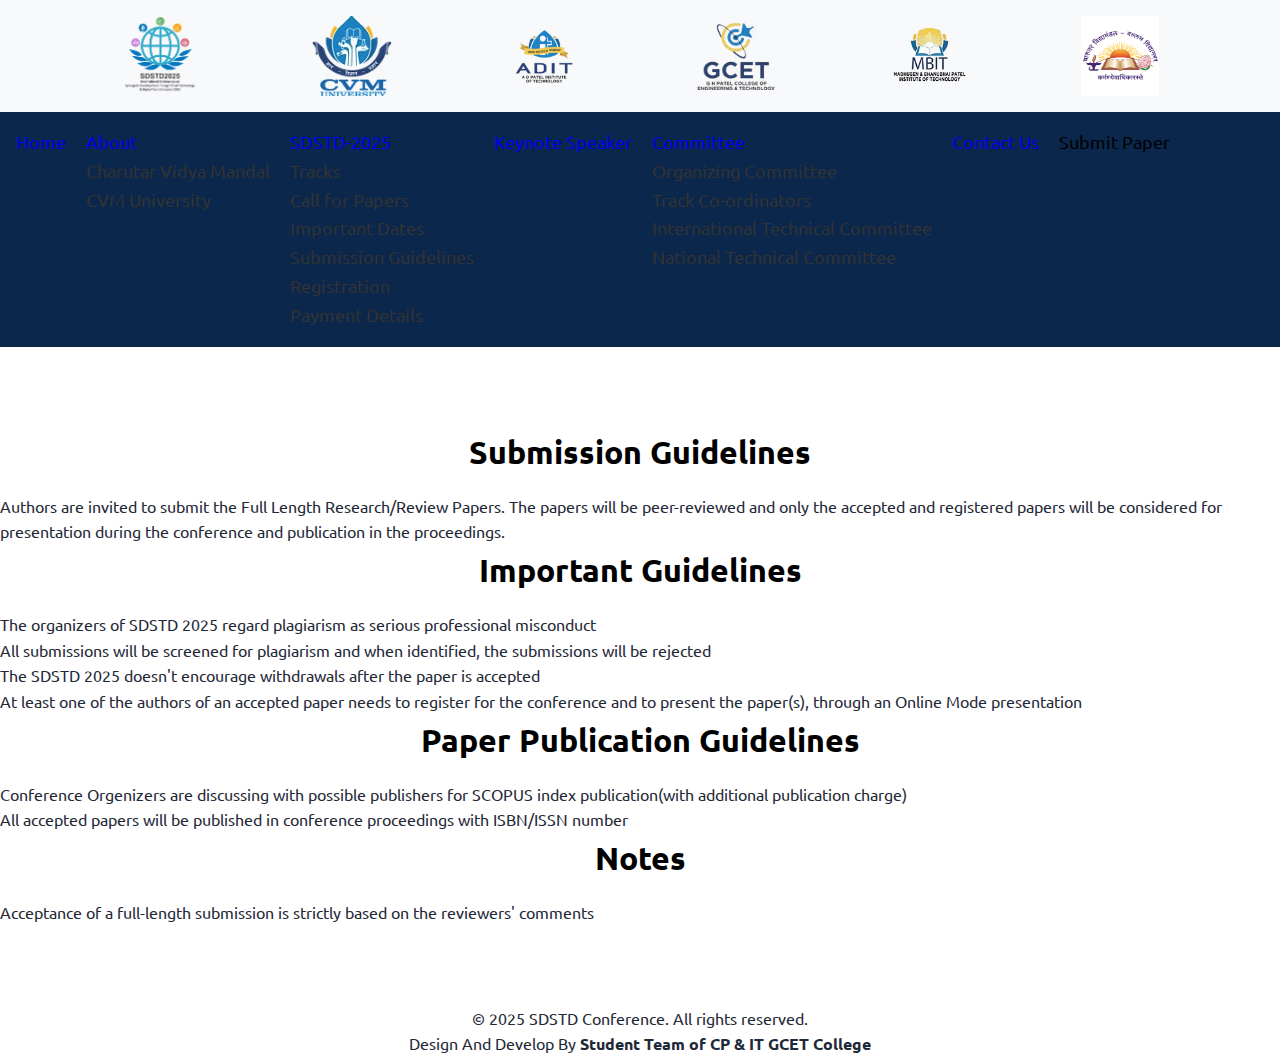
<file: submission-guidelines.html>
<!DOCTYPE html>
<html lang="en">
  <head>
    <meta charset="UTF-8" />
    <meta name="viewport" content="width=device-width, initial-scale=1.0" />
    <title>Submission Guidelines</title>
    <link rel="stylesheet" href="styles.css" />
    <link rel="preconnect" href="https://fonts.googleapis.com" />
    <link rel="preconnect" href="https://fonts.gstatic.com" crossorigin />
    <link
      href="https://fonts.googleapis.com/css2?family=Ubuntu:ital,wght@0,300;0,400;0,500;0,700;1,300;1,400;1,500;1,700&display=swap"
      rel="stylesheet"
    />
    <style>
      body {
        animation: slideUp 0.5s ease;
        font-family: "Ubuntu", sans-serif;
        font-weight: 400;
      }
      h2,
      h1 {
        text-align: center;
        font-size: 2rem;
        font-weight: bold;
        /* background: #fff; */
        color: #000;
        width: fit-content;
        margin: 0 auto;
        margin-bottom: 1rem;
      }
      .logo-container {
        display: flex;
        justify-content: center;
        align-items: center;
        padding: 1rem;
        gap: 7rem;
        background-color: #f8f9fa;
      }

      .logo {
        height: 80px;
        object-fit: contain;
        transition: transform 0.3s ease;
      }

      .logo:hover {
        transform: scale(1.05);
        cursor: pointer;
      }
      @media (max-width: 768px) {
        .logo {
          height: 25px;
        }
      }
      button {
        padding: 10px 20px;
        background-color: white;
        color: #0b274c;
        border: 1px solid white;
        border-radius: 5px;
        cursor: pointer;
        font-size: 16px;
        transition: 0.3s;
      }

      button:hover {
        background-color: #007bff;
        color: white;
      }

      .navbar {
        /* padding: 15px; */
        /* display: flex; */
        justify-content: center;
        align-items: center;
      }
      nav {
        background-color: #0b274c;
        padding: 1rem;
        border-bottom: 1px solid rgba(0, 0, 0, 0.1);
      }
      .nav-links {
        list-style: none;
        display: flex;
        gap: 20px;
      }

      .nav-links li {
        display: inline;
      }

      .nav-links a {
        /* color: white; */
        text-decoration: none;
        font-size: 18px;
      }

      /* Menu Button (Visible only on mobile) */
      .menu-btn {
        display: none;
        background: none;
        border: none;
        color: linear-gradient(to right, #cffafe 0%, #dbeafe 100%);
        font-size: 20px;
        cursor: pointer;
        text-align: left;
      }

      /* Mobile Navbar (Sidebar) */
      .mobile-nav {
        position: fixed;
        top: 0;
        left: 0;
        width: 250px;
        height: 100%;
        background: #0b274c;
        padding-top: 50px;
        transition: transform 0.3s ease-in-out;
        transform: translateX(-100%);
        display: flex;
        flex-direction: column;
        list-style: none;
      }

      .mobile-nav.active {
        transform: translateX(0);
      }

      .close-btn {
        background: none;
        border: none;
        color: white;
        font-size: 24px;
        align-self: flex-end;
        cursor: pointer;
        margin-right: auto;
        text-align: left;
      }

      .mobile-nav a {
        color: white;
        background: linear-gradient(to right, #2563eb 0%, #06b6d4 100%);
        -webkit-background-clip: text;
        /* -webkit-text-fill-color: transparent; */
        text-decoration: none;
        padding: 15px;
        font-size: 18px;
        display: block;
        list-style: none;
      }

      /* Show Mobile Menu */
      .mobile-nav .dropdown {
        position: relative;
        display: block;
      }

      .mobile-nav .dropdown-content {
        display: none;
        /* Initially hidden */
        flex-direction: column;
        background: #1a1a1a;
        padding-left: 10px;
      }

      .mobile-nav .dropdown-content a {
        padding: 10px;
        display: block;
        color: white;
        text-decoration: none;
      }

      /* Show dropdown when active */
      .mobile-nav .dropdown.active .dropdown-content {
        display: flex;
      }

      .dropdown-content a {
        display: block;
        /* padding: 0.75rem 1.5rem; */
        color: #333;
        transition: all 0.3s ease;
      }

      .dropdown-content a:hover .dropdown-content {
        display: block;
        opacity: 1;
        color: #000 !important;
        animation: fadeIn 0.3s ease;
      }

      /* Responsive Design */
      @media (max-width: 768px) {
        .nav-links {
          display: none;
        }

        .menu-btn {
          display: block;
          color: white;
        }

        .logo-container {
          gap: 2rem;
        }
        .submit-paper{
          box-shadow: none;
        }
      }
      .submit-paper {
        color: #000;
        /* background: #027bff; */
        background-color: linear-gradient(to right, #cffafe 0%, #dbeafe 100%);
        /* -webkit-text-fill-color: transparent; */
        animation: fadeIn 1s ease;
        /* box-shadow: 1px -4px 5px; */
        box-shadow: none;
      }
    </style>
  </head>
  <body>
    <header>
      <div class="logo-container">
        <img src="SDSTD2025.png" alt="SDSTD" class="logo" />
        <img src="cvm.png" alt="CVM" class="logo" />
        <img src="adit.png" alt="ADIT" class="logo" />
        <img src="gcet.png" alt="GCET" class="logo" />
        <img src="mbit.png" alt="MBIT" class="logo" />
        <img src="CVM-Logo.png" alt="MBIT" class="logo" />
      </div>
      <nav class="navbar">
        <ul class="nav-links">
          <li><a href="index.html" class="active">Home</a></li>
          <li class="dropdown">
            <a href="#" class="dropbtn">About</a>
            <div class="dropdown-content">
              <a href="cvm.html">Charutar Vidya Mandal</a>
              <a href="cvm-university.html">CVM University</a>
            </div>
          </li>
          <li class="dropdown">
            <a href="#" class="dropbtn">SDSTD-2025</a>
            <div class="dropdown-content">
              <a href="tracks.html">Tracks</a>
              <a href="call-for-papers.html">Call for Papers</a>
              <a href="important-dates.html">Important Dates</a>
              <a href="submission-guidelines.html">Submission Guidelines</a>
              <a
                href="#"
                onclick="openInNewTab('https://forms.gle/oZiaETYz1s2UpWhR8')"
                >Registration</a
              >
              <a href="Payment.html">Payment Details</a>
            </div>
          </li>
          <li><a href="keynote.html">Keynote Speaker</a></li>
          <li class="dropdown">
            <a href="#" class="dropbtn">Committee</a>
            <div class="dropdown-content">
              <a href="organizing.html">Organizing Committee</a>
              <a href="track-coordinators.html">Track Co-ordinators</a>
              <a href="ITC.html">International Technical Committee</a>
              <a href="NC.html">National Technical Committee</a>
              <!-- <a href="WC.html">Website Coordinator</a> -->
            </div>
          </li>
          <li><a href="index.html#contact">Contact Us</a></li>
          <li>
            <a href="#" class="submit-paper" onclick="openInNewTab('https://cmt3.research.microsoft.com/User/Login?ReturnUrl=%2FSDSTD2025%2FSubmission%2FIndex')">Submit Paper</a
            >
          </li>
        </ul>
        <button class="menu-btn" onclick="toggleMenu()">☰</button>
      </nav>
      <div class="mobile-nav" id="mobileNav">
        <button class="close-btn" onclick="toggleClose()">✖</button>
        <li><a href="index.html" class="active">Home</a></li>
        <li class="dropdown">
          <a href="#" class="dropbtn">About</a>
          <div class="dropdown-content">
            <a href="cvm.html">Charutar Vidya Mandal</a>
            <a href="cvm-university.html">CVM University</a>
          </div>
        </li>
        <li class="dropdown">
          <a href="#" class="dropbtn">SDSTD-2025</a>
          <div class="dropdown-content">
            <a href="tracks.html">Tracks</a>
            <a href="call-for-papers.html">Call for Papers</a>
            <a href="important-dates.html">Important Dates</a>
            <a href="submission-guidelines.html">Submission Guidelines</a>
            <a
              href="#"
              onclick="openInNewTab('https://forms.gle/oZiaETYz1s2UpWhR8')"
              >Registration</a
            >
            <a href="Payment.html">Payment Details</a>
          </div>
        </li>
        <li><a href="keynote.html">Keynote Speaker</a></li>
        <li class="dropdown">
          <a href="#" class="dropbtn">Committee</a>
          <div class="dropdown-content">
            <a href="organizing.html">Organizing Committee</a>
            <a href="track-coordinators.html">Track Co-ordinators</a>
            <a href="ITC.html">International Technical Committee</a>
            <a href="NC.html">National Technical Committee</a>
            <!-- <a href="WC.html">Website Coordinator</a> -->
          </div>
        </li>
        <li><a href="index.html#contact">Contact Us</a></li>
        <li><a href="#" class="submit-paper" onclick="openInNewTab('https://cmt3.research.microsoft.com/User/Login?ReturnUrl=%2FSDSTD2025%2FSubmission%2FIndex')">Submit Paper</a></li>
      </div>
    </header>
    <main>
      <section class="guidelines">
        <h1>Submission Guidelines</h1>
        <div class="guidelines-list">
          <p>
            Authors are invited to submit the Full Length Research/Review
            Papers. The papers will be peer-reviewed and only the accepted and
            registered papers will be considered for presentation during the
            conference and publication in the proceedings.
          </p>

          <h2>Important Guidelines</h2>
          <ul>
            <li>
              The organizers of SDSTD 2025 regard plagiarism as serious
              professional misconduct
            </li>
            <li>
              All submissions will be screened for plagiarism and when
              identified, the submissions will be rejected
            </li>
            <li>
              The SDSTD 2025 doesn't encourage withdrawals after the paper is
              accepted
            </li>
            <li>
              At least one of the authors of an accepted paper needs to register
              for the conference and to present the paper(s), through an Online
              Mode presentation
            </li>
          </ul>
          <h2>Paper Publication Guidelines</h2>
          <ul>
            <li>
              Conference Orgenizers are discussing with possible publishers for
              SCOPUS index publication(with additional publication charge)
            </li>
            <li>
              All accepted papers will be published in conference proceedings
              with ISBN/ISSN number
            </li>
          </ul>
          <h2>Notes</h2>
          <ul>
            <li>
              Acceptance of a full-length submission is strictly based on the
              reviewers' comments
            </li>
          </ul>
        </div>
      </section>
    </main>

    <footer>
      <div class="footer-content">
        <p>© 2025 SDSTD Conference. All rights reserved.</p>
        <div class="footer-links">
          <p>
            Design And Develop By
            <span style="font-weight: bold"
              >Student Team of CP & IT GCET College</span
            >
          </p>
        </div>
      </div>
    </footer>
    <script>
      function toggleMenu() {
        const mobileNav = document.getElementById("mobileNav");
        mobileNav.classList.add("active");
      }

      function toggleClose() {
        const mobileNav = document.getElementById("mobileNav");
        mobileNav.classList.remove("active");
      }
      function openInNewTab(url) {
        window.open(url, "_blank").focus();
      }
    </script>
    <script src="script.js"></script>
  </body>
</html>
</file>
<file: style.css>
body , h1, h2, h4 , h3, p , ul {
    margin: 0;
    padding: 0;
    font-family: Arial, Helvetica, sans-serif;
}

header {
    background: linear-gradient(90deg,#ff4c4c,#ff904c);
    color: #fff;
    padding: 10px 0;
    position: relative;
    box-shadow: 0 2px 10px rgba(0, 0, 0, 0.1);
}

.container {
    width: 90%;
    max-width: 1200px;
    margin: 0 auto;
    display: flex;
    justify-content: space-between;
    align-items: center;
    animation: slideIn 1s ease-in-out;
}

header h1 {
    font-size: 26px;
    display: flex;
    align-items: center;
    gap: 10px;
}

header h1 i {
    color: #ff904c;
}

nav ul {
    list-style-type: none;
    display: flex;
    gap: 20px;
    animation: fadeIn 1.5s ease-in-out;
}

nav ul li {
    position: relative;
}

nav ul li a {
    color: #fff;
    text-decoration: none;
    font-size: 16px;
    position: relative;
    transition: color 0.3s ease-in-out;
}

nav ul li a i {
    margin-left: 5px;
}

nav ul li a:hover {
    color: #ff904c;
}

.menu-toggle {
    display: none;
    flex-direction: column;
    cursor: pointer;
}

.menu-toggle span {
    background-color: #fff;
    height: 3px;
    width: 25px;
    margin: 4px 0;
    transition: 0.3s;
}

.hero {
    background: url(car5.webp);
    color: #fff;
    text-align: center;
    padding: 120px 0;
    animation: fadeIn 1s ease-in-out;
}

.hero h2 {
    font-size: 38px;
    margin-bottom: 10px;
    animation: slideIn 1.2s ease-in-out;
}

.hero p {
    font-size: 20px;
    margin-bottom: 20px;
}

.hero .btn {
    background: #ff4c4c;
    color: #fff;
    padding: 12px 24px;
    text-decoration: none;
    border-radius: 5px;
    transition: background-color 0.3s ease-in-out;
    animation: bounce 2s infinite;
}

.hero .btn:hover {
    background-color: #ff904c;
}

.cars{
    padding: 60px 0;
    text-align: center;
    background: #f9f9f9;
    animation: fadeInUp 1.5s ease-in-out;
}

.cars h3 {
    font-size: 28px;
    margin-bottom: 30px;
    color: #333;
    animation: fadeIn 2s ease-in-out;
}

.car-card {
    display: inline-block;
    width: 30%;
    margin: 0 10px 20px;
    border: 1px solid #ddd;
    padding: 20px;
    border-radius: 5px;
    transition: transform 0.3s ease-in-out;
}

.car-card img {
    width: 100%;
    height: auto;
    border-radius: 5px;
    margin-bottom: 10px;
}

.car-card h4 {
    font-size: 24px;
    margin-bottom: 10px;
    color: #333;
    display: flex;
    align-items: center;
    justify-content: center;
    gap: 5px;
}

.car-card p {
    font-size: 20px;
    color: #ff4c4c;
}

.car-card:hover {
    transform: translateY(-10px);
    box-shadow: 0 0 15px rgba(0, 0, 0, 0.1);
}

footer {
    background: #333;
    color: #fff;
    text-align: center;
    padding: 20px 0;
    animation: fadeIn 1.5s ease-in-out;
}

@media (max-width: 768px){
    .car-card {
        width: 100%;
        margin: 10px 0;
    }

    .menu-toggle {
        display: flex;
    }

    nav ul {
        display: none;
        flex-direction: column;
        position: absolute;
        top: 100%;
        right: 0;
        background: #333;
        width: 100%;
    }

    nav ul li {
        margin: 10px 0;
        text-align: center;
    }

    nav ul.active {
        display: flex;
    }
}

@keyframes slideIn {
    0%{
        opacity: 0;
        transform: translateX(-100%);
    }
    100% {
        opacity: 1;
        transform: translateX(0);
    }
}

@keyframes fadeIn {
    from {
        opacity: 0;
    }
    to {
        opacity: 1;
    }
}

@keyframes fadeInUp {
    from {
        opacity: 0;
        transform: translateY(20px);
    }
    to {
        opacity: 1;
        transform: translateY(0);
    }
}

@keyframes bounce {
    0%,100% {
        transform: translateY(0);
    }
    50% {
        transform: translateY(-5px);
    }
}

.inventory {
    padding: 60px 0;
    background-color: #f9f9f9;
    text-align: center;
}

.inventory h3 {
    font-size: 28px;
    margin-bottom: 30px;
    color: #333;
}

.inventory .car-card{
    width: 30%;
    display: inline-block;
    margin: 10px;
    padding: 20px;
    border-radius: 5px;
    border: 1px solid #ddd;
    transition: transform 0.3s ease-in-out;
}

.inventory .car-card img {
    width: 100%;
    height: auto;
    border-radius: 5px;
    margin-bottom: 15px;
}

.inventory .car-card h4 {
    font-size: 22px;
    color: #333;
    margin-bottom: 10px;
}

.inventory .car-card p{
    font-size: 20px;
    color: #ff4c4c;
}

.about {
    padding: 60px 0;
    background-color: #ffffff;
    text-align: center;
}

.about h3 {
    font-size: 28px;
    margin-bottom: 30px;
    color: #333;
}

.about p{
    font-size: 18px;
    color: #555;
    line-height: 1.6;
    margin-bottom: 20px;
}

.contact {
    padding: 60px 0;
    margin-bottom: 30px;
    color: #333;
}

.contact h3 {
    font-size: 28px;
    margin-bottom: 30px;
    color: #333;
}

.contact p{
    font-size: 18px;
    color: #555;
    margin-bottom: 20px;
    line-height: 1.6;
}

.contact form {
    max-width: 600px;
    margin: 0 auto;
    text-align: left;
}

.contact form label{
    display: block;
    margin-bottom: 5px;
    font-size: 16px;
    color: #333;
}

.contact form input, .contact form textarea {
    width: 100%;
    padding: 10px;
    margin-bottom: 20px;
    border-radius: 5px;
    border: 1px solid #ddd;
}

.contact form textarea {
    resize: vertical;
    min-height: 100px;
}

.contact form .btn{
    background-color: #ff4c4c;
    color: #fff;
    border: none;
    border-radius: 5px;
    cursor: pointer;
}

.contact form .btn:hover{
    background-color: #ff904c;
}
</file>
<file: coordinators.css>
/* Coordinators Styles */
.coordinators-section,
.track-coordinators-section {
  padding: 4rem 0;
  /* background-color: #f8fafc; */
}

.section-description {
  max-width: 1200px;
  align-content: center;
  text-align: justify;
  color: #111;
  line-height: 1.8;
  padding: 1.5rem;
  margin: 0 auto;
  background: #fff;
}

h1 {
  text-align: center;
  color: #1e293b;
  /* font-size: 2.5rem; */
  /* margin-bottom: 1.5rem; */
}

.coordinators-grid {
  display: grid;
  grid-template-columns: repeat(auto-fit, minmax(300px, 1fr));
  gap: 2rem;
  margin-top: 2rem;
  max-width: 1200px;
  padding-left: 1.5rem;
  align-items: center;
  justify-content: center;
  margin: 0 auto;
  /* display: none; */
}

.coordinator-card {
  /* background: white; */
  border-radius: 1rem;
  overflow: hidden;
  box-shadow: 0 4px 6px -1px rgba(0, 0, 0, 0.1), 0 2px 4px -1px rgba(0, 0, 0, 0.06);
  transition: transform 0.3s ease, box-shadow 0.3s ease;
  align-items: center;
  /* justify-content: center; */
  width: 208.28px;
  margin: 0 auto;
  display: grid;
  max-width: 1200px;
}
.coordinator-card:hover {
  transform: translateY(-5px);
  box-shadow: 10px 10px 15px -3px rgba(0, 0, 0, 0.1), 0 4px 6px -5px rgba(0, 0, 0, 0.5);
  border: 1px solid #1e293b;
  border-radius: 10px;
}

.member-imag {
  width: 250px;
  height: 250px;
}

.coordinator-image {
  width: 208.28px;
  height: 250px;
  /* width: 225px;
  height: 225px; */
  overflow: hidden;
  text-align: center;
}

.coordinator-image img {
  width: 208.28px;
  height: 250px;
  object-fit: cover;
  transition: transform 0.3s ease;
}

.coordinator-card:hover .coordinator-image img {
  transform: scale(1.05);
}

.coordinator-info {
  padding: 0.8rem;
}

.coordinator-info h3 {
  color: #1e293b;
  font-size: 0.8rem;
  /* margin-bottom: 0.5rem; */
  /* text-align: center; */
  font-weight: bold;
}

.coordinator-info p {
  color: #64748b;
  line-height: 1.6;
  padding: 0.5rem;
  font-weight: bold;
  font-size: 0.9rem;
}

.more-btn {
  margin-top: 1rem;
  padding: 0.5rem 1.5rem;
  background-color: #2563eb;
  color: white;
  border: none;
  border-radius: 0.375rem;
  cursor: pointer;
  transition: background-color 0.3s ease;
}

.more-btn:hover {
  background-color: #1d4ed8;
}

.additional-info {
  margin-top: 1rem;
  padding-top: 1rem;
  border-top: 1px solid #e2e8f0;
}

.hidden {
  display: none;
}

/* Track Coordinators Specific Styles */
.track-section {
  margin-bottom: 4rem;
}

.track-section h2 {
  /* color: #1e293b; */
  font-size: 1.5rem;
  margin-bottom: 2rem;
  text-align: center;
  padding-bottom: 1rem;
  /* border-bottom: 2px solid #e2e8f0; */
  padding: 0.5rem;
}

.track-section:last-child {
  margin-bottom: 0;
}
</file>
<file: styles.css>
/* Reset and Base Styles */
* {
    margin: 0;
    padding: 0;
    box-sizing: border-box;
}

html {
    scroll-behavior: smooth;
}

body {
    font-family: 'Inter', -apple-system, BlinkMacSystemFont, 'Segoe UI', Roboto, sans-serif;
    line-height: 1.6;
    color: #1f2937;
    background-color: #ffffff;
}

/* Container */
.container {
    max-width: 1200px;
    margin: 0 auto;
    padding: 0 24px;
}

/* Header */
.header {
    position: fixed;
    top: 0;
    left: 0;
    right: 0;
    background: rgba(255, 255, 255, 0.95);
    backdrop-filter: blur(10px);
    border-bottom: 1px solid #e5e7eb;
    z-index: 1000;
    transition: all 0.3s ease;
}

.header.scrolled {
    background: rgba(255, 255, 255, 0.98);
    box-shadow: 0 4px 20px rgba(0, 0, 0, 0.08);
}

.header-content {
    display: flex;
    justify-content: space-between;
    align-items: center;
    padding: 16px 0;
}

.logo-section {
    display: flex;
    align-items: center;
    gap: 12px;
}

.logo-icon {
    width: 40px;
    height: 40px;
    background: #3b82f6;
    border-radius: 8px;
    display: flex;
    align-items: center;
    justify-content: center;
    color: white;
}

.logo-text h1 {
    font-size: 20px;
    font-weight: 700;
    color: #1f2937;
    line-height: 1.2;
}

.logo-text p {
    font-size: 14px;
    color: #6b7280;
    line-height: 1.2;
}

.navigation {
    display: flex;
    align-items: center;
    gap: 32px;
}

.nav-link {
    color: #4b5563;
    text-decoration: none;
    font-weight: 500;
    font-size: 15px;
    transition: color 0.3s ease;
    position: relative;
}

.nav-link:hover,
.nav-link.active {
    color: #3b82f6;
}

.nav-link::after {
    content: '';
    position: absolute;
    bottom: -4px;
    left: 0;
    width: 0;
    height: 2px;
    background: #3b82f6;
    transition: width 0.3s ease;
}

.nav-link:hover::after,
.nav-link.active::after {
    width: 100%;
}

.cta-button {
    background: #3b82f6;
    color: white;
    text-decoration: none;
    display: inline-block;
    padding: 12px 24px;
    border-radius: 8px;
    font-weight: 600;
    font-size: 14px;
    cursor: pointer;
    transition: all 0.3s ease;
}

.cta-button:hover {
    background: #2563eb;
    transform: translateY(-1px);
}

.mobile-menu-toggle {
    display: none;
    flex-direction: column;
    background: none;
    border: none;
    cursor: pointer;
    padding: 8px;
}

.mobile-menu-toggle span {
    width: 24px;
    height: 3px;
    background: #4b5563;
    margin: 3px 0;
    transition: 0.3s;
    border-radius: 2px;
}

/* Hero Section */
.hero {
    background: linear-gradient(135deg, #f8fafc 0%, #e0e7ff 100%);
    padding: 120px 0 80px;
    text-align: center;
}

.hero-content {
    max-width: 900px;
    margin: 0 auto;
}

.conference-badge {
    display: inline-flex;
    align-items: center;
    gap: 8px;
    background: #dbeafe;
    color: #1e40af;
    padding: 8px 16px;
    border-radius: 50px;
    font-size: 14px;
    font-weight: 600;
    margin-bottom: 32px;
}

.conference-badge svg {
    color: #3b82f6;
}

.hero-title {
    font-size: clamp(48px, 8vw, 80px);
    font-weight: 900;
    color: #1f2937;
    margin-bottom: 24px;
    line-height: 1.1;
}

.hero-title .highlight {
    color: #3b82f6;
}

.hero-subtitle {
    font-size: clamp(20px, 3vw, 28px);
    color: #4b5563;
    margin-bottom: 16px;
    font-weight: 600;
    line-height: 1.3;
}

.hero-description {
    font-size: 18px;
    color: #6b7280;
    margin-bottom: 48px;
    line-height: 1.6;
    max-width: 700px;
    margin-left: auto;
    margin-right: auto;
}

.hero-buttons {
    display: flex;
    gap: 16px;
    justify-content: center;
    margin-bottom: 64px;
    flex-wrap: wrap;
}

.btn-primary,
.btn-secondary {
    display: inline-block;
    text-decoration: none;
    text-align: center;
    padding: 16px 32px;
    border-radius: 8px;
    font-weight: 600;
    font-size: 16px;
    cursor: pointer;
    transition: all 0.3s ease;
    border: none;
}

.btn-primary {
    background: #3b82f6;
    color: white;
}

.btn-primary:hover {
    background: #2563eb;
    transform: translateY(-2px);
}

.btn-secondary {
    background: transparent;
    color: #4b5563;
    border: 2px solid #d1d5db;
}

.btn-secondary:hover {
    border-color: #3b82f6;
    color: #3b82f6;
}

.stats-grid {
    display: grid;
    grid-template-columns: repeat(auto-fit, minmax(120px, 1fr));
    gap: 32px;
    max-width: 600px;
    margin: 0 auto;
}

.stat-item {
    text-align: center;
}

.stat-number {
    font-size: 32px;
    font-weight: 900;
    color: #1f2937;
    margin-bottom: 8px;
}

.stat-label {
    color: #6b7280;
    font-size: 14px;
    font-weight: 500;
}

/* Section Styles */
section {
    padding: 80px 0;
}

.section-header {
    text-align: center;
    margin-bottom: 64px;
}

.section-title {
    font-size: clamp(32px, 5vw, 48px);
    font-weight: 800;
    color: #1f2937;
    margin-bottom: 16px;
}

.section-divider {
    width: 80px;
    height: 4px;
    background: #3b82f6;
    margin: 0 auto 32px;
    border-radius: 2px;
}

.section-subtitle {
    font-size: 18px;
    color: #6b7280;
    max-width: 600px;
    margin: 0 auto;
    line-height: 1.6;
}

/* About Section */
.about {
    background: #ffffff;
}

.about-content {
    display: grid;
    grid-template-columns: 1fr 1fr;
    gap: 64px;
    align-items: start;
    margin-bottom: 64px;
}

.about-text h3 {
    font-size: 24px;
    font-weight: 700;
    color: #1f2937;
    margin-bottom: 24px;
}

.about-text p {
    color: #4b5563;
    margin-bottom: 24px;
    line-height: 1.7;
    font-size: 16px;
}

.features-grid {
    display: grid;
    grid-template-columns: repeat(2, 1fr);
    gap: 24px;
}

.feature-card {
    background: white;
    padding: 24px;
    border-radius: 12px;
    box-shadow: 0 4px 6px rgba(0, 0, 0, 0.05);
    border: 1px solid #f3f4f6;
    transition: all 0.3s ease;
}

.feature-card:hover {
    transform: translateY(-4px);
    box-shadow: 0 12px 24px rgba(0, 0, 0, 0.1);
}

.feature-icon {
    width: 48px;
    height: 48px;
    border-radius: 8px;
    display: flex;
    align-items: center;
    justify-content: center;
    margin-bottom: 16px;
    color: white;
}

.feature-card.blue .feature-icon {
    background: #3b82f6;
}

.feature-card.green .feature-icon {
    background: #10b981;
}

.feature-card.purple .feature-icon {
    background: #8b5cf6;
}

.feature-card.orange .feature-icon {
    background: #f59e0b;
}

.feature-card h4 {
    font-size: 16px;
    font-weight: 600;
    color: #1f2937;
    margin-bottom: 8px;
}

.feature-card p {
    color: #6b7280;
    font-size: 14px;
    line-height: 1.5;
}

/* Topics Section */
.topics {
    background: #f9fafb;
}

.topics-grid {
    display: grid;
    grid-template-columns: repeat(auto-fit, minmax(280px, 1fr));
    gap: 32px;
}

.topic-card {
    background: white;
    padding: 32px;
    border-radius: 12px;
    box-shadow: 0 4px 6px rgba(0, 0, 0, 0.05);
    border: 1px solid #f3f4f6;
    text-align: center;
    transition: all 0.3s ease;
}

.topic-card:hover {
    transform: translateY(-8px);
    box-shadow: 0 20px 40px rgba(0, 0, 0, 0.1);
}

.topic-icon {
    width: 64px;
    height: 64px;
    border-radius: 12px;
    display: flex;
    align-items: center;
    justify-content: center;
    margin: 0 auto 24px;
    color: white;
}

.topic-icon.blue {
    background: #3b82f6;
}

.topic-icon.green {
    background: #10b981;
}

.topic-icon.purple {
    background: #8b5cf6;
}

.topic-icon.orange {
    background: #f59e0b;
}

.topic-card h3 {
    font-size: 20px;
    font-weight: 700;
    color: #1f2937;
    margin-bottom: 16px;
}

.topic-card p {
    color: #6b7280;
    line-height: 1.6;
}

/* Dates Section */
.dates {
    background: #ffffff;
}

.dates-grid {
    display: grid;
    grid-template-columns: repeat(auto-fit, minmax(300px, 1fr));
    gap: 32px;
    max-width: 800px;
    margin: 0 auto;
}

.date-card {
    background: white;
    padding: 40px;
    border-radius: 16px;
    text-align: center;
    border: 2px solid;
    transition: all 0.3s ease;
}

.date-card.deadline {
    border-color: #fca5a5;
    background: #fef2f2;
}

.date-card.conference {
    border-color: #86efac;
    background: #f0fdf4;
}

.date-card:hover {
    transform: translateY(-4px);
    box-shadow: 0 12px 24px rgba(0, 0, 0, 0.1);
}

.date-icon {
    margin: 0 auto 24px;
}

.date-card.deadline .date-icon {
    color: #dc2626;
}

.date-card.conference .date-icon {
    color: #16a34a;
}

.date-card h3 {
    font-size: 28px;
    font-weight: 800;
    margin-bottom: 8px;
}

.date-card.deadline h3 {
    color: #dc2626;
}

.date-card.conference h3 {
    color: #16a34a;
}

.date-card p {
    color: #4b5563;
    font-weight: 600;
    margin-bottom: 16px;
}

.badge {
    display: inline-block;
    padding: 6px 12px;
    border-radius: 50px;
    font-size: 12px;
    font-weight: 600;
}

.deadline-badge {
    background: #fecaca;
    color: #dc2626;
}

.conference-badge {
    background: #bbf7d0;
    color: #16a34a;
}

/* Contact Section */
.contact {
    background: #f9fafb;
}

.contact-grid {
    display: grid;
    grid-template-columns: 1fr;
    justify-items: center;
    gap: 32px;
    margin-bottom: 48px;
}

.contact-card {
    background: white;
    padding: 32px;
    border-radius: 12px;
    box-shadow: 0 4px 6px rgba(0, 0, 0, 0.05);
    border: 1px solid #f3f4f6;
    text-align: center;
    transition: all 0.3s ease;
}

.contact-card:hover {
    transform: translateY(-4px);
    box-shadow: 0 12px 24px rgba(0, 0, 0, 0.1);
}

.contact-avatar {
    width: 64px;
    height: 64px;
    border-radius: 50%;
    display: flex;
    align-items: center;
    justify-content: center;
    margin: 0 auto 24px;
    color: white;
}

.contact-avatar.blue {
    background: #3b82f6;
}

.contact-avatar.green {
    background: #10b981;
}

.contact-avatar.purple {
    background: #8b5cf6;
}

.contact-card h3 {
    font-size: 20px;
    font-weight: 700;
    color: #1f2937;
    margin-bottom: 8px;
}

.role {
    color: #6b7280;
    font-size: 14px;
    margin-bottom: 16px;
}

.email {
    color: #3b82f6;
    text-decoration: none;
    font-weight: 600;
    display: block;
    margin-bottom: 12px;
    transition: color 0.3s ease;
}

.email:hover {
    color: #2563eb;
}

.phone {
    display: flex;
    align-items: center;
    justify-content: center;
    gap: 8px;
    color: #6b7280;
    font-size: 14px;
}

.phone svg {
    color: #3b82f6;
}

.venue-card {
    background: white;
    padding: 40px;
    border-radius: 16px;
    box-shadow: 0 4px 6px rgba(0, 0, 0, 0.05);
    border: 1px solid #f3f4f6;
    text-align: center;
    max-width: 600px;
    margin: 0 auto;
}

.venue-icon {
    color: #f59e0b;
    margin: 0 auto 24px;
}

.venue-card h3 {
    font-size: 24px;
    font-weight: 700;
    color: #1f2937;
    margin-bottom: 16px;
}

.venue-card h4 {
    font-size: 18px;
    font-weight: 600;
    color: #f59e0b;
    margin-bottom: 8px;
}

.venue-card p {
    color: #6b7280;
    font-size: 16px;
    line-height: 1.6;
}

/* Registration Section */
.registration-section {
    margin-top: 48px;
}

.registration-card {
    background: linear-gradient(135deg, #3b82f6, #1e40af);
    color: white;
    padding: 40px;
    border-radius: 16px;
    text-align: center;
    max-width: 500px;
    margin: 0 auto;
    box-shadow: 0 12px 24px rgba(59, 130, 246, 0.3);
}

.registration-card h3 {
    font-size: 24px;
    font-weight: 700;
    margin-bottom: 12px;
    color: white;
}

.registration-card p {
    font-size: 16px;
    margin-bottom: 24px;
    opacity: 0.9;
}

.registration-button {
    display: inline-flex;
    align-items: center;
    gap: 8px;
    background: white;
    color: #3b82f6;
    text-decoration: none;
    padding: 14px 28px;
    border-radius: 8px;
    font-weight: 600;
    font-size: 16px;
    transition: all 0.3s ease;
    box-shadow: 0 4px 12px rgba(0, 0, 0, 0.1);
}

.registration-button:hover {
    transform: translateY(-2px);
    box-shadow: 0 8px 20px rgba(0, 0, 0, 0.15);
    background: #f8fafc;
}

/* Footer */
.footer {
    background: #1f2937;
    color: white;
    padding: 48px 0;
}

.footer-content {
    text-align: center;
}

.footer-logo {
    display: flex;
    align-items: center;
    justify-content: center;
    gap: 12px;
    margin-bottom: 32px;
}

.footer .logo-icon {
    background: #3b82f6;
}

.footer .logo-text h3 {
    font-size: 20px;
    font-weight: 700;
    color: white;
    line-height: 1.2;
}

.footer .logo-text p {
    font-size: 14px;
    color: #9ca3af;
    line-height: 1.2;
}

.footer-divider {
    width: 100%;
    height: 1px;
    background: #374151;
    margin-bottom: 32px;
}

.footer-bottom p {
    color: #9ca3af;
    margin-bottom: 8px;
}

.footer-credit {
    color: #6b7280;
    font-size: 14px;
}

/* Responsive Design */
@media (max-width: 1024px) {
    .navigation {
        display: none;
        position: absolute;
        top: 100%;
        left: 0;
        right: 0;
        background: white;
        flex-direction: column;
        padding: 24px;
        border-top: 1px solid #e5e7eb;
        gap: 16px;
    }

    .navigation.active {
        display: flex;
    }

    .mobile-menu-toggle {
        display: flex;
    }

    .mobile-menu-toggle.active span:nth-child(1) {
        transform: rotate(-45deg) translate(-5px, 6px);
    }

    .mobile-menu-toggle.active span:nth-child(2) {
        opacity: 0;
    }

    .mobile-menu-toggle.active span:nth-child(3) {
        transform: rotate(45deg) translate(-5px, -6px);
    }

    .about-content {
        grid-template-columns: 1fr;
        gap: 48px;
    }

    .features-grid {
        grid-template-columns: 1fr;
    }
}

@media (max-width: 768px) {
    .container {
        padding: 0 16px;
    }

    .hero {
        padding: 100px 0 60px;
    }

    .hero-buttons {
        flex-direction: column;
        align-items: center;
    }

    .btn-primary,
    .btn-secondary {
        width: 100%;
        max-width: 280px;
    }

    .stats-grid {
        grid-template-columns: repeat(2, 1fr);
        gap: 24px;
    }

    section {
        padding: 60px 0;
    }

    .section-header {
        margin-bottom: 48px;
    }

    .topics-grid {
        grid-template-columns: 1fr;
    }

    .dates-grid {
        grid-template-columns: 1fr;
    }

    .contact-grid {
        grid-template-columns: 1fr;
    }
}

@media (max-width: 480px) {
    .hero-description {
        font-size: 16px;
    }

    .stats-grid {
        grid-template-columns: 1fr;
    }

    .stat-number {
        font-size: 28px;
    }

    .topic-card,
    .contact-card,
    .venue-card {
        padding: 24px;
    }

    .date-card {
        padding: 32px 24px;
    }
}

/* Smooth animations */
@media (prefers-reduced-motion: no-preference) {
    .feature-card,
    .topic-card,
    .contact-card,
    .date-card {
        transition: transform 0.3s ease, box-shadow 0.3s ease;
    }
}

/* Focus styles for accessibility */
button:focus,
a:focus {
    outline: 2px solid #3b82f6;
    outline-offset: 2px;
}

/* Selection styles */
::selection {
    background: #dbeafe;
    color: #1e40af;
}

.logo-container {
  display: flex;
  justify-content: center;
  align-items: center;
  padding: 1rem;
  gap: 7rem;
  background: none;
}

.logo-container img {
  /* height: 80px; */
  width: 80px;
}

.logo {
  height: 80px;
  object-fit: contain;
  transition: transform 0.3s ease;
}

.logo:hover {
  transform: scale(1.05);
  cursor: pointer;
}
</file>
